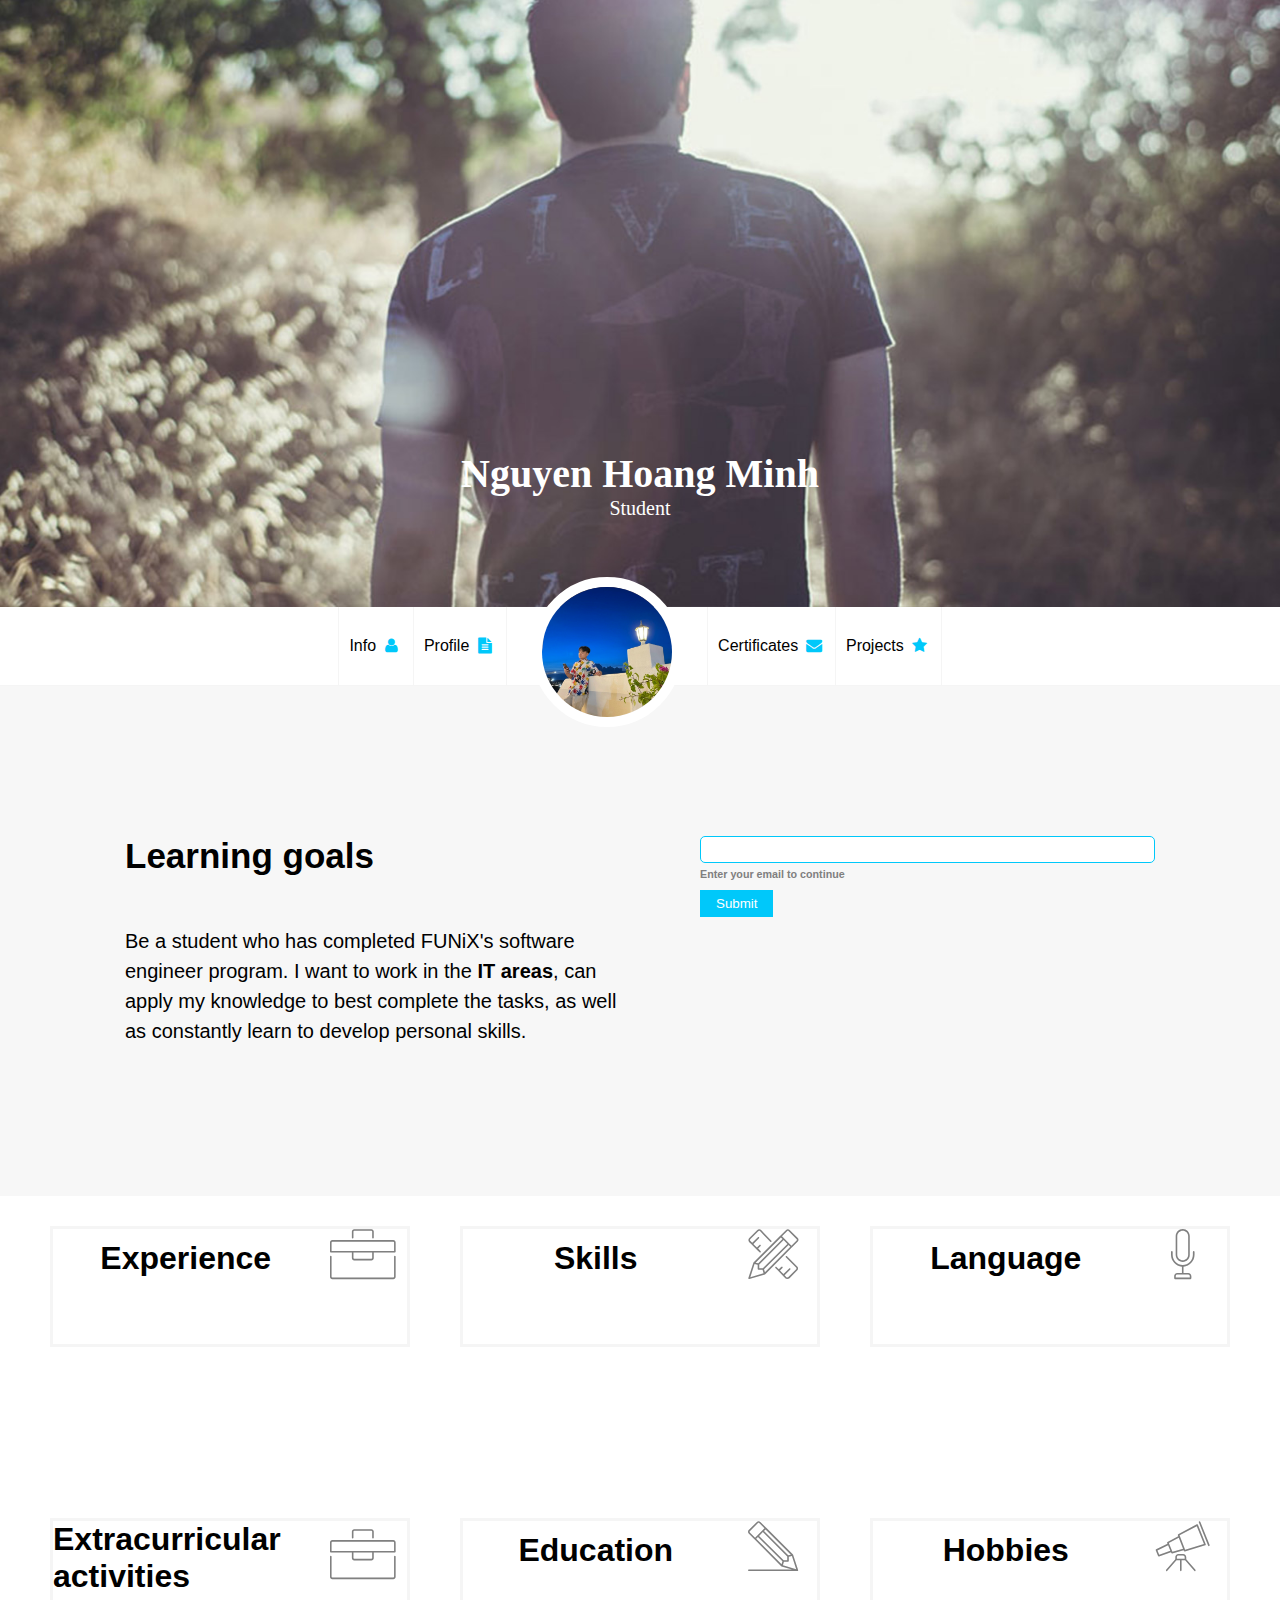
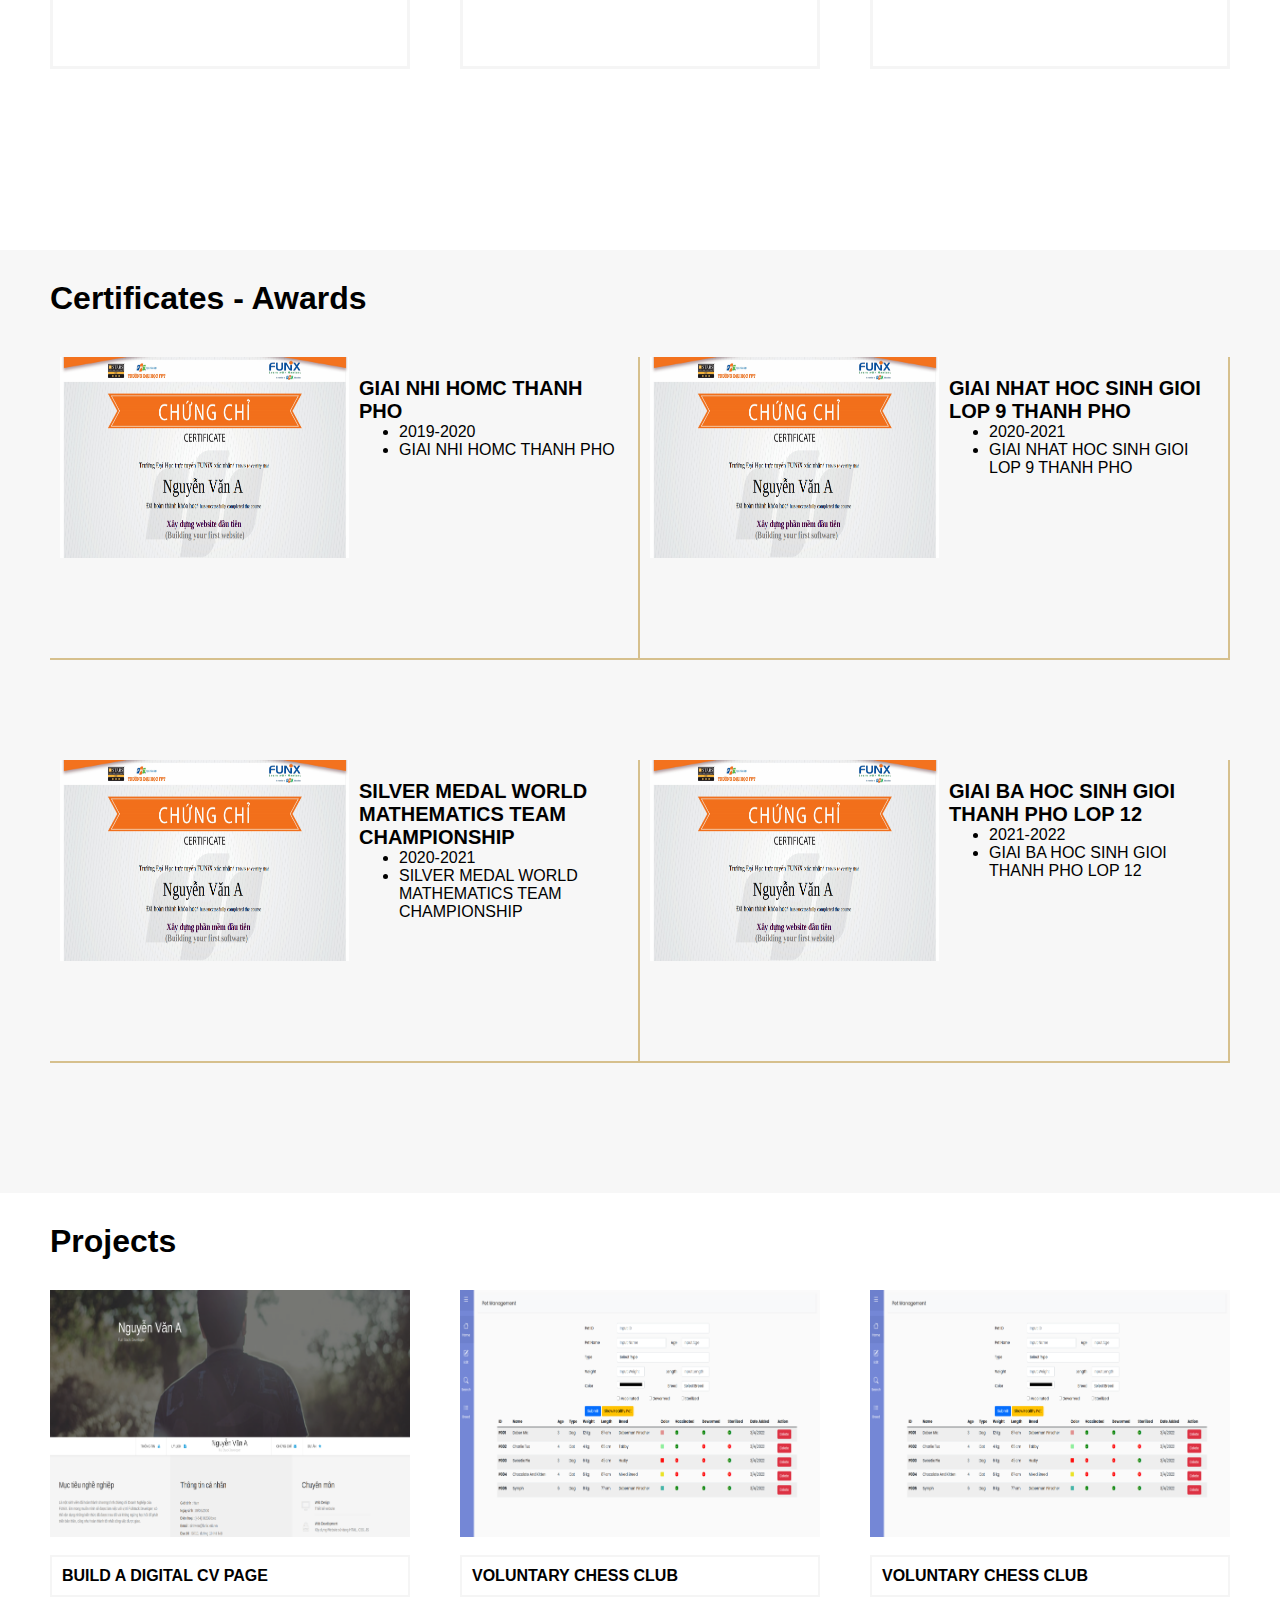
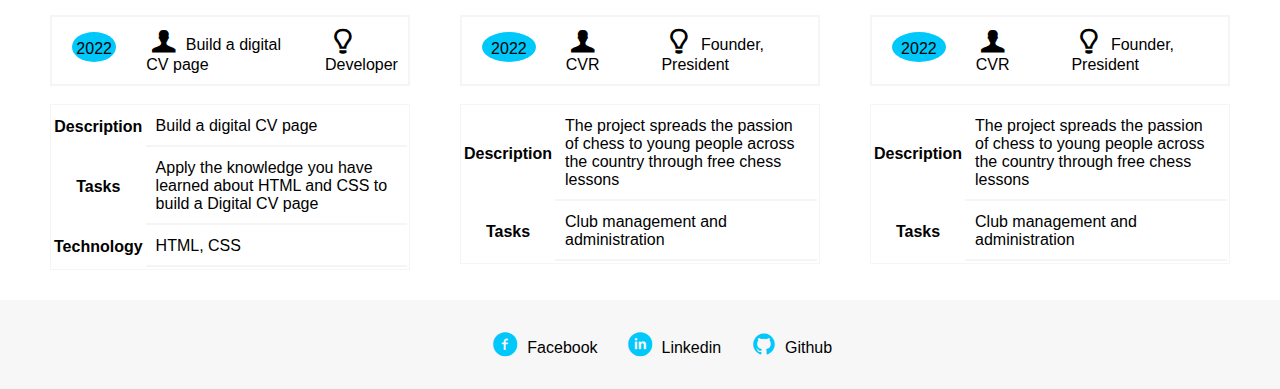
<file: index.html>
<!DOCTYPE html>
<html lang="en">
  <head>
    <meta charset="UTF-8" />
    <meta http-equiv="X-UA-Compatible" content="IE=edge" />
    <meta name="viewport" content="width=device-width, initial-scale=1.0" />
    <link rel="stylesheet" href="./css/laptop.css" />
    <link rel="stylesheet" href="./css/tablet.css" />
    <link rel="stylesheet" href="./css/mobile.css" />
    <link rel="stylesheet" href="./css/font.css" />
    <link
      rel="stylesheet"
      href="https://cdnjs.cloudflare.com/ajax/libs/font-awesome/4.7.0/css/font-awesome.min.css"
    />

    <link
      href="https://cdn.jsdelivr.net/npm/bootstrap@5.0.2/dist/css/bootstrap.min.css"
      rel="stylesheet"
      integrity="sha384-EVSTQN3/azprG1Anm3QDgpJLIm9Nao0Yz1ztcQTwFspd3yD65VohhpuuCOmLASjC"
      crossorigin="anonymous"
    />

    <title>Personal Portfolio Website</title>
  </head>

  <body>
    <div id="banner">
      <img src="images/banner.jpg" alt="banner" class="banner-img" />
      <div class="banner-text">
        <h1>Nguyen Hoang Minh</h1>
        <span>Student</span>
      </div>
    </div>
    <!-- Navigation -->
    <section id="nav-bar">
      <nav class="container">
        <a href="#about">Info <i class="icon-user"></i></a>
        <a href="#job-info">Profile <i class="icon-doc-text-inv"></i></a>
        <div class="name">
          <div class="avatar">
            <img src="images/profile-photo.jpg" alt="Avatar" />
          </div>
        </div>
        <a href="#certificate">Certificates <i class="icon-mail-alt"></i></a>
        <a href="#project">Projects <i class="icon-star-1"></i></a>
      </nav>
    </section>
    <!-- Info -->
    <section id="about" class="bg-grey">
      <div class="container">
        <div id="target" class="about-content">
          <h1 class="section-title">Learning goals</h1>
          <p class="about-text">
            Be a student who has completed FUNiX's software engineer program. I want to work in the
            <b>IT areas</b>, can apply my knowledge to best complete the tasks,
            as well as constantly learn to develop personal skills.
          </p>
        </div>
        <div id="personal-info" class="about-content">
          <div class="info-content hide">
            <h1 class="section-title">Personal Info</h1>
            <ul class="mt-40 info about-text">
              <li><span>Birthdate</span> : 13/11/2006</li>
              <li><span>Phone number</span> : (+84) 989017306</li>
              <li><span>Email</span> : khuongtunha1106@gmail.com</li>
              <li><span>Address</span> : Tay Ho, Ha Noi</li>
              <li><span>Website</span> : https://github.com/nguyenhoangminh1106</li>
            </ul>
          </div>
          
          <!-- Mail-check form -->
          <div class="mail-check">
            <form>
              <input type="mail" name="mail" id="mail" />
              <h6 class="message">Enter your email to continue</h6>
              <button type="button" class="mail-btn" id="submit-btn">
                Submit
              </button>
            </form>
          </div>
        </div>
      </div>
    </section>

    <section id="job-info">
      <div class="container">
        <div class="kinh-nghiem job-info-section">
          <!-- Kinh nghiệm -->
          <h1>Experience</h1>
          <div class="job-section-icon">
            <i class="ic-toolbox"></i>
          </div>
          <div class="job-info-content">
            <ul class="job-list">
              <li class="list">
                <h4>Algebra, Arithmetic, Geometry</h4>
                <p class="time">2017-2021</p>
              </li>
              <li class="list">
                <h4>Calculus, Combinatorics</h4>
                <p class="time">2021-2022</p>
              </li>
              <li class="list">
                <h4>C, Python, HTML, CSS</h4>
                <p class="time">2022</p>
              </li>
            </ul>
          </div>
          <div class="job-footer">
            <button
              type="button"
              class="view-btn kinh-nghiem-btn"
              onclick="showHide(`kinh-nghiem`)"
            >
              View more
            </button>
          </div>
        </div>

        <div class="hoc-van job-info-section">
          <!-- Học vấn -->
          <h1>Education</h1>
          <div class="job-section-icon">
            <i class="ic-pencil"></i>
          </div>
          <div class="job-info-content">
            <ul class="job-list">
              <li class="list">
                <h4>Cau Giay Secondary School</h4>
                <p class="time">2017-2021</p>
                <ul class="job-info-list">
                  <li>GPA: 9.4/10</li>
                </ul>
              </li>
              <li class="list">
                <h4>Hanoi-Amsterdam Highschool for the Gifted</h4>
                <p class="time">2021-2022</p>
                <ul class="job-info-list">
                  <li>Specialize in Mathematics</li>
                  <li>GPA: 9.8/10</li>
                </ul>
              </li>
            </ul>
          </div>
          <div class="job-footer">
            <button
              type="button"
              class="view-btn hoc-van-btn"
              onclick="showHide(`hoc-van`)"
            >
              View more
            </button>
          </div>
        </div>
        <div class="hoat-dong job-info-section">
          <!-- Hoạt động -->
          <h1>Extracurricular activities</h1>
          <div class="job-section-icon">
            <i class="ic-toolbox"></i>
          </div>
          <div class="job-info-content">
            <ul class="job-list">
              <li class="list">
                <h4>Chess the Virgin Rainbow voluntary Club</h4>
                <p class="time">2022</p>
                <ul class="job-info-list">
                  <li>Founder</li>
                  <li>President</li>
                </ul>
              </li>
              <li class="list">
                <h4>Orientation Day 2022</h4>
                <p class="time">2022</p>
                <ul class="job-info-list">
                  <li>Head of Finance Department</li>
                </ul>
              </li>
              <li class="list">
                <h4>Ams Chess Academy</h4>
                <p class="time">2022</p>
                <ul class="job-info-list">
                  <li>Head of Executive Department</li>
                </ul>
              </li>
            </ul>
          </div>
          <div class="job-footer">
            <button
              type="button"
              class="view-btn hoat-dong-btn"
              onclick="showHide(`hoat-dong`)"
            >
              View more
            </button>
          </div>
        </div>
        <div class="so-thich job-info-section">
          <!-- Sở thích -->
          <h1>Hobbies</h1>
          <div class="job-section-icon">
            <i class="ic-telescope"></i>
          </div>
          <div class="job-info-content">
            <div class="am-nhac list-so-thich">
              <div class="round">
                <i class="ic-megaphone"></i>
              </div>
              <p>Music</p>
            </div>
            <div class="choi-game list-so-thich">
              <div class="round"><i class="ic-strategy"></i></div>

              <p>Game</p>
            </div>
            <div class="du-lich list-so-thich">
              <div class="round">
                <i class="ic-hotairballoon"></i>
              </div>
              <p>Travelling</p>
            </div>
            <div class="nau-an list-so-thich">
              <div class="round">
                <i class="ic-basket"></i>
              </div>
              <p>Cooking</p>
            </div>
          </div>
          <div class="job-footer">
            <button
              type="button"
              class="view-btn so-thich-btn"
              onclick="showHide(`so-thich`)"
            >
              View more
            </button>
          </div>
        </div>
        <div class="ngon-ngu job-info-section">
          <!-- Ngôn ngữ -->
          <h1>Language</h1>
          <div class="job-section-icon">
            <i class="ic-mic"></i>
          </div>
          <div class="job-info-content">
            <ul class="skill-content">
              <li class="skill-list">
                <h4>English - Ielts 7.0</h4>
                <div class="prog-bar" id="ielts">
                  <div class="dashed prog1"></div>
                  <div class="dashed prog2"></div>
                  <div class="dashed prog3"></div>
                </div>
              </li>
            </ul>
          </div>
          <div class="job-footer">
            <button
              type="button"
              class="view-btn ngon-ngu-btn"
              onclick="showHide(`ngon-ngu`)"
            >
              View more
            </button>
          </div>
        </div>
        <div class="ki-nang job-info-section">
          <!-- Kĩ năng -->
          <h1>Skills</h1>
          <div class="job-section-icon">
            <i class="ic-tools"></i>
          </div>
          <div class="job-info-content">
            <ul class="skill-content">
              <li class="skill-list">
                <h4>Python - Fundamental</h4>
                <div class="prog-bar" id="python">
                  <div class="dashed prog1"></div>
                  <div class="dashed prog2"></div>
                  <div class="dashed prog3"></div>
                </div>
              </li>
              <li class="skill-list">
                <h4>C - Fundamental</h4>
                <div class="prog-bar" id="C">
                  <div class="dashed prog1"></div>
                  <div class="dashed prog2"></div>
                  <div class="dashed prog3"></div>
                </div>
              </li>
              <li class="skill-list">
                <h4>HTML/CSS - Fundamental</h4>
                <div class="prog-bar" id="HTML-CSS">
                  <div class="dashed prog1"></div>
                  <div class="dashed prog2"></div>
                  <div class="dashed prog3"></div>
                </div>
              </li>
            </ul>
          </div>
          <div class="job-footer">
            <button
              type="button"
              class="view-btn ki-nang-btn"
              onclick="showHide(`ki-nang`)"
            >
              View more
            </button>
          </div>
        </div>
      </div>
    </section>
    <!-- Chứng chỉ -->
    <section id="certificate" class="bg-grey">
      <div class="container">
        <h1 class="section-title">Certificates - Awards</h1>
        <div class="grid">
          <div class="certificate-list">
            <img
              src="images/Cert_DBI.png"
              alt="cert1"
              class="certificate-picture"
            />
            <div class="certificate-box">
              <h3 class="certificate-title">GIAI NHI HOMC THANH PHO</h3>

              <ul class="certificate-content">
                <li>2019-2020</li>
                <li>GIAI NHI HOMC THANH PHO</li>
              </ul>
            </div>
          </div>
          <div class="certificate-list">
            <img
              src="images/Cert_PRF.png"
              alt="cert2"
              class="certificate-picture"
            />
            <div class="certificate-box">
              <h3 class="certificate-title">
                GIAI NHAT HOC SINH GIOI LOP 9 THANH PHO
              </h3>

              <ul class="certificate-content">
                <li>2020-2021</li>
                <li>GIAI NHAT HOC SINH GIOI LOP 9 THANH PHO</li>
              </ul>
            </div>
          </div>
          <div class="certificate-list">
            <img
              src="images/Cert_PRF.png"
              alt="cert3"
              class="certificate-picture"
            />
            <div class="certificate-box">
              <h3 class="certificate-title">
                SILVER MEDAL WORLD MATHEMATICS TEAM CHAMPIONSHIP
              </h3>

              <ul class="certificate-content">
                <li>2020-2021</li>
                <li>SILVER MEDAL WORLD MATHEMATICS TEAM CHAMPIONSHIP</li>
              </ul>
            </div>
          </div>
          <div class="certificate-list">
            <img
              src="images/Cert_WEB.png"
              alt="cert4"
              class="certificate-picture"
            />
            <div class="certificate-box">
              <h3 class="certificate-title">
                GIAI BA HOC SINH GIOI THANH PHO LOP 12
              </h3>

              <ul class="certificate-content">
                <li>2021-2022</li>
                <li>GIAI BA HOC SINH GIOI THANH PHO LOP 12</li>
              </ul>
            </div>
          </div>
        </div>
      </div>
    </section>

    <!-- Dự án -->
    <section id="project">
      <div class="container">
        <h1 class="section-title">Projects</h1>
        <div class="grid">
          <div class="prj-box">
            <a href="digital-cv.html">
              <img
                href="digital-cv.html"
                src="images/project_1.png"
                alt="project1"
                class="prj-img"
              /><br />
            </a>
            <h4 class="prj-name">BUILD A DIGITAL CV PAGE</h4>
            <br />
            <div class="prj-info">
              <div class="time"><div class="time-content">2022</div></div>
              <div class="name">
                <i class="icon-user-1"></i> Build a digital CV page
              </div>
              <div class="role"><i class="icon-lamp"></i> Developer</div>
            </div>
            <br />
            <table class="prj-table">
              <tr>
                <th>Description</th>
                <td>Build a digital CV page</td>
              </tr>
              <tr>
                <th>Tasks</th>
                <td>
                  Apply the knowledge you have learned about HTML and CSS to build a Digital CV page
                </td>
              </tr>
              <tr>
                <th>Technology</th>
                <td>HTML, CSS</td>
              </tr>
            </table>
          </div>
          <div class="prj-box">
            <a href="digital-cv.html">
              <img
                src="images/project_2.png"
                alt="project1"
                class="prj-img"
              /><br />
            </a>
            <h4 class="prj-name">VOLUNTARY CHESS CLUB</h4>
            <br />
            <div class="prj-info">
              <div class="time"><div class="time-content">2022</div></div>
              <div class="name"><i class="icon-user-1"></i> CVR</div>
              <div class="role">
                <i class="icon-lamp"></i> Founder, President
              </div>
            </div>
            <br />
            <table class="prj-table">
              <tr>
                <th>Description</th>
                <td>
                  The project spreads the passion of chess to young people
                  across the country through free chess lessons
                </td>
              </tr>
              <tr>
                <th>Tasks</th>
                <td>Club management and administration</td>
              </tr>
            </table>
          </div>
          <div class="prj-box">
            <a href="digital-cv.html">
              <img
                src="images/project_2.png"
                alt="project1"
                class="prj-img"
              /><br />
            </a>
            <h4 class="prj-name">VOLUNTARY CHESS CLUB</h4>
            <br />
            <div class="prj-info">
              <div class="time"><div class="time-content">2022</div></div>
              <div class="name"><i class="icon-user-1"></i> CVR</div>
              <div class="role">
                <i class="icon-lamp"></i> Founder, President
              </div>
            </div>
            <br />
            <table class="prj-table">
              <tr>
                <th>Description</th>
                <td>
                  The project spreads the passion of chess to young people
                  across the country through free chess lessons
                </td>
              </tr>
              <tr>
                <th>Tasks</th>
                <td>Club management and administration</td>
              </tr>
            </table>
          </div>
        </div>
      </div>
    </section>
    <!-- Liên hệ -->
    <section id="footer" class="bg-grey">
      <div class="container">
        <ul>
          <li>
            <i class="icon-facebook-circled"></i>
            <a
              href="https://www.facebook.com/hnchess.minh.9/"
              target="_blank"
              class="contact-link"
              >Facebook</a
            >
          </li>
          <li>
            <i class="icon-linkedin-circled"></i>
            <a href="https://www.linkedin.com/in/minh-nguyen-hoang-521998276" target="_blank" class="contact-link">Linkedin</a>
          </li>
          <li>
            <i class="icon-github-circled"></i>
            <a
              href="https://github.com/nguyenhoangminh1106"
              target="_blank"
              class="contact-link"
              >Github</a
            >
          </li>
        </ul>
      </div>
    </section>

    <script src="script.js"></script>

    <script
      src="https://cdn.jsdelivr.net/npm/bootstrap@5.0.2/dist/js/bootstrap.bundle.min.js"
      integrity="sha384-MrcW6ZMFYlzcLA8Nl+NtUVF0sA7MsXsP1UyJoMp4YLEuNSfAP+JcXn/tWtIaxVXM"
      crossorigin="anonymous"
    ></script>
  </body>
</html>
</file>
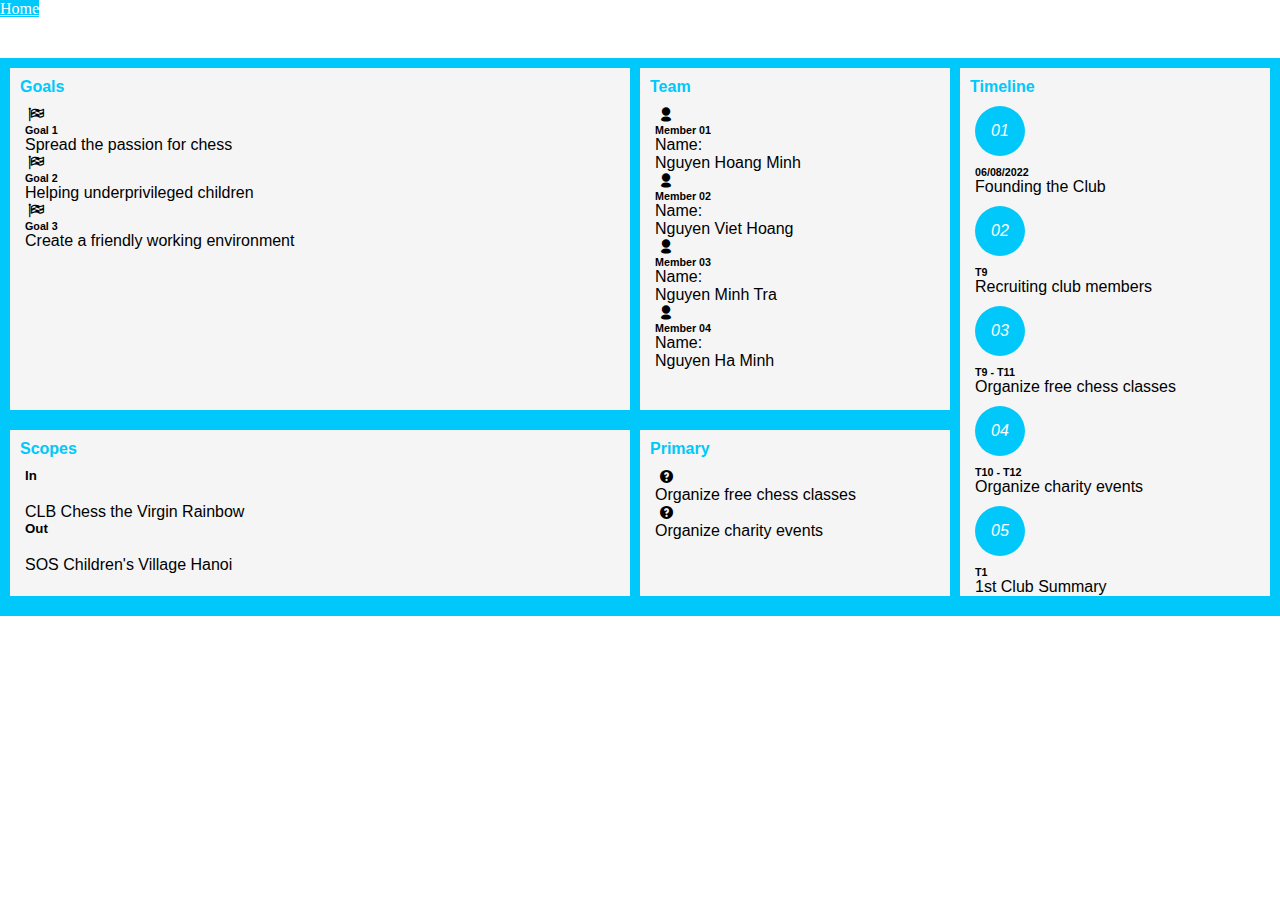
<file: digital-cv.html>
<!DOCTYPE html>
<html lang="en">
  <head>
    <meta charset="UTF-8" />
    <meta http-equiv="X-UA-Compatible" content="IE=edge" />
    <meta name="viewport" content="width=device-width, initial-scale=1.0" />
    <title>Project Charter</title>
    <link rel="stylesheet" href="./css/laptop.css" />
    <link rel="stylesheet" href="./css/tablet.css" />
    <link rel="stylesheet" href="./css/mobile.css" />
    <link rel="stylesheet" href="css/font.css" />

    <link
      rel="stylesheet"
      href="https://cdnjs.cloudflare.com/ajax/libs/font-awesome/4.7.0/css/font-awesome.min.css"
    />
    <link
      href="https://cdn.jsdelivr.net/npm/bootstrap@5.1.3/dist/css/bootstrap.min.css"
      rel="stylesheet"
      integrity="sha384-1BmE4kWBq78iYhFldvKuhfTAU6auU8tT94WrHftjDbrCEXSU1oBoqyl2QvZ6jIW3"
      crossorigin="anonymous"
    />
  </head>
  <body>
    <a href="index.html" class="btn primary-color m-3" role="button">Home</a>

    <section id="project-charter">
      <div class="container">
        <div class="grid">
          <!-- Goals -->
          <div class="charter-section goals-section d-flex flex-column">
            <h4 class="charter-title">Goals</h4>
            <div class="charter-content d-flex flex-column">
              <div class="charter-item d-flex">
                <i class="icon-flag-checkered"></i>
                <div class="charter-text d-flex flex-column">
                  <h6 class="text-title fw-bold">Goal 1</h6>
                  <p class="text-content">Spread the passion for chess</p>
                </div>
              </div>
              <div class="charter-item d-flex">
                <i class="icon-flag-checkered"></i>
                <div class="charter-text d-flex flex-column">
                  <h6 class="text-title fw-bold">Goal 2</h6>
                  <p class="text-content">
                    Helping underprivileged children
                  </p>
                </div>
              </div>
              <div class="charter-item d-flex">
                <i class="icon-flag-checkered"></i>
                <div class="charter-text d-flex flex-column">
                  <h6 class="text-title fw-bold">Goal 3</h6>
                  <p class="text-content">
                    Create a friendly working environment
                  </p>
                </div>
              </div>
            </div>
          </div>

          <!-- Team -->
          <div class="charter-section team-section d-flex flex-column">
            <h4 class="charter-title">Team</h4>
            <div class="charter-content d-flex flex-column">
              <div class="charter-item d-flex">
                <i class="icon-user-2"></i>
                <div class="charter-text d-flex flex-column">
                  <h6 class="text-title fw-bold">Member 01</h6>
                  <p class="text-content">Name:<br />Nguyen Hoang Minh</p>
                </div>
              </div>
              <div class="charter-item d-flex">
                <i class="icon-user-2"></i>
                <div class="charter-text d-flex flex-column">
                  <h6 class="text-title fw-bold">Member 02</h6>
                  <p class="text-content">Name:<br />Nguyen Viet Hoang</p>
                </div>
              </div>
              <div class="charter-item d-flex">
                <i class="icon-user-2"></i>
                <div class="charter-text d-flex flex-column">
                  <h6 class="text-title fw-bold">Member 03</h6>
                  <p class="text-content">Name:<br />Nguyen Minh Tra</p>
                </div>
              </div>
              <div class="charter-item d-flex">
                <i class="icon-user-2"></i>
                <div class="charter-text d-flex flex-column">
                  <h6 class="text-title fw-bold">Member 04</h6>
                  <p class="text-content">Name:<br />Nguyen Ha Minh</p>
                </div>
              </div>
            </div>
          </div>

          <!-- Timeline -->
          <div class="charter-section timeline-section d-flex flex-column">
            <h4 class="charter-title">Timeline</h4>
            <div class="charter-content d-flex flex-column">
              <div class="charter-item d-flex">
                <i class="icon">01</i>
                <div class="charter-text d-flex flex-column">
                  <h6 class="text-title fw-bold">06/08/2022</h6>
                  <p class="text-content">Founding the Club</p>
                </div>
              </div>
              <div class="charter-item d-flex">
                <i class="icon">02</i>
                <div class="charter-text d-flex flex-column">
                  <h6 class="text-title fw-bold">T9</h6>
                  <p class="text-content">Recruiting club members</p>
                </div>
              </div>
              <div class="charter-item d-flex">
                <i class="icon">03</i>
                <div class="charter-text d-flex flex-column">
                  <h6 class="text-title fw-bold">T9 - T11</h6>
                  <p class="text-content">Organize free chess classes</p>
                </div>
              </div>
              <div class="charter-item d-flex">
                <i class="icon">04</i>
                <div class="charter-text d-flex flex-column">
                  <h6 class="text-title fw-bold">T10 - T12</h6>
                  <p class="text-content">Organize charity events</p>
                </div>
              </div>
              <div class="charter-item d-flex">
                <i class="icon">05</i>
                <div class="charter-text d-flex flex-column">
                  <h6 class="text-title fw-bold">T1</h6>
                  <p class="text-content">1st Club Summary</p>
                </div>
              </div>
            </div>
          </div>

          <!-- Scopes -->
          <div class="charter-section scopes-section d-flex flex-column">
            <h4 class="charter-title">Scopes</h4>
            <div class="charter-content d-flex">
              <div class="charter-item d-flex flex-column">
                <h5 class="text-title fw-bold">In</h5>
                <div class="charter-text d-flex flex-column">
                  <p class="text-content">CLB Chess the Virgin Rainbow</p>
                </div>
              </div>
              <div class="charter-item d-flex flex-column">
                <h5 class="text-title fw-bold">Out</h5>
                <div class="charter-text d-flex flex-column">
                  <p class="text-content">SOS Children's Village Hanoi</p>
                </div>
              </div>
            </div>
          </div>

          <!-- Primary -->
          <div class="charter-section primary-section d-flex flex-column">
            <h4 class="charter-title">Primary</h4>
            <div class="charter-content d-flex flex-column">
              <div class="charter-item d-flex">
                <i class="icon-question"></i>
                <div class="charter-text d-flex flex-column">
                  <p class="text-content">Organize free chess classes</p>
                </div>
              </div>
              <div class="charter-item d-flex">
                <i class="icon-question"></i>
                <div class="charter-text d-flex flex-column">
                  <p class="text-content">Organize charity events</p>
                </div>
              </div>
            </div>
          </div>
        </div>
      </div>
    </section>
  </body>
</html>
</file>
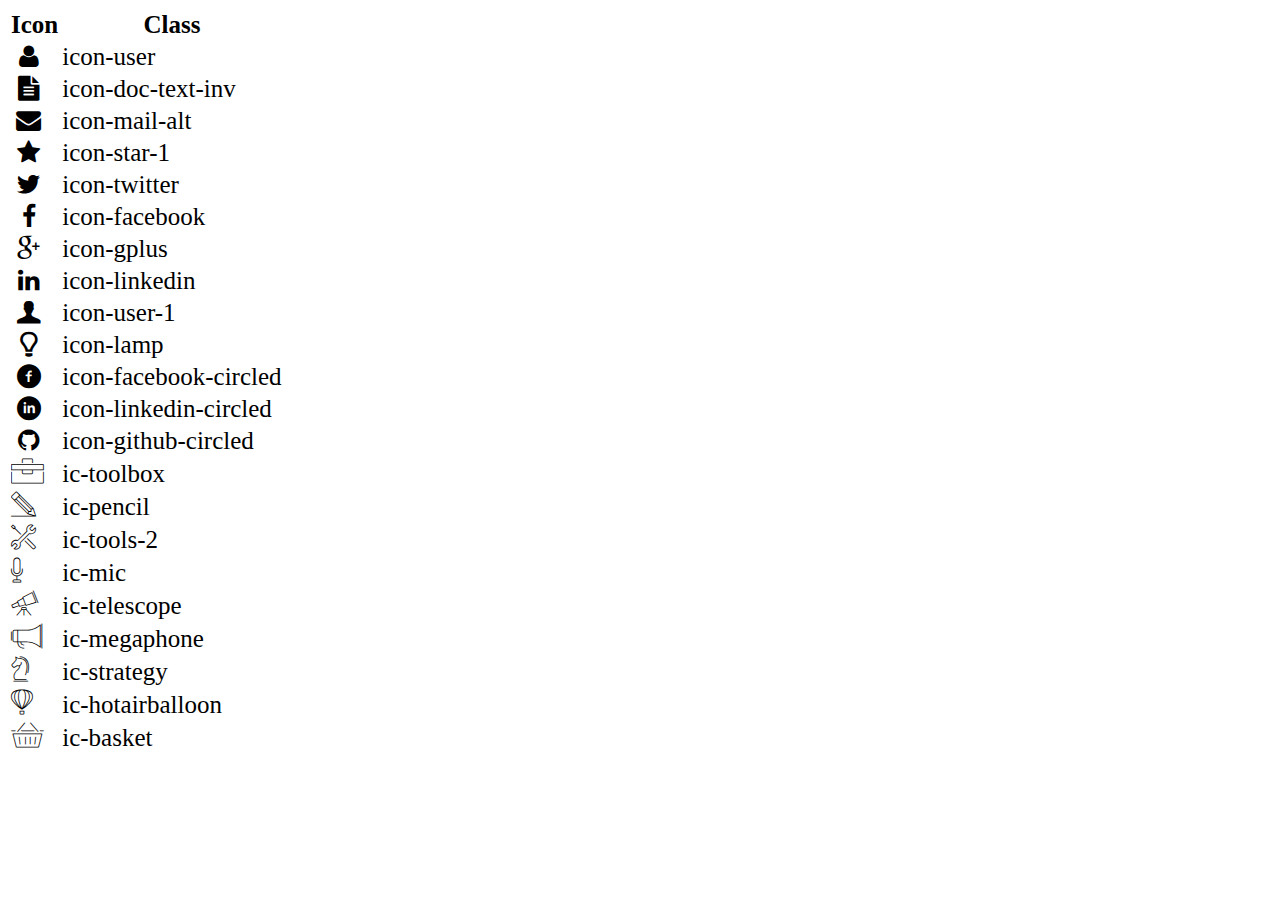
<file: icon-list.html>
<!DOCTYPE html>
<html lang="en">

<head>
    <meta charset="UTF-8">
    <meta http-equiv="X-UA-Compatible" content="IE=edge">
    <meta name="viewport" content="width=device-width, initial-scale=1.0">
    <link rel="stylesheet" href="css/font.css">
    <title>Icon List</title>
</head>

<body>
    <table style="font-size: 25px;">
        <thead>
            <tr>
                <th>Icon</th>
                <th>Class</th>
            </tr>
        </thead>
        <tbody>
            <tr>
                <td><i class="icon-user"></i></td>
                <td>icon-user</td>
            </tr>
            <tr>
                <td><i class="icon-doc-text-inv"></i></td>
                <td>icon-doc-text-inv</td>
            </tr>
            <tr>
                <td><i class="icon-mail-alt"></i></td>
                <td>icon-mail-alt</td>
            </tr>
            <tr>
                <td><i class="icon-star-1"></i></td>
                <td>icon-star-1</td>
            </tr>
            <tr>
                <td><i class="icon-twitter"></i></td>
                <td>icon-twitter</td>
            </tr>
            <tr>
                <td><i class="icon-facebook"></i></td>
                <td>icon-facebook</td>
            </tr>
            <tr>
                <td><i class="icon-gplus"></i></td>
                <td>icon-gplus</td>
            </tr>
            <tr>
                <td><i class="icon-linkedin"></i></td>
                <td>icon-linkedin</td>
            </tr>
            <tr>
                <td><i class="icon-user-1"></i></td>
                <td>icon-user-1</td>
            </tr>
            <tr>
                <td><i class="icon-lamp"></i></td>
                <td>icon-lamp</td>
            </tr>
            <tr>
                <td><i class="icon-facebook-circled"></i></td>
                <td>icon-facebook-circled</td>
            </tr>
            <tr>
                <td><i class="icon-linkedin-circled"></i></td>
                <td>icon-linkedin-circled</td>
            </tr>
            <tr>
                <td><i class="icon-github-circled"></i></td>
                <td>icon-github-circled</td>
            </tr>
            <tr>
                <td><i class="ic-toolbox"></i></td>
                <td>ic-toolbox</td>
            </tr>
            <tr>
                <td><i class="ic-pencil"></i></td>
                <td>ic-pencil</td>
            </tr>
            <tr>
                <td><i class="ic-tools-2"></i></td>
                <td>ic-tools-2</td>
            </tr>

            <tr>
                <td><i class="ic-mic"></i></td>
                <td>ic-mic</td>
            </tr>
            <tr>
                <td><i class="ic-telescope"></i></td>
                <td>ic-telescope</td>
            </tr>
            <tr>
                <td><i class="ic-megaphone"></i></td>
                <td>ic-megaphone</td>
            </tr>
            <tr>
                <td><i class="ic-strategy"></i></td>
                <td>ic-strategy</td>
            </tr>
            <tr>
                <td><i class="ic-hotairballoon"></i></td>
                <td>ic-hotairballoon</td>
            </tr>
            <tr>
                <td><i class="ic-basket"></i></td>
                <td>ic-basket</td>
            </tr>
        </tbody>
    </table>
</body>

</html>
</file>
<file: css/laptop.css>
* {
  margin: 0px;
  box-sizing: border-box;
}
:root {
  --primary-color: rgb(0, 200, 250);
  --secondary-color: rgb(245, 245, 245);
}

.primary-color {
  background-color: rgb(0, 200, 250) !important;
  color: white !important;
}

.secondary-color {
  background-color: rgb(245, 245, 245) !important;
  color: black !important;
}

.bg-grey {
  background: #f7f7f7;
}
img {
  display: block;
  width: 100%;
}
section > .container {
  width: 1170px;
  margin: auto;
  display: block;

  padding: 30px 50px;
  font-family: Arial, Helvetica, sans-serif;
}

#nav-bar .container #about .container,
#job-info .container,
#certificate .container,
#project .container,
#footer .container {
  width: 100%;
}

.hide {
  display: none;
}

#submit-btn:hover {
  background-color: var(--secondary-color);
  color: var(--primary-color);
}

/* Banner */

#banner {
  text-align: center;
  color: white;
  display: relative;
}
#banner img {
  width: 100%;
  display: block;
}
.banner-text {
  position: absolute;
  top: 50%;
  bottom: 50%;
  left: 0;
  right: 0;
  font-size: 20px;
}

/* Nav */
#nav-bar {
  border-bottom: 1px solid var(--secondary-color);
}
#nav-bar .container {
  display: flex;
  justify-content: center;
  margin: 0 auto;
  padding: 0;
  width: 100%;
}
#nav-bar .container a {
  text-decoration: none;
  color: black;
  padding: 30px 10px;
  border-left: 1px solid var(--secondary-color);
}
#nav-bar a:nth-child(2) {
  border-right: 1px solid var(--secondary-color);
}
#nav-bar a:nth-child(5) {
  border-right: 1px solid var(--secondary-color);
}
#nav-bar .container i {
  color: var(--primary-color);
}
#nav-bar .name {
  position: relative;
  min-width: 200px;
}

#nav-bar a:link {
  color: black;
}

#nav-bar a:hover {
  color: var(--primary-color);
  border-bottom: solid 5px var(--primary-color);
  background-color: var(--secondary-color);
}

#nav-bar .avatar {
  position: absolute;
  display: flex;
  width: 150px;
  height: 150px;
  left: 50%;
  transform: translateX(-50%);
  top: -30px;
}
.avatar img {
  border-radius: 50%;
  border: 10px solid white;
}
.name p {
  color: gray;
  font-size: 0.75em;
}
/* Icon */
.fa {
  color: rgb(0, 200, 250);
  padding: 10px;
}

#about .container {
  display: grid;
  grid-template-columns: 1fr 1fr;
}

.about-content {
  margin: 100px 0;
  padding: 20px;
}

.about-content .section-title {
  font-size: 35px;
  margin-bottom: 50px;
}

.about-content .about-text {
  font-size: 20px;
  line-height: 1.5;
}

/* Mail check */
.mail-check {
  position: relative;
  margin-left: 40px;
}

.mail-check input {
  width: 100%;
  border: 1px solid var(--primary-color);
  padding: 5px 10px;
  border-radius: 5px;
}

.mail-check button {
  margin-top: 10px;
  padding: 5px 15px;
  background-color: var(--primary-color);
  border: 1px solid var(--primary-color);
  color: white;
}
.message {
  color: gray;
  margin-top: 5px;
}

/* Job info */

#job-info .container {
  display: grid;
  grid-template-columns: repeat(3, 1fr);

  gap: 50px;
}

.job-info-section {
  height: 50%;
}

.kinh-nghiem {
  grid-column: 1 / 2;
  grid-row: 1 / 2;
}

.so-thich {
  grid-column: 3 / 4;
  grid-row: 2 / 3;
}

.hoc-van {
  grid-column: 2 / 3;
  grid-row: 2 / 3;
}

.ngon-ngu {
  grid-column: 3 /4;
  grid-row: 1 / 2;
}

.hoat-dong {
  grid-column: 1 / 2;
  grid-row: 2 / 3;
}

.ki-nang {
  grid-column: 2 / 3;
  grid-row: 1 / 2;
}

.job-info-section {
  display: grid;
  grid-template-rows: 1fr 3fr;
  grid-template-columns: 3fr 1fr;
  border: solid 3px whitesmoke;
  justify-items: center;

  position: relative;
}

.job-info-section h1 {
  align-self: center;
}

.job-info-section:hover {
  background-color: rgb(245, 245, 245);
  border-bottom: solid 5px rgb(0, 200, 250);
}

.job-section-icon {
  font-size: 50px;
  align-self: center;
  justify-self: center;
  color: gray;
}

.job-footer {
  display: none;
}

.job-info-section:hover .job-footer {
  position: absolute;
  display: flex;
  bottom: 10px;
  transform: translateX(-50%);
  left: 50%;
}

.job-info-section:hover .job-footer button {
  background-color: var(--primary-color);
  border: 1px solid white;
  color: white;
  padding: 10px 20px;
}

/* Kinh nghiem, Hoc van, Hoat dong */

.job-info-content {
  grid-column: 1 / -1;
  grid-row: 2 / 3;
  width: 100%;
  display: none;
  margin-bottom: 40px;
}

.list {
  margin-bottom: 50px;
}

.list::marker {
  color: rgb(0, 200, 250);
  font-size: 30px;
}

.job-info-list {
  list-style-type: square;
  margin: 10px 0;
}

.time {
  margin-top: 5px;
  font-style: italic;
}

/* So thich */
.so-thich .job-info-content {
  display: flex;
  justify-items: center;
  align-items: flex-start;
  display: none;
  margin-bottom: 40px;
}

.list-so-thich {
  flex: 1;
}

.round {
  color: rgb(0, 200, 250);
  border-radius: 50%;
  width: 50px;
  height: 50px;
  border: 2px solid rgb(0, 200, 250);
  position: relative;
  margin-left: 15px;
}

.list-so-thich i::before {
  position: absolute;
  top: 16px;
  right: 16px;
  font-size: 22px;
}

.list-so-thich p {
  font-size: 14px;
  margin: 10px 0 0 15px;
}

/* Skill */
.skill-content {
  list-style-type: none;
  padding-left: 0px;
  margin: 20px 0;
}

.skill-content h4 {
  padding-left: 30px;
  margin-bottom: 15px;
}

.prog-bar {
  display: flex;
  gap: 5px;
  margin: 0 10px;
}

.dashed {
  width: 33%;
  margin: 10px 0;
  height: 2px;
  background-color: gray;
}

.skill-list {
  margin-bottom: 50px;
}

#ielts .prog1,
#ielts .prog2 {
  background-color: rgb(0, 200, 250);
}

#python .prog1 {
  background-color: rgb(0, 200, 250);
}

#C .prog1 {
  background-color: rgb(0, 200, 250);
}

#HTML-CSS .prog1 {
  background-color: rgb(0, 200, 250);
}

/* Chứng chỉ- Giải thưởng */

#certificate .section-title {
  margin-bottom: 40px;
}

#certificate .grid {
  display: grid;
  grid-template-columns: 1fr 1fr;
  grid-template-rows: 1fr 1fr;
  justify-content: center;
  align-content: center;
}

#certificate .certificate-title {
  font-size: 20px;
}

.certificate-list {
  display: flex;
  padding: 0 0 100px 10px;
  margin: 0 0 100px 0;
  border-bottom: 2px solid #d6c08d;
  border-right: 2px solid #d6c08d;
}

.certificate-list .certificate-picture {
  width: 50%;
  height: auto;
}

.certificate-box {
  margin: 20px 10px 40px 10px;
}

/* Dự án */
#project .grid {
  display: grid;
  grid-template-columns: repeat(3, 1fr);
  margin-top: 30px;
  gap: 50px;
}

#project .prj-name:hover,
#project .prj-info:hover,
#project .prj-table:hover {
  background-color: rgb(245, 245, 245);
  border-bottom: solid 5px rgb(0, 200, 250);
}

#project .prj-img {
  height: auto;
}

#project .prj-name {
  text-transform: uppercase;
}

#project .prj-info {
  display: flex;
  align-content: center;
  gap: 30px;
  padding: 10px 0;
  padding-left: 20px;
}

.prj-info .time {
  font-style: normal;
  border-radius: 50%;
  height: 30px;
  width: 60px;
  background-color: rgb(0, 200, 250);
  justify-content: center;
  position: relative;
}

.prj-info .time .time-content {
  position: absolute;
  left: 50%;
  top: 25%;
  transform: translateX(-50%);
  margin: 0;
}

.prj-info .name,
.prj-info .role {
  align-self: center;
}

.prj-name {
  padding: 10px;
}

#project .prj-name,
#project .prj-info {
  border: solid 2px rgb(245, 245, 245);
  height: auto;
  box-sizing: border-box;
}

.prj-info i {
  font-size: 25px;
}

.prj-table tr td {
  padding: 10px;
  border-bottom: solid 2px rgb(245, 245, 245);
}

.prj-table {
  border: solid 1px rgb(245, 245, 245);
  height: auto;
}

/* Project Charter */
#project-charter .container {
  padding: 0;
  margin-top: 40px;
  width: 100%;
}

#project-charter .grid {
  display: grid;
  grid-template-columns: 2fr 1fr 1fr;
  grid-template-rows: 2fr 1fr;
  gap: 10px;
  background-color: var(--primary-color);
  border: solid 10px var(--primary-color);
}

#project-charter .charter-section {
  background-color: var(--secondary-color);
  margin-bottom: 10px;
}

#project-charter .charter-title {
  margin: 10px;
  color: var(--primary-color);
  font-weight: bold;
}

#project-charter .charter-content {
  margin: 10px 5px 0 5px;
}

.scopes-section .text-title {
  margin-left: 10px;
  margin-bottom: 20px;
}

#project-charter .charter-text {
  margin-left: 10px;
}

#project-charter .timeline-section {
  grid-column: 3 /4;
  grid-row: 1 / -1;
}

#project-charter .icon {
  width: 50px;
  height: 50px;
  border-radius: 50%;
  display: flex;
  justify-content: center;
  align-items: center;
  background-color: var(--primary-color);
  color: white;
}

#project-charter i {
  align-self: center;
  margin: 10px;
}

/* Footer */
#footer .container ul li {
  display: inline-block;
  margin: 0 10px;
}

#footer .container ul {
  text-align: center;
}

#footer .container ul li i {
  font-size: 25px;
  color: rgb(0, 200, 250);
}

.contact-link:link {
  color: black;
  text-decoration: none;
}

.contact-link:hover {
  color: rgb(0, 200, 250);
}

.contact-link:active {
  color: rgb(0, 200, 250);
}
</file>
<file: css/tablet.css>
@media screen and (min-width: 768px) and (max-width: 991px) {
  /* Navbar */
  #nav-bar .avatar {
    display: none;
  }

  /* Thông tin các nhân */
  #about .container {
    padding: 0;
  }

  #about .about-content {
    margin: 10px;
  }

  /* Thông tin nghề nghiệp */
  #job-info .container {
    grid-template-columns: repeat(2, 1fr);
  }

  .kinh-nghiem {
    grid-column: 1 / 2;
    grid-row: 1 / 2;
  }

  .so-thich {
    grid-column: 2 / 3;
    grid-row: 3 / 4;
  }

  .hoc-van {
    grid-column: 2 / 3;
    grid-row: 2 / 3;
  }

  .ngon-ngu {
    grid-column: 1 /2;
    grid-row: 3 / 4;
  }

  .hoat-dong {
    grid-column: 2 / 3;
    grid-row: 1 / 2;
  }

  .ki-nang {
    grid-column: 1 / 2;
    grid-row: 2 / 3;
  }

  /* Chứng chỉ */
  #certificate .container {
    padding: 0;
  }

  #certificate .grid {
    gap: 40px;
  }

  #certificate .certificate-list {
    flex-direction: column;
    margin-bottom: 0;
    padding-bottom: 0;
    width: 100%;
  }

  #certificate .certificate-picture {
    height: 100%;
    width: 100%;
    padding: 20px;
  }

  /* Dự án */
  #project .container {
    padding: 40px 5px;
  }

  #project .grid {
    gap: 5px;
    width: 100%;
  }

  /* Project Charter */
  #project-charter .container {
    width: 100%;
  }
  #project-charter .grid {
    display: flex;
    flex-direction: column;
    width: 100%;
  }
}
</file>
<file: css/mobile.css>
@media screen and (max-width: 767px) {
  /* Navbar */
  #nav-bar .container {
    flex-direction: column;
  }

  #nav-bar .container a {
    padding: 10px;
  }

  #nav-bar .avatar {
    display: none;
  }

  /* Thông tin các nhân */
  #about .container {
    grid-template-columns: 1fr;
    padding: 10px;
    width: 100%
  }

  #about .about-content {
    margin: 10px;
    width: 100%;
  }

  #about .section-title {
    margin-bottom: 15px;
    font-size: 30px;
  }

  #about .about-text {
    font-size: 15px;
  }

  /* Mail-check form */
  .mail-check form {
    display: block;
    position: relative;
  }

  /* Thông tin nghề nghiệp */
  #job-info .container {
    grid-template-columns: 1fr;
  }

  #job-info h1 {
    font-size: 30px;
  }

  #job-info ul li {
    font-size: 15px;
    margin-bottom: 10px;
  }

  .kinh-nghiem {
    grid-column: 1 / 2;
    grid-row: 1 / 2;
  }

  .so-thich {
    grid-column: 1 / 2;
    grid-row: 6 / 7;
  }

  .hoc-van {
    grid-column: 1 / 2;
    grid-row: 5 / 6;
  }

  .ngon-ngu {
    grid-column: 1 /2;
    grid-row: 3 / 4;
  }

  .hoat-dong {
    grid-column: 1 / 2;
    grid-row: 4 / 5;
  }

  .ki-nang {
    grid-column: 1 / 2;
    grid-row: 2 / 3;
  }

  /* Chứng chỉ */
  #certificate .grid {
    grid-template-columns: 1fr;
    width: 100%;
  }

  #certificate .certificate-list {
    flex-direction: column;
    width: 100%;
    border-right: none;
    padding-bottom: 0;
    margin-bottom: 30px;
  }

  #certificate .certificate-picture {
    width: 100%;
  }

  /* Dự án */
  #project .grid {
    display: flex;
    flex-direction: column;
    gap: 100px;
  }

  /* Project Charter */
  #project-charter .container {
    width: 100%;
  }
  #project-charter .grid {
    display: flex;
    flex-direction: column;
    width: 100%;
  }
}
</file>
<file: css/font.css>
@font-face {
	font-family: 'open_sanslight';
	src: url('../fonts/OpenSans-Light-webfont.eot');
	src: url('../fonts/OpenSans-Light-webfont.eot#iefix') format('embedded-opentype'),
		url('../fonts/OpenSans-Light-webfont.woff') format('woff'),
		url('../fonts/OpenSans-Light-webfont.ttf') format('truetype'),
		url('../fonts/OpenSans-Light-webfont.svg#open_sanslight') format('svg');
	font-weight: normal;
	font-style: normal;

}

@font-face {
	font-family: 'open_sansitalic';
	src: url('../fonts/OpenSans-Italic-webfont.eot');
	src: url('../fonts/OpenSans-Italic-webfont.eot#iefix') format('embedded-opentype'),
		url('../fonts/OpenSans-Italic-webfont.woff') format('woff'),
		url('../fonts/OpenSans-Italic-webfont.ttf') format('truetype'),
		url('../fonts/OpenSans-Italic-webfont.svg#open_sansitalic') format('svg');
	font-weight: normal;
	font-style: normal;

}

@font-face {
	font-family: 'open_sanssemibold';
	src: url('../fonts/OpenSans-Semibold-webfont.eot');
	src: url('../fonts/OpenSans-Semibold-webfont.eot#iefix') format('embedded-opentype'),
		url('../fonts/OpenSans-Semibold-webfont.woff') format('woff'),
		url('../fonts/OpenSans-Semibold-webfont.ttf') format('truetype'),
		url('../fonts/OpenSans-Semibold-webfont.svg#open_sanssemibold') format('svg');
	font-weight: normal;
	font-style: normal;

}


@font-face {
	font-family: 'open_sanslight_italic';
	src: url('../fonts/OpenSans-LightItalic-webfont.eot');
	src: url('../fonts/OpenSans-LightItalic-webfont.eot#iefix') format('embedded-opentype'),
		url('../fonts/OpenSans-LightItalic-webfont.woff') format('woff'),
		url('../fonts/OpenSans-LightItalic-webfont.ttf') format('truetype'),
		url('../fonts/OpenSans-LightItalic-webfont.svg#open_sanslight_italic') format('svg');
	font-weight: normal;
	font-style: normal;

}

@font-face {
	font-family: 'open_sansregular';
	src: url('../fonts/OpenSans-Regular-webfont.eot');
	src: url('../fonts/OpenSans-Regular-webfont.eot#iefix') format('embedded-opentype'),
		url('../fonts/OpenSans-Regular-webfont.woff') format('woff'),
		url('../fonts/OpenSans-Regular-webfont.ttf') format('truetype'),
		url('../fonts/OpenSans-Regular-webfont.svg#open_sansregular') format('svg');
	font-weight: normal;
	font-style: normal;

}


@font-face {
	font-family: 'fontello';
	src: url('../fonts/fontello.eot');
	src: url('../fonts/fontello.eot#iefix') format('embedded-opentype'),
		url('../fonts/fontello.woff') format('woff'),
		url('../fonts/fontello.ttf') format('truetype'),
		url('../fonts/fontello.svg#fontello') format('svg');
	font-weight: normal;
	font-style: normal;
}

[class^="icon-"]:before,
[class*=" icon-"]:before {
	font-family: "fontello";
	font-style: normal;
	font-weight: normal;
	speak: none;

	display: inline-block;
	text-decoration: inherit;
	width: 1em;
	margin-right: .2em;
	text-align: center;
	/* opacity: .8; */

	/* For safety - reset parent styles, that can break glyph codes*/
	font-variant: normal;
	text-transform: none;

	/* fix buttons height, for twitter bootstrap */
	line-height: 1em;

	/* Animation center compensation - margins should be symmetric */
	/* remove if not needed */
	margin-left: .2em;

	/* you can be more comfortable with increased icons size */
	/* font-size: 120%; */

	/* Font smoothing. That was taken from TWBS */
	-webkit-font-smoothing: antialiased;
	-moz-osx-font-smoothing: grayscale;

	/* Uncomment for 3D effect */
	/* text-shadow: 1px 1px 1px rgba(127, 127, 127, 0.3); */
}

.icon-emo-happy:before {
	content: '\e800';
}

/* '' */
.icon-emo-wink:before {
	content: '\e801';
}

/* '' */
.icon-emo-wink2:before {
	content: '\e802';
}

/* '' */
.icon-emo-unhappy:before {
	content: '\e803';
}

/* '' */
.icon-emo-sleep:before {
	content: '\e804';
}

/* '' */
.icon-emo-thumbsup:before {
	content: '\e805';
}

/* '' */
.icon-emo-devil:before {
	content: '\e806';
}

/* '' */
.icon-emo-surprised:before {
	content: '\e807';
}

/* '' */
.icon-emo-tongue:before {
	content: '\e808';
}

/* '' */
.icon-emo-coffee:before {
	content: '\e809';
}

/* '' */
.icon-emo-sunglasses:before {
	content: '\e80a';
}

/* '' */
.icon-emo-displeased:before {
	content: '\e80b';
}

/* '' */
.icon-emo-beer:before {
	content: '\e80c';
}

/* '' */
.icon-emo-grin:before {
	content: '\e80d';
}

/* '' */
.icon-emo-angry:before {
	content: '\e80e';
}

/* '' */
.icon-emo-saint:before {
	content: '\e80f';
}

/* '' */
.icon-emo-cry:before {
	content: '\e810';
}

/* '' */
.icon-emo-shoot:before {
	content: '\e811';
}

/* '' */
.icon-emo-squint:before {
	content: '\e812';
}

/* '' */
.icon-emo-laugh:before {
	content: '\e813';
}

/* '' */
.icon-spin1:before {
	content: '\e814';
}

/* '' */
.icon-spin2:before {
	content: '\e815';
}

/* '' */
.icon-spin3:before {
	content: '\e816';
}

/* '' */
.icon-spin4:before {
	content: '\e817';
}

/* '' */
.icon-spin5:before {
	content: '\e818';
}

/* '' */
.icon-spin6:before {
	content: '\e819';
}

/* '' */
.icon-firefox:before {
	content: '\e81a';
}

/* '' */
.icon-chrome:before {
	content: '\e81b';
}

/* '' */
.icon-opera:before {
	content: '\e81c';
}

/* '' */
.icon-ie:before {
	content: '\e81d';
}

/* '' */
.icon-crown:before {
	content: '\e81e';
}

/* '' */
.icon-crown-plus:before {
	content: '\e81f';
}

/* '' */
.icon-crown-minus:before {
	content: '\e820';
}

/* '' */
.icon-marquee:before {
	content: '\e821';
}

/* '' */
.icon-glass:before {
	content: '\e822';
}

/* '' */
.icon-music:before {
	content: '\e823';
}

/* '' */
.icon-search:before {
	content: '\e824';
}

/* '' */
.icon-mail:before {
	content: '\e825';
}

/* '' */
.icon-mail-alt:before {
	content: '\e826';
}

/* '' */
.icon-mail-squared:before {
	content: '\e827';
}

/* '' */
.icon-heart:before {
	content: '\e828';
}

/* '' */
.icon-heart-empty:before {
	content: '\e829';
}

/* '' */
.icon-star-1:before {
	content: '\e82a';
}

/* '' */
.icon-star-empty-1:before {
	content: '\e82b';
}

/* '' */
.icon-star-half:before {
	content: '\e82c';
}

/* '' */
.icon-star-half-alt:before {
	content: '\e82d';
}

/* '' */
.icon-user:before {
	content: '\e82e';
}

/* '' */
.icon-user-plus:before {
	content: '\e82f';
}

/* '' */
.icon-user-times:before {
	content: '\e830';
}

/* '' */
.icon-users:before {
	content: '\e831';
}

/* '' */
.icon-male:before {
	content: '\e832';
}

/* '' */
.icon-female:before {
	content: '\e833';
}

/* '' */
.icon-child:before {
	content: '\e834';
}

/* '' */
.icon-user-secret:before {
	content: '\e835';
}

/* '' */
.icon-video:before {
	content: '\e836';
}

/* '' */
.icon-videocam:before {
	content: '\e837';
}

/* '' */
.icon-picture:before {
	content: '\e838';
}

/* '' */
.icon-camera:before {
	content: '\e839';
}

/* '' */
.icon-camera-alt:before {
	content: '\e83a';
}

/* '' */
.icon-th-large:before {
	content: '\e83b';
}

/* '' */
.icon-th:before {
	content: '\e83c';
}

/* '' */
.icon-th-list:before {
	content: '\e83d';
}

/* '' */
.icon-ok:before {
	content: '\e83e';
}

/* '' */
.icon-ok-circled:before {
	content: '\e83f';
}

/* '' */
.icon-ok-circled2:before {
	content: '\e840';
}

/* '' */
.icon-ok-squared:before {
	content: '\e841';
}

/* '' */
.icon-cancel:before {
	content: '\e842';
}

/* '' */
.icon-cancel-circled:before {
	content: '\e843';
}

/* '' */
.icon-cancel-circled2:before {
	content: '\e844';
}

/* '' */
.icon-plus:before {
	content: '\e845';
}

/* '' */
.icon-plus-circled:before {
	content: '\e846';
}

/* '' */
.icon-plus-squared:before {
	content: '\e847';
}

/* '' */
.icon-plus-squared-alt:before {
	content: '\e848';
}

/* '' */
.icon-minus:before {
	content: '\e849';
}

/* '' */
.icon-minus-circled:before {
	content: '\e84a';
}

/* '' */
.icon-minus-squared:before {
	content: '\e84b';
}

/* '' */
.icon-minus-squared-alt:before {
	content: '\e84c';
}

/* '' */
.icon-help:before {
	content: '\e84d';
}

/* '' */
.icon-help-circled:before {
	content: '\e84e';
}

/* '' */
.icon-info-circled:before {
	content: '\e84f';
}

/* '' */
.icon-info:before {
	content: '\e850';
}

/* '' */
.icon-home:before {
	content: '\e851';
}

/* '' */
.icon-link:before {
	content: '\e852';
}

/* '' */
.icon-unlink:before {
	content: '\e853';
}

/* '' */
.icon-link-ext:before {
	content: '\e854';
}

/* '' */
.icon-link-ext-alt:before {
	content: '\e855';
}

/* '' */
.icon-attach:before {
	content: '\e856';
}

/* '' */
.icon-lock:before {
	content: '\e857';
}

/* '' */
.icon-lock-open:before {
	content: '\e858';
}

/* '' */
.icon-lock-open-alt:before {
	content: '\e859';
}

/* '' */
.icon-pin:before {
	content: '\e85a';
}

/* '' */
.icon-eye:before {
	content: '\e85b';
}

/* '' */
.icon-eye-off:before {
	content: '\e85c';
}

/* '' */
.icon-tag-1:before {
	content: '\e85d';
}

/* '' */
.icon-tags:before {
	content: '\e85e';
}

/* '' */
.icon-bookmark:before {
	content: '\e85f';
}

/* '' */
.icon-bookmark-empty:before {
	content: '\e860';
}

/* '' */
.icon-flag:before {
	content: '\e861';
}

/* '' */
.icon-flag-empty:before {
	content: '\e862';
}

/* '' */
.icon-flag-checkered:before {
	content: '\e863';
}

/* '' */
.icon-thumbs-up:before {
	content: '\e864';
}

/* '' */
.icon-thumbs-down:before {
	content: '\e865';
}

/* '' */
.icon-thumbs-up-alt:before {
	content: '\e866';
}

/* '' */
.icon-thumbs-down-alt:before {
	content: '\e867';
}

/* '' */
.icon-download:before {
	content: '\e868';
}

/* '' */
.icon-upload:before {
	content: '\e869';
}

/* '' */
.icon-download-cloud:before {
	content: '\e86a';
}

/* '' */
.icon-upload-cloud:before {
	content: '\e86b';
}

/* '' */
.icon-reply:before {
	content: '\e86c';
}

/* '' */
.icon-reply-all:before {
	content: '\e86d';
}

/* '' */
.icon-forward:before {
	content: '\e86e';
}

/* '' */
.icon-quote-left:before {
	content: '\e86f';
}

/* '' */
.icon-quote-right:before {
	content: '\e870';
}

/* '' */
.icon-code:before {
	content: '\e871';
}

/* '' */
.icon-export:before {
	content: '\e872';
}

/* '' */
.icon-export-alt:before {
	content: '\e873';
}

/* '' */
.icon-share:before {
	content: '\e874';
}

/* '' */
.icon-share-squared:before {
	content: '\e875';
}

/* '' */
.icon-pencil:before {
	content: '\e876';
}

/* '' */
.icon-pencil-squared:before {
	content: '\e877';
}

/* '' */
.icon-edit:before {
	content: '\e878';
}

/* '' */
.icon-print:before {
	content: '\e879';
}

/* '' */
.icon-retweet:before {
	content: '\e87a';
}

/* '' */
.icon-keyboard:before {
	content: '\e87b';
}

/* '' */
.icon-gamepad:before {
	content: '\e87c';
}

/* '' */
.icon-comment:before {
	content: '\e87d';
}

/* '' */
.icon-chat:before {
	content: '\e87e';
}

/* '' */
.icon-comment-empty:before {
	content: '\e87f';
}

/* '' */
.icon-chat-empty:before {
	content: '\e880';
}

/* '' */
.icon-bell:before {
	content: '\e881';
}

/* '' */
.icon-bell-alt:before {
	content: '\e882';
}

/* '' */
.icon-bell-off:before {
	content: '\e883';
}

/* '' */
.icon-bell-off-empty:before {
	content: '\e884';
}

/* '' */
.icon-attention-alt:before {
	content: '\e885';
}

/* '' */
.icon-attention:before {
	content: '\e886';
}

/* '' */
.icon-attention-circled:before {
	content: '\e887';
}

/* '' */
.icon-location:before {
	content: '\e888';
}

/* '' */
.icon-direction:before {
	content: '\e889';
}

/* '' */
.icon-compass:before {
	content: '\e88a';
}

/* '' */
.icon-trash:before {
	content: '\e88b';
}

/* '' */
.icon-trash-empty:before {
	content: '\e88c';
}

/* '' */
.icon-doc:before {
	content: '\e88d';
}

/* '' */
.icon-docs:before {
	content: '\e88e';
}

/* '' */
.icon-doc-text:before {
	content: '\e88f';
}

/* '' */
.icon-doc-inv:before {
	content: '\e890';
}

/* '' */
.icon-doc-text-inv:before {
	content: '\e891';
}

/* '' */
.icon-file-pdf:before {
	content: '\e892';
}

/* '' */
.icon-file-word:before {
	content: '\e893';
}

/* '' */
.icon-file-excel:before {
	content: '\e894';
}

/* '' */
.icon-file-powerpoint:before {
	content: '\e895';
}

/* '' */
.icon-file-image:before {
	content: '\e896';
}

/* '' */
.icon-file-archive:before {
	content: '\e897';
}

/* '' */
.icon-file-audio:before {
	content: '\e898';
}

/* '' */
.icon-file-video:before {
	content: '\e899';
}

/* '' */
.icon-file-code:before {
	content: '\e89a';
}

/* '' */
.icon-folder:before {
	content: '\e89b';
}

/* '' */
.icon-folder-open:before {
	content: '\e89c';
}

/* '' */
.icon-folder-empty:before {
	content: '\e89d';
}

/* '' */
.icon-folder-open-empty:before {
	content: '\e89e';
}

/* '' */
.icon-box:before {
	content: '\e89f';
}

/* '' */
.icon-rss:before {
	content: '\e8a0';
}

/* '' */
.icon-rss-squared:before {
	content: '\e8a1';
}

/* '' */
.icon-phone:before {
	content: '\e8a2';
}

/* '' */
.icon-phone-squared:before {
	content: '\e8a3';
}

/* '' */
.icon-fax:before {
	content: '\e8a4';
}

/* '' */
.icon-menu:before {
	content: '\e8a5';
}

/* '' */
.icon-cog:before {
	content: '\e8a6';
}

/* '' */
.icon-cog-alt:before {
	content: '\e8a7';
}

/* '' */
.icon-wrench:before {
	content: '\e8a8';
}

/* '' */
.icon-sliders:before {
	content: '\e8a9';
}

/* '' */
.icon-basket:before {
	content: '\e8aa';
}

/* '' */
.icon-cart-plus:before {
	content: '\e8ab';
}

/* '' */
.icon-cart-arrow-down:before {
	content: '\e8ac';
}

/* '' */
.icon-calendar:before {
	content: '\e8ad';
}

/* '' */
.icon-calendar-empty:before {
	content: '\e8ae';
}

/* '' */
.icon-login:before {
	content: '\e8af';
}

/* '' */
.icon-logout:before {
	content: '\e8b0';
}

/* '' */
.icon-mic:before {
	content: '\e8b1';
}

/* '' */
.icon-mute:before {
	content: '\e8b2';
}

/* '' */
.icon-volume-off:before {
	content: '\e8b3';
}

/* '' */
.icon-volume-down:before {
	content: '\e8b4';
}

/* '' */
.icon-volume-up:before {
	content: '\e8b5';
}

/* '' */
.icon-headphones:before {
	content: '\e8b6';
}

/* '' */
.icon-clock:before {
	content: '\e8b7';
}

/* '' */
.icon-lightbulb:before {
	content: '\e8b8';
}

/* '' */
.icon-block:before {
	content: '\e8b9';
}

/* '' */
.icon-resize-full:before {
	content: '\e8ba';
}

/* '' */
.icon-resize-full-alt:before {
	content: '\e8bb';
}

/* '' */
.icon-resize-small:before {
	content: '\e8bc';
}

/* '' */
.icon-resize-vertical:before {
	content: '\e8bd';
}

/* '' */
.icon-resize-horizontal:before {
	content: '\e8be';
}

/* '' */
.icon-move:before {
	content: '\e8bf';
}

/* '' */
.icon-zoom-in:before {
	content: '\e8c0';
}

/* '' */
.icon-zoom-out:before {
	content: '\e8c1';
}

/* '' */
.icon-down-circled2:before {
	content: '\e8c2';
}

/* '' */
.icon-up-circled2:before {
	content: '\e8c3';
}

/* '' */
.icon-left-circled2:before {
	content: '\e8c4';
}

/* '' */
.icon-right-circled2:before {
	content: '\e8c5';
}

/* '' */
.icon-down-dir:before {
	content: '\e8c6';
}

/* '' */
.icon-up-dir:before {
	content: '\e8c7';
}

/* '' */
.icon-left-dir:before {
	content: '\e8c8';
}

/* '' */
.icon-right-dir:before {
	content: '\e8c9';
}

/* '' */
.icon-down-open:before {
	content: '\e8ca';
}

/* '' */
.icon-left-open:before {
	content: '\e8cb';
}

/* '' */
.icon-right-open:before {
	content: '\e8cc';
}

/* '' */
.icon-up-open:before {
	content: '\e8cd';
}

/* '' */
.icon-angle-left:before {
	content: '\e8ce';
}

/* '' */
.icon-angle-right:before {
	content: '\e8cf';
}

/* '' */
.icon-angle-up:before {
	content: '\e8d0';
}

/* '' */
.icon-angle-down:before {
	content: '\e8d1';
}

/* '' */
.icon-angle-circled-left:before {
	content: '\e8d2';
}

/* '' */
.icon-angle-circled-right:before {
	content: '\e8d3';
}

/* '' */
.icon-angle-circled-up:before {
	content: '\e8d4';
}

/* '' */
.icon-angle-circled-down:before {
	content: '\e8d5';
}

/* '' */
.icon-angle-double-left:before {
	content: '\e8d6';
}

/* '' */
.icon-angle-double-right:before {
	content: '\e8d7';
}

/* '' */
.icon-angle-double-up:before {
	content: '\e8d8';
}

/* '' */
.icon-angle-double-down:before {
	content: '\e8d9';
}

/* '' */
.icon-down:before {
	content: '\e8da';
}

/* '' */
.icon-left:before {
	content: '\e8db';
}

/* '' */
.icon-right:before {
	content: '\e8dc';
}

/* '' */
.icon-up:before {
	content: '\e8dd';
}

/* '' */
.icon-down-big:before {
	content: '\e8de';
}

/* '' */
.icon-left-big:before {
	content: '\e8df';
}

/* '' */
.icon-right-big:before {
	content: '\e8e0';
}

/* '' */
.icon-up-big:before {
	content: '\e8e1';
}

/* '' */
.icon-right-hand:before {
	content: '\e8e2';
}

/* '' */
.icon-left-hand:before {
	content: '\e8e3';
}

/* '' */
.icon-up-hand:before {
	content: '\e8e4';
}

/* '' */
.icon-down-hand:before {
	content: '\e8e5';
}

/* '' */
.icon-left-circled:before {
	content: '\e8e6';
}

/* '' */
.icon-right-circled:before {
	content: '\e8e7';
}

/* '' */
.icon-up-circled:before {
	content: '\e8e8';
}

/* '' */
.icon-down-circled:before {
	content: '\e8e9';
}

/* '' */
.icon-cw:before {
	content: '\e8ea';
}

/* '' */
.icon-ccw:before {
	content: '\e8eb';
}

/* '' */
.icon-arrows-cw:before {
	content: '\e8ec';
}

/* '' */
.icon-level-up:before {
	content: '\e8ed';
}

/* '' */
.icon-level-down:before {
	content: '\e8ee';
}

/* '' */
.icon-shuffle:before {
	content: '\e8ef';
}

/* '' */
.icon-exchange:before {
	content: '\e8f0';
}

/* '' */
.icon-history:before {
	content: '\e8f1';
}

/* '' */
.icon-expand:before {
	content: '\e8f2';
}

/* '' */
.icon-collapse:before {
	content: '\e8f3';
}

/* '' */
.icon-expand-right:before {
	content: '\e8f4';
}

/* '' */
.icon-collapse-left:before {
	content: '\e8f5';
}

/* '' */
.icon-play:before {
	content: '\e8f6';
}

/* '' */
.icon-play-circled:before {
	content: '\e8f7';
}

/* '' */
.icon-play-circled2:before {
	content: '\e8f8';
}

/* '' */
.icon-stop:before {
	content: '\e8f9';
}

/* '' */
.icon-pause:before {
	content: '\e8fa';
}

/* '' */
.icon-to-end:before {
	content: '\e8fb';
}

/* '' */
.icon-to-end-alt:before {
	content: '\e8fc';
}

/* '' */
.icon-to-start:before {
	content: '\e8fd';
}

/* '' */
.icon-to-start-alt:before {
	content: '\e8fe';
}

/* '' */
.icon-fast-fw:before {
	content: '\e8ff';
}

/* '' */
.icon-fast-bw:before {
	content: '\e900';
}

/* '' */
.icon-eject:before {
	content: '\e901';
}

/* '' */
.icon-target:before {
	content: '\e902';
}

/* '' */
.icon-signal:before {
	content: '\e903';
}

/* '' */
.icon-wifi:before {
	content: '\e904';
}

/* '' */
.icon-award:before {
	content: '\e905';
}

/* '' */
.icon-desktop:before {
	content: '\e906';
}

/* '' */
.icon-laptop:before {
	content: '\e907';
}

/* '' */
.icon-tablet:before {
	content: '\e908';
}

/* '' */
.icon-mobile:before {
	content: '\e909';
}

/* '' */
.icon-inbox:before {
	content: '\e90a';
}

/* '' */
.icon-globe:before {
	content: '\e90b';
}

/* '' */
.icon-sun:before {
	content: '\e90c';
}

/* '' */
.icon-cloud:before {
	content: '\e90d';
}

/* '' */
.icon-flash:before {
	content: '\e90e';
}

/* '' */
.icon-moon:before {
	content: '\e90f';
}

/* '' */
.icon-umbrella-1:before {
	content: '\e910';
}

/* '' */
.icon-flight:before {
	content: '\e911';
}

/* '' */
.icon-fighter-jet:before {
	content: '\e912';
}

/* '' */
.icon-paper-plane:before {
	content: '\e913';
}

/* '' */
.icon-paper-plane-empty:before {
	content: '\e914';
}

/* '' */
.icon-space-shuttle:before {
	content: '\e915';
}

/* '' */
.icon-leaf:before {
	content: '\e916';
}

/* '' */
.icon-font:before {
	content: '\e917';
}

/* '' */
.icon-bold:before {
	content: '\e918';
}

/* '' */
.icon-medium:before {
	content: '\e919';
}

/* '' */
.icon-italic:before {
	content: '\e91a';
}

/* '' */
.icon-header:before {
	content: '\e91b';
}

/* '' */
.icon-paragraph:before {
	content: '\e91c';
}

/* '' */
.icon-text-height:before {
	content: '\e91d';
}

/* '' */
.icon-text-width:before {
	content: '\e91e';
}

/* '' */
.icon-align-left:before {
	content: '\e91f';
}

/* '' */
.icon-align-center:before {
	content: '\e920';
}

/* '' */
.icon-align-right:before {
	content: '\e921';
}

/* '' */
.icon-align-justify:before {
	content: '\e922';
}

/* '' */
.icon-list:before {
	content: '\e923';
}

/* '' */
.icon-indent-left:before {
	content: '\e924';
}

/* '' */
.icon-indent-right:before {
	content: '\e925';
}

/* '' */
.icon-list-bullet:before {
	content: '\e926';
}

/* '' */
.icon-list-numbered:before {
	content: '\e927';
}

/* '' */
.icon-strike:before {
	content: '\e928';
}

/* '' */
.icon-underline:before {
	content: '\e929';
}

/* '' */
.icon-superscript:before {
	content: '\e92a';
}

/* '' */
.icon-subscript:before {
	content: '\e92b';
}

/* '' */
.icon-table:before {
	content: '\e92c';
}

/* '' */
.icon-columns:before {
	content: '\e92d';
}

/* '' */
.icon-crop:before {
	content: '\e92e';
}

/* '' */
.icon-scissors:before {
	content: '\e92f';
}

/* '' */
.icon-paste:before {
	content: '\e930';
}

/* '' */
.icon-briefcase:before {
	content: '\e931';
}

/* '' */
.icon-suitcase:before {
	content: '\e932';
}

/* '' */
.icon-ellipsis:before {
	content: '\e933';
}

/* '' */
.icon-ellipsis-vert:before {
	content: '\e934';
}

/* '' */
.icon-off:before {
	content: '\e935';
}

/* '' */
.icon-road:before {
	content: '\e936';
}

/* '' */
.icon-list-alt:before {
	content: '\e937';
}

/* '' */
.icon-qrcode:before {
	content: '\e938';
}

/* '' */
.icon-barcode:before {
	content: '\e939';
}

/* '' */
.icon-book:before {
	content: '\e93a';
}

/* '' */
.icon-ajust:before {
	content: '\e93b';
}

/* '' */
.icon-tint:before {
	content: '\e93c';
}

/* '' */
.icon-toggle-off:before {
	content: '\e93d';
}

/* '' */
.icon-toggle-on:before {
	content: '\e93e';
}

/* '' */
.icon-check:before {
	content: '\e93f';
}

/* '' */
.icon-check-empty:before {
	content: '\e940';
}

/* '' */
.icon-circle:before {
	content: '\e941';
}

/* '' */
.icon-circle-empty:before {
	content: '\e942';
}

/* '' */
.icon-circle-thin:before {
	content: '\e943';
}

/* '' */
.icon-circle-notch:before {
	content: '\e944';
}

/* '' */
.icon-dot-circled:before {
	content: '\e945';
}

/* '' */
.icon-asterisk:before {
	content: '\e946';
}

/* '' */
.icon-gift:before {
	content: '\e947';
}

/* '' */
.icon-fire:before {
	content: '\e948';
}

/* '' */
.icon-magnet:before {
	content: '\e949';
}

/* '' */
.icon-chart-bar:before {
	content: '\e94a';
}

/* '' */
.icon-chart-area:before {
	content: '\e94b';
}

/* '' */
.icon-chart-pie:before {
	content: '\e94c';
}

/* '' */
.icon-chart-line:before {
	content: '\e94d';
}

/* '' */
.icon-ticket:before {
	content: '\e94e';
}

/* '' */
.icon-credit-card:before {
	content: '\e94f';
}

/* '' */
.icon-floppy:before {
	content: '\e950';
}

/* '' */
.icon-megaphone:before {
	content: '\e951';
}

/* '' */
.icon-hdd:before {
	content: '\e952';
}

/* '' */
.icon-key:before {
	content: '\e953';
}

/* '' */
.icon-fork:before {
	content: '\e954';
}

/* '' */
.icon-rocket:before {
	content: '\e955';
}

/* '' */
.icon-bug:before {
	content: '\e956';
}

/* '' */
.icon-certificate:before {
	content: '\e957';
}

/* '' */
.icon-tasks:before {
	content: '\e958';
}

/* '' */
.icon-filter:before {
	content: '\e959';
}

/* '' */
.icon-beaker:before {
	content: '\e95a';
}

/* '' */
.icon-magic:before {
	content: '\e95b';
}

/* '' */
.icon-cab:before {
	content: '\e95c';
}

/* '' */
.icon-taxi:before {
	content: '\e95d';
}

/* '' */
.icon-truck:before {
	content: '\e95e';
}

/* '' */
.icon-bus:before {
	content: '\e95f';
}

/* '' */
.icon-bicycle:before {
	content: '\e960';
}

/* '' */
.icon-motorcycle:before {
	content: '\e961';
}

/* '' */
.icon-train:before {
	content: '\e962';
}

/* '' */
.icon-subway:before {
	content: '\e963';
}

/* '' */
.icon-ship:before {
	content: '\e964';
}

/* '' */
.icon-money:before {
	content: '\e965';
}

/* '' */
.icon-euro:before {
	content: '\e966';
}

/* '' */
.icon-pound:before {
	content: '\e967';
}

/* '' */
.icon-dollar:before {
	content: '\e968';
}

/* '' */
.icon-rupee:before {
	content: '\e969';
}

/* '' */
.icon-yen:before {
	content: '\e96a';
}

/* '' */
.icon-rouble:before {
	content: '\e96b';
}

/* '' */
.icon-shekel:before {
	content: '\e96c';
}

/* '' */
.icon-try:before {
	content: '\e96d';
}

/* '' */
.icon-won:before {
	content: '\e96e';
}

/* '' */
.icon-bitcoin:before {
	content: '\e96f';
}

/* '' */
.icon-viacoin:before {
	content: '\e970';
}

/* '' */
.icon-sort:before {
	content: '\e971';
}

/* '' */
.icon-sort-down:before {
	content: '\e972';
}

/* '' */
.icon-sort-up:before {
	content: '\e973';
}

/* '' */
.icon-sort-alt-up:before {
	content: '\e974';
}

/* '' */
.icon-sort-alt-down:before {
	content: '\e975';
}

/* '' */
.icon-sort-name-up:before {
	content: '\e976';
}

/* '' */
.icon-sort-name-down:before {
	content: '\e977';
}

/* '' */
.icon-sort-number-up:before {
	content: '\e978';
}

/* '' */
.icon-sort-number-down:before {
	content: '\e979';
}

/* '' */
.icon-hammer:before {
	content: '\e97a';
}

/* '' */
.icon-gauge:before {
	content: '\e97b';
}

/* '' */
.icon-sitemap:before {
	content: '\e97c';
}

/* '' */
.icon-spinner:before {
	content: '\e97d';
}

/* '' */
.icon-coffee:before {
	content: '\e97e';
}

/* '' */
.icon-food:before {
	content: '\e97f';
}

/* '' */
.icon-beer:before {
	content: '\e980';
}

/* '' */
.icon-user-md:before {
	content: '\e981';
}

/* '' */
.icon-stethoscope:before {
	content: '\e982';
}

/* '' */
.icon-heartbeat:before {
	content: '\e983';
}

/* '' */
.icon-ambulance:before {
	content: '\e984';
}

/* '' */
.icon-medkit:before {
	content: '\e985';
}

/* '' */
.icon-h-sigh:before {
	content: '\e986';
}

/* '' */
.icon-bed:before {
	content: '\e987';
}

/* '' */
.icon-hospital:before {
	content: '\e988';
}

/* '' */
.icon-building:before {
	content: '\e989';
}

/* '' */
.icon-building-filled:before {
	content: '\e98a';
}

/* '' */
.icon-bank:before {
	content: '\e98b';
}

/* '' */
.icon-smile:before {
	content: '\e98c';
}

/* '' */
.icon-frown:before {
	content: '\e98d';
}

/* '' */
.icon-meh:before {
	content: '\e98e';
}

/* '' */
.icon-anchor:before {
	content: '\e98f';
}

/* '' */
.icon-terminal:before {
	content: '\e990';
}

/* '' */
.icon-eraser:before {
	content: '\e991';
}

/* '' */
.icon-puzzle:before {
	content: '\e992';
}

/* '' */
.icon-shield:before {
	content: '\e993';
}

/* '' */
.icon-extinguisher:before {
	content: '\e994';
}

/* '' */
.icon-bullseye:before {
	content: '\e995';
}

/* '' */
.icon-wheelchair:before {
	content: '\e996';
}

/* '' */
.icon-language:before {
	content: '\e997';
}

/* '' */
.icon-graduation-cap:before {
	content: '\e998';
}

/* '' */
.icon-paw:before {
	content: '\e999';
}

/* '' */
.icon-spoon:before {
	content: '\e99a';
}

/* '' */
.icon-cube:before {
	content: '\e99b';
}

/* '' */
.icon-cubes:before {
	content: '\e99c';
}

/* '' */
.icon-recycle:before {
	content: '\e99d';
}

/* '' */
.icon-tree:before {
	content: '\e99e';
}

/* '' */
.icon-database:before {
	content: '\e99f';
}

/* '' */
.icon-server:before {
	content: '\e9a0';
}

/* '' */
.icon-lifebuoy:before {
	content: '\e9a1';
}

/* '' */
.icon-rebel:before {
	content: '\e9a2';
}

/* '' */
.icon-empire:before {
	content: '\e9a3';
}

/* '' */
.icon-bomb:before {
	content: '\e9a4';
}

/* '' */
.icon-soccer-ball:before {
	content: '\e9a5';
}

/* '' */
.icon-tty:before {
	content: '\e9a6';
}

/* '' */
.icon-binoculars:before {
	content: '\e9a7';
}

/* '' */
.icon-plug:before {
	content: '\e9a8';
}

/* '' */
.icon-newspaper:before {
	content: '\e9a9';
}

/* '' */
.icon-calc:before {
	content: '\e9aa';
}

/* '' */
.icon-copyright:before {
	content: '\e9ab';
}

/* '' */
.icon-at:before {
	content: '\e9ac';
}

/* '' */
.icon-eyedropper:before {
	content: '\e9ad';
}

/* '' */
.icon-brush:before {
	content: '\e9ae';
}

/* '' */
.icon-birthday:before {
	content: '\e9af';
}

/* '' */
.icon-diamond:before {
	content: '\e9b0';
}

/* '' */
.icon-street-view:before {
	content: '\e9b1';
}

/* '' */
.icon-venus:before {
	content: '\e9b2';
}

/* '' */
.icon-mars:before {
	content: '\e9b3';
}

/* '' */
.icon-mercury:before {
	content: '\e9b4';
}

/* '' */
.icon-transgender:before {
	content: '\e9b5';
}

/* '' */
.icon-transgender-alt:before {
	content: '\e9b6';
}

/* '' */
.icon-venus-double:before {
	content: '\e9b7';
}

/* '' */
.icon-mars-double:before {
	content: '\e9b8';
}

/* '' */
.icon-venus-mars:before {
	content: '\e9b9';
}

/* '' */
.icon-mars-stroke:before {
	content: '\e9ba';
}

/* '' */
.icon-mars-stroke-v:before {
	content: '\e9bb';
}

/* '' */
.icon-mars-stroke-h:before {
	content: '\e9bc';
}

/* '' */
.icon-neuter:before {
	content: '\e9bd';
}

/* '' */
.icon-cc-visa:before {
	content: '\e9be';
}

/* '' */
.icon-cc-mastercard:before {
	content: '\e9bf';
}

/* '' */
.icon-cc-discover:before {
	content: '\e9c0';
}

/* '' */
.icon-cc-amex:before {
	content: '\e9c1';
}

/* '' */
.icon-cc-paypal:before {
	content: '\e9c2';
}

/* '' */
.icon-cc-stripe:before {
	content: '\e9c3';
}

/* '' */
.icon-adn:before {
	content: '\e9c4';
}

/* '' */
.icon-android:before {
	content: '\e9c5';
}

/* '' */
.icon-angellist:before {
	content: '\e9c6';
}

/* '' */
.icon-apple:before {
	content: '\e9c7';
}

/* '' */
.icon-behance:before {
	content: '\e9c8';
}

/* '' */
.icon-behance-squared:before {
	content: '\e9c9';
}

/* '' */
.icon-bitbucket:before {
	content: '\e9ca';
}

/* '' */
.icon-bitbucket-squared:before {
	content: '\e9cb';
}

/* '' */
.icon-buysellads:before {
	content: '\e9cc';
}

/* '' */
.icon-cc:before {
	content: '\e9cd';
}

/* '' */
.icon-codeopen:before {
	content: '\e9ce';
}

/* '' */
.icon-connectdevelop:before {
	content: '\e9cf';
}

/* '' */
.icon-css3:before {
	content: '\e9d0';
}

/* '' */
.icon-dashcube:before {
	content: '\e9d1';
}

/* '' */
.icon-delicious:before {
	content: '\e9d2';
}

/* '' */
.icon-deviantart:before {
	content: '\e9d3';
}

/* '' */
.icon-digg:before {
	content: '\e9d4';
}

/* '' */
.icon-dribbble:before {
	content: '\e9d5';
}

/* '' */
.icon-dropbox:before {
	content: '\e9d6';
}

/* '' */
.icon-drupal:before {
	content: '\e9d7';
}

/* '' */
.icon-facebook:before {
	content: '\e9d8';
}

/* '' */
.icon-facebook-squared:before {
	content: '\e9d9';
}

/* '' */
.icon-facebook-official:before {
	content: '\e9da';
}

/* '' */
.icon-flickr:before {
	content: '\e9db';
}

/* '' */
.icon-forumbee:before {
	content: '\e9dc';
}

/* '' */
.icon-foursquare:before {
	content: '\e9dd';
}

/* '' */
.icon-git-squared:before {
	content: '\e9de';
}

/* '' */
.icon-git:before {
	content: '\e9df';
}

/* '' */
.icon-github:before {
	content: '\e9e0';
}

/* '' */
.icon-github-squared:before {
	content: '\e9e1';
}

/* '' */
.icon-github-circled:before {
	content: '\e9e2';
}

/* '' */
.icon-gittip:before {
	content: '\e9e3';
}

/* '' */
.icon-google:before {
	content: '\e9e4';
}

/* '' */
.icon-gplus:before {
	content: '\e9e5';
}

/* '' */
.icon-gplus-squared:before {
	content: '\e9e6';
}

/* '' */
.icon-gwallet:before {
	content: '\e9e7';
}

/* '' */
.icon-hacker-news:before {
	content: '\e9e8';
}

/* '' */
.icon-html5:before {
	content: '\e9e9';
}

/* '' */
.icon-instagram:before {
	content: '\e9ea';
}

/* '' */
.icon-ioxhost:before {
	content: '\e9eb';
}

/* '' */
.icon-joomla:before {
	content: '\e9ec';
}

/* '' */
.icon-jsfiddle:before {
	content: '\e9ed';
}

/* '' */
.icon-lastfm:before {
	content: '\e9ee';
}

/* '' */
.icon-lastfm-squared:before {
	content: '\e9ef';
}

/* '' */
.icon-leanpub:before {
	content: '\e9f0';
}

/* '' */
.icon-linkedin-squared:before {
	content: '\e9f1';
}

/* '' */
.icon-linux:before {
	content: '\e9f2';
}

/* '' */
.icon-linkedin:before {
	content: '\e9f3';
}

/* '' */
.icon-maxcdn:before {
	content: '\e9f4';
}

/* '' */
.icon-meanpath:before {
	content: '\e9f5';
}

/* '' */
.icon-openid:before {
	content: '\e9f6';
}

/* '' */
.icon-pagelines:before {
	content: '\e9f7';
}

/* '' */
.icon-paypal:before {
	content: '\e9f8';
}

/* '' */
.icon-pied-piper-squared:before {
	content: '\e9f9';
}

/* '' */
.icon-pied-piper-alt:before {
	content: '\e9fa';
}

/* '' */
.icon-pinterest:before {
	content: '\e9fb';
}

/* '' */
.icon-pinterest-circled:before {
	content: '\e9fc';
}

/* '' */
.icon-pinterest-squared:before {
	content: '\e9fd';
}

/* '' */
.icon-qq:before {
	content: '\e9fe';
}

/* '' */
.icon-reddit:before {
	content: '\e9ff';
}

/* '' */
.icon-reddit-squared:before {
	content: '\ea00';
}

/* '' */
.icon-renren:before {
	content: '\ea01';
}

/* '' */
.icon-sellsy:before {
	content: '\ea02';
}

/* '' */
.icon-shirtsinbulk:before {
	content: '\ea03';
}

/* '' */
.icon-simplybuilt:before {
	content: '\ea04';
}

/* '' */
.icon-skyatlas:before {
	content: '\ea05';
}

/* '' */
.icon-skype:before {
	content: '\ea06';
}

/* '' */
.icon-slack:before {
	content: '\ea07';
}

/* '' */
.icon-slideshare:before {
	content: '\ea08';
}

/* '' */
.icon-soundcloud:before {
	content: '\ea09';
}

/* '' */
.icon-spotify:before {
	content: '\ea0a';
}

/* '' */
.icon-stackexchange:before {
	content: '\ea0b';
}

/* '' */
.icon-stackoverflow:before {
	content: '\ea0c';
}

/* '' */
.icon-steam:before {
	content: '\ea0d';
}

/* '' */
.icon-steam-squared:before {
	content: '\ea0e';
}

/* '' */
.icon-stumbleupon:before {
	content: '\ea0f';
}

/* '' */
.icon-stumbleupon-circled:before {
	content: '\ea10';
}

/* '' */
.icon-tencent-weibo:before {
	content: '\ea11';
}

/* '' */
.icon-trello:before {
	content: '\ea12';
}

/* '' */
.icon-tumblr:before {
	content: '\ea13';
}

/* '' */
.icon-tumblr-squared:before {
	content: '\ea14';
}

/* '' */
.icon-twitch:before {
	content: '\ea15';
}

/* '' */
.icon-note:before {
	content: '\ea16';
}

/* '' */
.icon-note-beamed:before {
	content: '\ea17';
}

/* '' */
.icon-music-1:before {
	content: '\ea18';
}

/* '' */
.icon-search-1:before {
	content: '\ea19';
}

/* '' */
.icon-flashlight:before {
	content: '\ea1a';
}

/* '' */
.icon-mail-1:before {
	content: '\ea1b';
}

/* '' */
.icon-heart-1:before {
	content: '\ea1c';
}

/* '' */
.icon-heart-empty-1:before {
	content: '\ea1d';
}

/* '' */
.icon-star:before {
	content: '\ea1e';
}

/* '' */
.icon-star-empty:before {
	content: '\ea1f';
}

/* '' */
.icon-user-1:before {
	content: '\ea20';
}

/* '' */
.icon-users-1:before {
	content: '\ea21';
}

/* '' */
.icon-user-add:before {
	content: '\ea22';
}

/* '' */
.icon-video-1:before {
	content: '\ea23';
}

/* '' */
.icon-picture-1:before {
	content: '\ea24';
}

/* '' */
.icon-camera-1:before {
	content: '\ea25';
}

/* '' */
.icon-layout:before {
	content: '\ea26';
}

/* '' */
.icon-menu-1:before {
	content: '\ea27';
}

/* '' */
.icon-check-1:before {
	content: '\ea28';
}

/* '' */
.icon-cancel-1:before {
	content: '\ea29';
}

/* '' */
.icon-cancel-circled-1:before {
	content: '\ea2a';
}

/* '' */
.icon-cancel-squared:before {
	content: '\ea2b';
}

/* '' */
.icon-plus-1:before {
	content: '\ea2c';
}

/* '' */
.icon-plus-circled-1:before {
	content: '\ea2d';
}

/* '' */
.icon-plus-squared-1:before {
	content: '\ea2e';
}

/* '' */
.icon-minus-1:before {
	content: '\ea2f';
}

/* '' */
.icon-minus-circled-1:before {
	content: '\ea30';
}

/* '' */
.icon-minus-squared-1:before {
	content: '\ea31';
}

/* '' */
.icon-help-1:before {
	content: '\ea32';
}

/* '' */
.icon-help-circled-1:before {
	content: '\ea33';
}

/* '' */
.icon-info-1:before {
	content: '\ea34';
}

/* '' */
.icon-info-circled-1:before {
	content: '\ea35';
}

/* '' */
.icon-back:before {
	content: '\ea36';
}

/* '' */
.icon-home-1:before {
	content: '\ea37';
}

/* '' */
.icon-link-1:before {
	content: '\ea38';
}

/* '' */
.icon-attach-1:before {
	content: '\ea39';
}

/* '' */
.icon-lock-1:before {
	content: '\ea3a';
}

/* '' */
.icon-lock-open-1:before {
	content: '\ea3b';
}

/* '' */
.icon-eye-1:before {
	content: '\ea3c';
}

/* '' */
.icon-tag:before {
	content: '\ea3d';
}

/* '' */
.icon-bookmark-1:before {
	content: '\ea3e';
}

/* '' */
.icon-bookmarks:before {
	content: '\ea3f';
}

/* '' */
.icon-flag-1:before {
	content: '\ea40';
}

/* '' */
.icon-thumbs-up-1:before {
	content: '\ea41';
}

/* '' */
.icon-thumbs-down-1:before {
	content: '\ea42';
}

/* '' */
.icon-download-1:before {
	content: '\ea43';
}

/* '' */
.icon-upload-1:before {
	content: '\ea44';
}

/* '' */
.icon-upload-cloud-1:before {
	content: '\ea45';
}

/* '' */
.icon-reply-1:before {
	content: '\ea46';
}

/* '' */
.icon-reply-all-1:before {
	content: '\ea47';
}

/* '' */
.icon-forward-1:before {
	content: '\ea48';
}

/* '' */
.icon-quote:before {
	content: '\ea49';
}

/* '' */
.icon-code-1:before {
	content: '\ea4a';
}

/* '' */
.icon-export-1:before {
	content: '\ea4b';
}

/* '' */
.icon-pencil-1:before {
	content: '\ea4c';
}

/* '' */
.icon-feather:before {
	content: '\ea4d';
}

/* '' */
.icon-print-1:before {
	content: '\ea4e';
}

/* '' */
.icon-retweet-1:before {
	content: '\ea4f';
}

/* '' */
.icon-keyboard-1:before {
	content: '\ea50';
}

/* '' */
.icon-comment-1:before {
	content: '\ea51';
}

/* '' */
.icon-chat-1:before {
	content: '\ea52';
}

/* '' */
.icon-bell-1:before {
	content: '\ea53';
}

/* '' */
.icon-attention-1:before {
	content: '\ea54';
}

/* '' */
.icon-alert:before {
	content: '\ea55';
}

/* '' */
.icon-vcard:before {
	content: '\ea56';
}

/* '' */
.icon-address:before {
	content: '\ea57';
}

/* '' */
.icon-location-1:before {
	content: '\ea58';
}

/* '' */
.icon-map:before {
	content: '\ea59';
}

/* '' */
.icon-direction-1:before {
	content: '\ea5a';
}

/* '' */
.icon-compass-1:before {
	content: '\ea5b';
}

/* '' */
.icon-cup:before {
	content: '\ea5c';
}

/* '' */
.icon-trash-1:before {
	content: '\ea5d';
}

/* '' */
.icon-doc-1:before {
	content: '\ea5e';
}

/* '' */
.icon-docs-1:before {
	content: '\ea5f';
}

/* '' */
.icon-doc-landscape:before {
	content: '\ea60';
}

/* '' */
.icon-doc-text-1:before {
	content: '\ea61';
}

/* '' */
.icon-doc-text-inv-1:before {
	content: '\ea62';
}

/* '' */
.icon-newspaper-1:before {
	content: '\ea63';
}

/* '' */
.icon-book-open:before {
	content: '\ea64';
}

/* '' */
.icon-book-1:before {
	content: '\ea65';
}

/* '' */
.icon-folder-1:before {
	content: '\ea66';
}

/* '' */
.icon-archive:before {
	content: '\ea67';
}

/* '' */
.icon-box-1:before {
	content: '\ea68';
}

/* '' */
.icon-rss-1:before {
	content: '\ea69';
}

/* '' */
.icon-phone-1:before {
	content: '\ea6a';
}

/* '' */
.icon-cog-1:before {
	content: '\ea6b';
}

/* '' */
.icon-tools:before {
	content: '\ea6c';
}

/* '' */
.icon-share-1:before {
	content: '\ea6d';
}

/* '' */
.icon-shareable:before {
	content: '\ea6e';
}

/* '' */
.icon-basket-1:before {
	content: '\ea6f';
}

/* '' */
.icon-bag:before {
	content: '\ea70';
}

/* '' */
.icon-calendar-1:before {
	content: '\ea71';
}

/* '' */
.icon-login-1:before {
	content: '\ea72';
}

/* '' */
.icon-logout-1:before {
	content: '\ea73';
}

/* '' */
.icon-mic-1:before {
	content: '\ea74';
}

/* '' */
.icon-mute-1:before {
	content: '\ea75';
}

/* '' */
.icon-sound:before {
	content: '\ea76';
}

/* '' */
.icon-volume:before {
	content: '\ea77';
}

/* '' */
.icon-clock-1:before {
	content: '\ea78';
}

/* '' */
.icon-hourglass:before {
	content: '\ea79';
}

/* '' */
.icon-lamp:before {
	content: '\ea7a';
}

/* '' */
.icon-light-down:before {
	content: '\ea7b';
}

/* '' */
.icon-light-up:before {
	content: '\ea7c';
}

/* '' */
.icon-adjust:before {
	content: '\ea7d';
}

/* '' */
.icon-block-1:before {
	content: '\ea7e';
}

/* '' */
.icon-resize-full-1:before {
	content: '\ea7f';
}

/* '' */
.icon-resize-small-1:before {
	content: '\ea80';
}

/* '' */
.icon-popup:before {
	content: '\ea81';
}

/* '' */
.icon-publish:before {
	content: '\ea82';
}

/* '' */
.icon-window:before {
	content: '\ea83';
}

/* '' */
.icon-arrow-combo:before {
	content: '\ea84';
}

/* '' */
.icon-down-circled-1:before {
	content: '\ea85';
}

/* '' */
.icon-left-circled-1:before {
	content: '\ea86';
}

/* '' */
.icon-right-circled-1:before {
	content: '\ea87';
}

/* '' */
.icon-up-circled-1:before {
	content: '\ea88';
}

/* '' */
.icon-down-open-1:before {
	content: '\ea89';
}

/* '' */
.icon-left-open-1:before {
	content: '\ea8a';
}

/* '' */
.icon-right-open-1:before {
	content: '\ea8b';
}

/* '' */
.icon-up-open-1:before {
	content: '\ea8c';
}

/* '' */
.icon-down-open-mini:before {
	content: '\ea8d';
}

/* '' */
.icon-left-open-mini:before {
	content: '\ea8e';
}

/* '' */
.icon-right-open-mini:before {
	content: '\ea8f';
}

/* '' */
.icon-up-open-mini:before {
	content: '\ea90';
}

/* '' */
.icon-down-open-big:before {
	content: '\ea91';
}

/* '' */
.icon-left-open-big:before {
	content: '\ea92';
}

/* '' */
.icon-right-open-big:before {
	content: '\ea93';
}

/* '' */
.icon-up-open-big:before {
	content: '\ea94';
}

/* '' */
.icon-down-1:before {
	content: '\ea95';
}

/* '' */
.icon-left-1:before {
	content: '\ea96';
}

/* '' */
.icon-right-1:before {
	content: '\ea97';
}

/* '' */
.icon-up-1:before {
	content: '\ea98';
}

/* '' */
.icon-down-dir-1:before {
	content: '\ea99';
}

/* '' */
.icon-left-dir-1:before {
	content: '\ea9a';
}

/* '' */
.icon-right-dir-1:before {
	content: '\ea9b';
}

/* '' */
.icon-up-dir-1:before {
	content: '\ea9c';
}

/* '' */
.icon-down-bold:before {
	content: '\ea9d';
}

/* '' */
.icon-left-bold:before {
	content: '\ea9e';
}

/* '' */
.icon-right-bold:before {
	content: '\ea9f';
}

/* '' */
.icon-up-bold:before {
	content: '\eaa0';
}

/* '' */
.icon-down-thin:before {
	content: '\eaa1';
}

/* '' */
.icon-left-thin:before {
	content: '\eaa2';
}

/* '' */
.icon-right-thin:before {
	content: '\eaa3';
}

/* '' */
.icon-up-thin:before {
	content: '\eaa4';
}

/* '' */
.icon-ccw-1:before {
	content: '\eaa5';
}

/* '' */
.icon-cw-1:before {
	content: '\eaa6';
}

/* '' */
.icon-arrows-ccw:before {
	content: '\eaa7';
}

/* '' */
.icon-level-down-1:before {
	content: '\eaa8';
}

/* '' */
.icon-level-up-1:before {
	content: '\eaa9';
}

/* '' */
.icon-shuffle-1:before {
	content: '\eaaa';
}

/* '' */
.icon-loop:before {
	content: '\eaab';
}

/* '' */
.icon-switch:before {
	content: '\eaac';
}

/* '' */
.icon-play-1:before {
	content: '\eaad';
}

/* '' */
.icon-stop-1:before {
	content: '\eaae';
}

/* '' */
.icon-pause-1:before {
	content: '\eaaf';
}

/* '' */
.icon-record:before {
	content: '\eab0';
}

/* '' */
.icon-to-end-1:before {
	content: '\eab1';
}

/* '' */
.icon-to-start-1:before {
	content: '\eab2';
}

/* '' */
.icon-fast-forward:before {
	content: '\eab3';
}

/* '' */
.icon-fast-backward:before {
	content: '\eab4';
}

/* '' */
.icon-progress-0:before {
	content: '\eab5';
}

/* '' */
.icon-progress-1:before {
	content: '\eab6';
}

/* '' */
.icon-progress-2:before {
	content: '\eab7';
}

/* '' */
.icon-progress-3:before {
	content: '\eab8';
}

/* '' */
.icon-target-1:before {
	content: '\eab9';
}

/* '' */
.icon-palette:before {
	content: '\eaba';
}

/* '' */
.icon-list-1:before {
	content: '\eabb';
}

/* '' */
.icon-list-add:before {
	content: '\eabc';
}

/* '' */
.icon-signal-1:before {
	content: '\eabd';
}

/* '' */
.icon-trophy:before {
	content: '\eabe';
}

/* '' */
.icon-battery:before {
	content: '\eabf';
}

/* '' */
.icon-back-in-time:before {
	content: '\eac0';
}

/* '' */
.icon-monitor:before {
	content: '\eac1';
}

/* '' */
.icon-mobile-1:before {
	content: '\eac2';
}

/* '' */
.icon-network:before {
	content: '\eac3';
}

/* '' */
.icon-cd:before {
	content: '\eac4';
}

/* '' */
.icon-inbox-1:before {
	content: '\eac5';
}

/* '' */
.icon-install:before {
	content: '\eac6';
}

/* '' */
.icon-globe-1:before {
	content: '\eac7';
}

/* '' */
.icon-cloud-1:before {
	content: '\eac8';
}

/* '' */
.icon-cloud-thunder:before {
	content: '\eac9';
}

/* '' */
.icon-flash-1:before {
	content: '\eaca';
}

/* '' */
.icon-moon-1:before {
	content: '\eacb';
}

/* '' */
.icon-flight-1:before {
	content: '\eacc';
}

/* '' */
.icon-paper-plane-1:before {
	content: '\eacd';
}

/* '' */
.icon-leaf-1:before {
	content: '\eace';
}

/* '' */
.icon-lifebuoy-1:before {
	content: '\eacf';
}

/* '' */
.icon-mouse:before {
	content: '\ead0';
}

/* '' */
.icon-briefcase-1:before {
	content: '\ead1';
}

/* '' */
.icon-suitcase-1:before {
	content: '\ead2';
}

/* '' */
.icon-dot:before {
	content: '\ead3';
}

/* '' */
.icon-dot-2:before {
	content: '\ead4';
}

/* '' */
.icon-dot-3:before {
	content: '\ead5';
}

/* '' */
.icon-brush-1:before {
	content: '\ead6';
}

/* '' */
.icon-magnet-1:before {
	content: '\ead7';
}

/* '' */
.icon-infinity:before {
	content: '\ead8';
}

/* '' */
.icon-erase:before {
	content: '\ead9';
}

/* '' */
.icon-chart-pie-1:before {
	content: '\eada';
}

/* '' */
.icon-chart-line-1:before {
	content: '\eadb';
}

/* '' */
.icon-chart-bar-1:before {
	content: '\eadc';
}

/* '' */
.icon-chart-area-1:before {
	content: '\eadd';
}

/* '' */
.icon-tape:before {
	content: '\eade';
}

/* '' */
.icon-graduation-cap-1:before {
	content: '\eadf';
}

/* '' */
.icon-language-1:before {
	content: '\eae0';
}

/* '' */
.icon-ticket-1:before {
	content: '\eae1';
}

/* '' */
.icon-water:before {
	content: '\eae2';
}

/* '' */
.icon-droplet:before {
	content: '\eae3';
}

/* '' */
.icon-air:before {
	content: '\eae4';
}

/* '' */
.icon-credit-card-1:before {
	content: '\eae5';
}

/* '' */
.icon-floppy-1:before {
	content: '\eae6';
}

/* '' */
.icon-clipboard:before {
	content: '\eae7';
}

/* '' */
.icon-megaphone-1:before {
	content: '\eae8';
}

/* '' */
.icon-database-1:before {
	content: '\eae9';
}

/* '' */
.icon-drive:before {
	content: '\eaea';
}

/* '' */
.icon-bucket:before {
	content: '\eaeb';
}

/* '' */
.icon-thermometer:before {
	content: '\eaec';
}

/* '' */
.icon-key-1:before {
	content: '\eaed';
}

/* '' */
.icon-flow-cascade:before {
	content: '\eaee';
}

/* '' */
.icon-flow-branch:before {
	content: '\eaef';
}

/* '' */
.icon-flow-tree:before {
	content: '\eaf0';
}

/* '' */
.icon-flow-line:before {
	content: '\eaf1';
}

/* '' */
.icon-flow-parallel:before {
	content: '\eaf2';
}

/* '' */
.icon-rocket-1:before {
	content: '\eaf3';
}

/* '' */
.icon-gauge-1:before {
	content: '\eaf4';
}

/* '' */
.icon-traffic-cone:before {
	content: '\eaf5';
}

/* '' */
.icon-cc-1:before {
	content: '\eaf6';
}

/* '' */
.icon-cc-by:before {
	content: '\eaf7';
}

/* '' */
.icon-cc-nc:before {
	content: '\eaf8';
}

/* '' */
.icon-cc-nc-eu:before {
	content: '\eaf9';
}

/* '' */
.icon-cc-nc-jp:before {
	content: '\eafa';
}

/* '' */
.icon-cc-sa:before {
	content: '\eafb';
}

/* '' */
.icon-cc-nd:before {
	content: '\eafc';
}

/* '' */
.icon-cc-pd:before {
	content: '\eafd';
}

/* '' */
.icon-cc-zero:before {
	content: '\eafe';
}

/* '' */
.icon-cc-share:before {
	content: '\eaff';
}

/* '' */
.icon-cc-remix:before {
	content: '\eb00';
}

/* '' */
.icon-github-1:before {
	content: '\eb01';
}

/* '' */
.icon-github-circled-1:before {
	content: '\eb02';
}

/* '' */
.icon-flickr-1:before {
	content: '\eb03';
}

/* '' */
.icon-flickr-circled:before {
	content: '\eb04';
}

/* '' */
.icon-vimeo:before {
	content: '\eb05';
}

/* '' */
.icon-vimeo-circled:before {
	content: '\eb06';
}

/* '' */
.icon-twitter:before {
	content: '\eb07';
}

/* '' */
.icon-twitter-circled:before {
	content: '\eb08';
}

/* '' */
.icon-facebook-1:before {
	content: '\eb09';
}

/* '' */
.icon-facebook-circled:before {
	content: '\eb0a';
}

/* '' */
.icon-facebook-squared-1:before {
	content: '\eb0b';
}

/* '' */
.icon-gplus-1:before {
	content: '\eb0c';
}

/* '' */
.icon-gplus-circled:before {
	content: '\eb0d';
}

/* '' */
.icon-pinterest-1:before {
	content: '\eb0e';
}

/* '' */
.icon-pinterest-circled-1:before {
	content: '\eb0f';
}

/* '' */
.icon-tumblr-1:before {
	content: '\eb10';
}

/* '' */
.icon-tumblr-circled:before {
	content: '\eb11';
}

/* '' */
.icon-linkedin-1:before {
	content: '\eb12';
}

/* '' */
.icon-linkedin-circled:before {
	content: '\eb13';
}

/* '' */
.icon-dribbble-1:before {
	content: '\eb14';
}

/* '' */
.icon-dribbble-circled:before {
	content: '\eb15';
}

/* '' */
.icon-stumbleupon-1:before {
	content: '\eb16';
}

/* '' */
.icon-stumbleupon-circled-1:before {
	content: '\eb17';
}

/* '' */
.icon-lastfm-1:before {
	content: '\eb18';
}

/* '' */
.icon-lastfm-circled:before {
	content: '\eb19';
}

/* '' */
.icon-rdio:before {
	content: '\eb1a';
}

/* '' */
.icon-rdio-circled:before {
	content: '\eb1b';
}

/* '' */
.icon-spotify-1:before {
	content: '\eb1c';
}

/* '' */
.icon-spotify-circled:before {
	content: '\eb1d';
}

/* '' */
.icon-qq-1:before {
	content: '\eb1e';
}

/* '' */
.icon-instagram-1:before {
	content: '\eb1f';
}

/* '' */
.icon-dropbox-1:before {
	content: '\eb20';
}

/* '' */
.icon-evernote:before {
	content: '\eb21';
}

/* '' */
.icon-flattr:before {
	content: '\eb22';
}

/* '' */
.icon-skype-1:before {
	content: '\eb23';
}

/* '' */
.icon-skype-circled:before {
	content: '\eb24';
}

/* '' */
.icon-renren-1:before {
	content: '\eb25';
}

/* '' */
.icon-sina-weibo:before {
	content: '\eb26';
}

/* '' */
.icon-paypal-1:before {
	content: '\eb27';
}

/* '' */
.icon-picasa:before {
	content: '\eb28';
}

/* '' */
.icon-soundcloud-1:before {
	content: '\eb29';
}

/* '' */
.icon-mixi:before {
	content: '\eb2a';
}

/* '' */
.icon-behance-1:before {
	content: '\eb2b';
}

/* '' */
.icon-google-circles:before {
	content: '\eb2c';
}

/* '' */
.icon-vkontakte:before {
	content: '\eb2d';
}

/* '' */
.icon-music-outline:before {
	content: '\eb2e';
}

/* '' */
.icon-music-2:before {
	content: '\eb2f';
}

/* '' */
.icon-search-outline:before {
	content: '\eb30';
}

/* '' */
.icon-search-2:before {
	content: '\eb31';
}

/* '' */
.icon-mail-2:before {
	content: '\eb32';
}

/* '' */
.icon-heart-2:before {
	content: '\eb33';
}

/* '' */
.icon-heart-filled:before {
	content: '\eb34';
}

/* '' */
.icon-star-2:before {
	content: '\eb35';
}

/* '' */
.icon-star-filled:before {
	content: '\eb36';
}

/* '' */
.icon-user-outline:before {
	content: '\eb37';
}

/* '' */
.icon-user-2:before {
	content: '\eb38';
}

/* '' */
.icon-users-outline:before {
	content: '\eb39';
}

/* '' */
.icon-users-2:before {
	content: '\eb3a';
}

/* '' */
.icon-user-add-outline:before {
	content: '\eb3b';
}

/* '' */
.icon-user-add-1:before {
	content: '\eb3c';
}

/* '' */
.icon-user-delete-outline:before {
	content: '\eb3d';
}

/* '' */
.icon-user-delete:before {
	content: '\eb3e';
}

/* '' */
.icon-video-2:before {
	content: '\eb3f';
}

/* '' */
.icon-videocam-outline:before {
	content: '\eb40';
}

/* '' */
.icon-videocam-1:before {
	content: '\eb41';
}

/* '' */
.icon-picture-outline:before {
	content: '\eb42';
}

/* '' */
.icon-picture-2:before {
	content: '\eb43';
}

/* '' */
.icon-camera-outline:before {
	content: '\eb44';
}

/* '' */
.icon-camera-2:before {
	content: '\eb45';
}

/* '' */
.icon-th-outline:before {
	content: '\eb46';
}

/* '' */
.icon-th-1:before {
	content: '\eb47';
}

/* '' */
.icon-th-large-outline:before {
	content: '\eb48';
}

/* '' */
.icon-th-large-1:before {
	content: '\eb49';
}

/* '' */
.icon-th-list-outline:before {
	content: '\eb4a';
}

/* '' */
.icon-th-list-1:before {
	content: '\eb4b';
}

/* '' */
.icon-ok-outline:before {
	content: '\eb4c';
}

/* '' */
.icon-ok-1:before {
	content: '\eb4d';
}

/* '' */
.icon-cancel-outline:before {
	content: '\eb4e';
}

/* '' */
.icon-cancel-2:before {
	content: '\eb4f';
}

/* '' */
.icon-cancel-alt:before {
	content: '\eb50';
}

/* '' */
.icon-cancel-alt-filled:before {
	content: '\eb51';
}

/* '' */
.icon-cancel-circled-outline:before {
	content: '\eb52';
}

/* '' */
.icon-cancel-circled-2:before {
	content: '\eb53';
}

/* '' */
.icon-plus-outline:before {
	content: '\eb54';
}

/* '' */
.icon-plus-2:before {
	content: '\eb55';
}

/* '' */
.icon-minus-outline:before {
	content: '\eb56';
}

/* '' */
.icon-minus-2:before {
	content: '\eb57';
}

/* '' */
.icon-divide-outline:before {
	content: '\eb58';
}

/* '' */
.icon-divide:before {
	content: '\eb59';
}

/* '' */
.icon-eq-outline:before {
	content: '\eb5a';
}

/* '' */
.icon-eq:before {
	content: '\eb5b';
}

/* '' */
.icon-info-outline:before {
	content: '\eb5c';
}

/* '' */
.icon-info-2:before {
	content: '\eb5d';
}

/* '' */
.icon-home-outline:before {
	content: '\eb5e';
}

/* '' */
.icon-home-2:before {
	content: '\eb5f';
}

/* '' */
.icon-link-outline:before {
	content: '\eb60';
}

/* '' */
.icon-link-2:before {
	content: '\eb61';
}

/* '' */
.icon-attach-outline:before {
	content: '\eb62';
}

/* '' */
.icon-attach-2:before {
	content: '\eb63';
}

/* '' */
.icon-lock-2:before {
	content: '\eb64';
}

/* '' */
.icon-lock-filled:before {
	content: '\eb65';
}

/* '' */
.icon-lock-open-2:before {
	content: '\eb66';
}

/* '' */
.icon-lock-open-filled:before {
	content: '\eb67';
}

/* '' */
.icon-pin-outline:before {
	content: '\eb68';
}

/* '' */
.icon-pin-1:before {
	content: '\eb69';
}

/* '' */
.icon-eye-outline:before {
	content: '\eb6a';
}

/* '' */
.icon-eye-2:before {
	content: '\eb6b';
}

/* '' */
.icon-tag-2:before {
	content: '\eb6c';
}

/* '' */
.icon-tags-1:before {
	content: '\eb6d';
}

/* '' */
.icon-bookmark-2:before {
	content: '\eb6e';
}

/* '' */
.icon-flag-2:before {
	content: '\eb6f';
}

/* '' */
.icon-flag-filled:before {
	content: '\eb70';
}

/* '' */
.icon-thumbs-up-2:before {
	content: '\eb71';
}

/* '' */
.icon-thumbs-down-2:before {
	content: '\eb72';
}

/* '' */
.icon-download-outline:before {
	content: '\eb73';
}

/* '' */
.icon-download-2:before {
	content: '\eb74';
}

/* '' */
.icon-upload-outline:before {
	content: '\eb75';
}

/* '' */
.icon-upload-2:before {
	content: '\eb76';
}

/* '' */
.icon-upload-cloud-outline:before {
	content: '\eb77';
}

/* '' */
.icon-upload-cloud-2:before {
	content: '\eb78';
}

/* '' */
.icon-reply-outline:before {
	content: '\eb79';
}

/* '' */
.icon-reply-2:before {
	content: '\eb7a';
}

/* '' */
.icon-forward-outline:before {
	content: '\eb7b';
}

/* '' */
.icon-forward-2:before {
	content: '\eb7c';
}

/* '' */
.icon-code-outline:before {
	content: '\eb7d';
}

/* '' */
.icon-code-2:before {
	content: '\eb7e';
}

/* '' */
.icon-export-outline:before {
	content: '\eb7f';
}

/* '' */
.icon-export-2:before {
	content: '\eb80';
}

/* '' */
.icon-pencil-2:before {
	content: '\eb81';
}

/* '' */
.icon-pen:before {
	content: '\eb82';
}

/* '' */
.icon-feather-1:before {
	content: '\eb83';
}

/* '' */
.icon-edit-1:before {
	content: '\eb84';
}

/* '' */
.icon-print-2:before {
	content: '\eb85';
}

/* '' */
.icon-comment-2:before {
	content: '\eb86';
}

/* '' */
.icon-chat-2:before {
	content: '\eb87';
}

/* '' */
.icon-chat-alt:before {
	content: '\eb88';
}

/* '' */
.icon-bell-2:before {
	content: '\eb89';
}

/* '' */
.icon-attention-2:before {
	content: '\eb8a';
}

/* '' */
.icon-attention-filled:before {
	content: '\eb8b';
}

/* '' */
.icon-warning-empty:before {
	content: '\eb8c';
}

/* '' */
.icon-warning:before {
	content: '\eb8d';
}

/* '' */
.icon-contacts:before {
	content: '\eb8e';
}

/* '' */
.icon-vcard-1:before {
	content: '\eb8f';
}

/* '' */
.icon-address-1:before {
	content: '\eb90';
}

/* '' */
.icon-location-outline:before {
	content: '\eb91';
}

/* '' */
.icon-location-2:before {
	content: '\eb92';
}

/* '' */
.icon-map-1:before {
	content: '\eb93';
}

/* '' */
.icon-direction-outline:before {
	content: '\eb94';
}

/* '' */
.icon-direction-2:before {
	content: '\eb95';
}

/* '' */
.icon-compass-2:before {
	content: '\eb96';
}

/* '' */
.icon-trash-2:before {
	content: '\eb97';
}

/* '' */
.icon-doc-2:before {
	content: '\eb98';
}

/* '' */
.icon-doc-text-2:before {
	content: '\eb99';
}

/* '' */
.icon-doc-add:before {
	content: '\eb9a';
}

/* '' */
.icon-doc-remove:before {
	content: '\eb9b';
}

/* '' */
.icon-news:before {
	content: '\eb9c';
}

/* '' */
.icon-folder-2:before {
	content: '\eb9d';
}

/* '' */
.icon-folder-add:before {
	content: '\eb9e';
}

/* '' */
.icon-folder-delete:before {
	content: '\eb9f';
}

/* '' */
.icon-archive-1:before {
	content: '\eba0';
}

/* '' */
.icon-box-2:before {
	content: '\eba1';
}

/* '' */
.icon-rss-outline:before {
	content: '\eba2';
}

/* '' */
.icon-rss-2:before {
	content: '\eba3';
}

/* '' */
.icon-phone-outline:before {
	content: '\eba4';
}

/* '' */
.icon-phone-2:before {
	content: '\eba5';
}

/* '' */
.icon-menu-outline:before {
	content: '\eba6';
}

/* '' */
.icon-menu-2:before {
	content: '\eba7';
}

/* '' */
.icon-cog-outline:before {
	content: '\eba8';
}

/* '' */
.icon-cog-2:before {
	content: '\eba9';
}

/* '' */
.icon-wrench-outline:before {
	content: '\ebaa';
}

/* '' */
.icon-wrench-1:before {
	content: '\ebab';
}

/* '' */
.icon-basket-2:before {
	content: '\ebac';
}

/* '' */
.icon-calendar-outlilne:before {
	content: '\ebad';
}

/* '' */
.icon-calendar-2:before {
	content: '\ebae';
}

/* '' */
.icon-mic-outline:before {
	content: '\ebaf';
}

/* '' */
.icon-mic-2:before {
	content: '\ebb0';
}

/* '' */
.icon-volume-off-1:before {
	content: '\ebb1';
}

/* '' */
.icon-volume-low:before {
	content: '\ebb2';
}

/* '' */
.icon-volume-middle:before {
	content: '\ebb3';
}

/* '' */
.icon-volume-high:before {
	content: '\ebb4';
}

/* '' */
.icon-headphones-1:before {
	content: '\ebb5';
}

/* '' */
.icon-clock-2:before {
	content: '\ebb6';
}

/* '' */
.icon-wristwatch:before {
	content: '\ebb7';
}

/* '' */
.icon-stopwatch:before {
	content: '\ebb8';
}

/* '' */
.icon-lightbulb-1:before {
	content: '\ebb9';
}

/* '' */
.icon-block-outline:before {
	content: '\ebba';
}

/* '' */
.icon-block-2:before {
	content: '\ebbb';
}

/* '' */
.icon-resize-full-outline:before {
	content: '\ebbc';
}

/* '' */
.icon-resize-full-2:before {
	content: '\ebbd';
}

/* '' */
.icon-resize-normal-outline:before {
	content: '\ebbe';
}

/* '' */
.icon-resize-normal:before {
	content: '\ebbf';
}

/* '' */
.icon-move-outline:before {
	content: '\ebc0';
}

/* '' */
.icon-move-1:before {
	content: '\ebc1';
}

/* '' */
.icon-popup-1:before {
	content: '\ebc2';
}

/* '' */
.icon-zoom-in-outline:before {
	content: '\ebc3';
}

/* '' */
.icon-zoom-in-1:before {
	content: '\ebc4';
}

/* '' */
.icon-zoom-out-outline:before {
	content: '\ebc5';
}

/* '' */
.icon-zoom-out-1:before {
	content: '\ebc6';
}

/* '' */
.icon-popup-2:before {
	content: '\ebc7';
}

/* '' */
.icon-left-open-outline:before {
	content: '\ebc8';
}

/* '' */
.icon-left-open-2:before {
	content: '\ebc9';
}

/* '' */
.icon-right-open-outline:before {
	content: '\ebca';
}

/* '' */
.icon-right-open-2:before {
	content: '\ebcb';
}

/* '' */
.icon-down-2:before {
	content: '\ebcc';
}

/* '' */
.icon-left-2:before {
	content: '\ebcd';
}

/* '' */
.icon-right-2:before {
	content: '\ebce';
}

/* '' */
.icon-up-2:before {
	content: '\ebcf';
}

/* '' */
.icon-down-outline:before {
	content: '\ebd0';
}

/* '' */
.icon-left-outline:before {
	content: '\ebd1';
}

/* '' */
.icon-right-outline:before {
	content: '\ebd2';
}

/* '' */
.icon-up-outline:before {
	content: '\ebd3';
}

/* '' */
.icon-down-small:before {
	content: '\ebd4';
}

/* '' */
.icon-left-small:before {
	content: '\ebd5';
}

/* '' */
.icon-right-small:before {
	content: '\ebd6';
}

/* '' */
.icon-up-small:before {
	content: '\ebd7';
}

/* '' */
.icon-cw-outline:before {
	content: '\ebd8';
}

/* '' */
.icon-cw-2:before {
	content: '\ebd9';
}

/* '' */
.icon-arrows-cw-outline:before {
	content: '\ebda';
}

/* '' */
.icon-arrows-cw-1:before {
	content: '\ebdb';
}

/* '' */
.icon-loop-outline:before {
	content: '\ebdc';
}

/* '' */
.icon-loop-1:before {
	content: '\ebdd';
}

/* '' */
.icon-loop-alt-outline:before {
	content: '\ebde';
}

/* '' */
.icon-loop-alt:before {
	content: '\ebdf';
}

/* '' */
.icon-shuffle-2:before {
	content: '\ebe0';
}

/* '' */
.icon-play-outline:before {
	content: '\ebe1';
}

/* '' */
.icon-play-2:before {
	content: '\ebe2';
}

/* '' */
.icon-stop-outline:before {
	content: '\ebe3';
}

/* '' */
.icon-stop-2:before {
	content: '\ebe4';
}

/* '' */
.icon-pause-outline:before {
	content: '\ebe5';
}

/* '' */
.icon-pause-2:before {
	content: '\ebe6';
}

/* '' */
.icon-fast-fw-outline:before {
	content: '\ebe7';
}

/* '' */
.icon-fast-fw-1:before {
	content: '\ebe8';
}

/* '' */
.icon-rewind-outline:before {
	content: '\ebe9';
}

/* '' */
.icon-rewind:before {
	content: '\ebea';
}

/* '' */
.icon-record-outline:before {
	content: '\ebeb';
}

/* '' */
.icon-record-1:before {
	content: '\ebec';
}

/* '' */
.icon-eject-outline:before {
	content: '\ebed';
}

/* '' */
.icon-eject-1:before {
	content: '\ebee';
}

/* '' */
.icon-eject-alt-outline:before {
	content: '\ebef';
}

/* '' */
.icon-eject-alt:before {
	content: '\ebf0';
}

/* '' */
.icon-bat1:before {
	content: '\ebf1';
}

/* '' */
.icon-bat2:before {
	content: '\ebf2';
}

/* '' */
.icon-bat3:before {
	content: '\ebf3';
}

/* '' */
.icon-bat4:before {
	content: '\ebf4';
}

/* '' */
.icon-bat-charge:before {
	content: '\ebf5';
}

/* '' */
.icon-plug-1:before {
	content: '\ebf6';
}

/* '' */
.icon-target-outline:before {
	content: '\ebf7';
}

/* '' */
.icon-target-2:before {
	content: '\ebf8';
}

/* '' */
.icon-wifi-outline:before {
	content: '\ebf9';
}

/* '' */
.icon-wifi-1:before {
	content: '\ebfa';
}

/* '' */
.icon-desktop-1:before {
	content: '\ebfb';
}

/* '' */
.icon-laptop-1:before {
	content: '\ebfc';
}

/* '' */
.icon-tablet-1:before {
	content: '\ebfd';
}

/* '' */
.icon-mobile-2:before {
	content: '\ebfe';
}

/* '' */
.icon-contrast:before {
	content: '\ebff';
}

/* '' */
.icon-globe-outline:before {
	content: '\ec00';
}

/* '' */
.icon-globe-2:before {
	content: '\ec01';
}

/* '' */
.icon-globe-alt-outline:before {
	content: '\ec02';
}

/* '' */
.icon-globe-alt:before {
	content: '\ec03';
}

/* '' */
.icon-sun-1:before {
	content: '\ec04';
}

/* '' */
.icon-sun-filled:before {
	content: '\ec05';
}

/* '' */
.icon-cloud-2:before {
	content: '\ec06';
}

/* '' */
.icon-flash-outline:before {
	content: '\ec07';
}

/* '' */
.icon-flash-2:before {
	content: '\ec08';
}

/* '' */
.icon-moon-2:before {
	content: '\ec09';
}

/* '' */
.icon-waves-outline:before {
	content: '\ec0a';
}

/* '' */
.icon-waves:before {
	content: '\ec0b';
}

/* '' */
.icon-rain:before {
	content: '\ec0c';
}

/* '' */
.icon-cloud-sun:before {
	content: '\ec0d';
}

/* '' */
.icon-drizzle:before {
	content: '\ec0e';
}

/* '' */
.icon-snow:before {
	content: '\ec0f';
}

/* '' */
.icon-cloud-flash:before {
	content: '\ec10';
}

/* '' */
.icon-cloud-wind:before {
	content: '\ec11';
}

/* '' */
.icon-wind:before {
	content: '\ec12';
}

/* '' */
.icon-plane-outline:before {
	content: '\ec13';
}

/* '' */
.icon-plane:before {
	content: '\ec14';
}

/* '' */
.icon-leaf-2:before {
	content: '\ec15';
}

/* '' */
.icon-lifebuoy-2:before {
	content: '\ec16';
}

/* '' */
.icon-briefcase-2:before {
	content: '\ec17';
}

/* '' */
.icon-brush-2:before {
	content: '\ec18';
}

/* '' */
.icon-pipette:before {
	content: '\ec19';
}

/* '' */
.icon-power-outline:before {
	content: '\ec1a';
}

/* '' */
.icon-power:before {
	content: '\ec1b';
}

/* '' */
.icon-check-outline:before {
	content: '\ec1c';
}

/* '' */
.icon-check-2:before {
	content: '\ec1d';
}

/* '' */
.icon-gift-1:before {
	content: '\ec1e';
}

/* '' */
.icon-temperatire:before {
	content: '\ec1f';
}

/* '' */
.icon-chart-outline:before {
	content: '\ec20';
}

/* '' */
.icon-chart:before {
	content: '\ec21';
}

/* '' */
.icon-chart-alt-outline:before {
	content: '\ec22';
}

/* '' */
.icon-chart-alt:before {
	content: '\ec23';
}

/* '' */
.icon-chart-bar-outline:before {
	content: '\ec24';
}

/* '' */
.icon-chart-bar-2:before {
	content: '\ec25';
}

/* '' */
.icon-chart-pie-outline:before {
	content: '\ec26';
}

/* '' */
.icon-chart-pie-2:before {
	content: '\ec27';
}

/* '' */
.icon-ticket-2:before {
	content: '\ec28';
}

/* '' */
.icon-credit-card-2:before {
	content: '\ec29';
}

/* '' */
.icon-clipboard-1:before {
	content: '\ec2a';
}

/* '' */
.icon-database-2:before {
	content: '\ec2b';
}

/* '' */
.icon-key-outline:before {
	content: '\ec2c';
}

/* '' */
.icon-key-2:before {
	content: '\ec2d';
}

/* '' */
.icon-flow-split:before {
	content: '\ec2e';
}

/* '' */
.icon-flow-merge:before {
	content: '\ec2f';
}

/* '' */
.icon-flow-parallel-1:before {
	content: '\ec30';
}

/* '' */
.icon-flow-cross:before {
	content: '\ec31';
}

/* '' */
.icon-certificate-outline:before {
	content: '\ec32';
}

/* '' */
.icon-certificate-1:before {
	content: '\ec33';
}

/* '' */
.icon-scissors-outline:before {
	content: '\ec34';
}

/* '' */
.icon-scissors-1:before {
	content: '\ec35';
}

/* '' */
.icon-flask:before {
	content: '\ec36';
}

/* '' */
.icon-wine:before {
	content: '\ec37';
}

/* '' */
.icon-coffee-1:before {
	content: '\ec38';
}

/* '' */
.icon-beer-1:before {
	content: '\ec39';
}

/* '' */
.icon-anchor-outline:before {
	content: '\ec3a';
}

/* '' */
.icon-anchor-1:before {
	content: '\ec3b';
}

/* '' */
.icon-puzzle-outline:before {
	content: '\ec3c';
}

/* '' */
.icon-puzzle-1:before {
	content: '\ec3d';
}

/* '' */
.icon-tree-1:before {
	content: '\ec3e';
}

/* '' */
.icon-calculator:before {
	content: '\ec3f';
}

/* '' */
.icon-infinity-outline:before {
	content: '\ec40';
}

/* '' */
.icon-infinity-1:before {
	content: '\ec41';
}

/* '' */
.icon-pi-outline:before {
	content: '\ec42';
}

/* '' */
.icon-pi:before {
	content: '\ec43';
}

/* '' */
.icon-at-1:before {
	content: '\ec44';
}

/* '' */
.icon-at-circled:before {
	content: '\ec45';
}

/* '' */
.icon-looped-square-outline:before {
	content: '\ec46';
}

/* '' */
.icon-looped-square-interest:before {
	content: '\ec47';
}

/* '' */
.icon-sort-alphabet-outline:before {
	content: '\ec48';
}

/* '' */
.icon-sort-alphabet:before {
	content: '\ec49';
}

/* '' */
.icon-sort-numeric-outline:before {
	content: '\ec4a';
}

/* '' */
.icon-sort-numeric:before {
	content: '\ec4b';
}

/* '' */
.icon-dribbble-circled-1:before {
	content: '\ec4c';
}

/* '' */
.icon-dribbble-2:before {
	content: '\ec4d';
}

/* '' */
.icon-facebook-circled-1:before {
	content: '\ec4e';
}

/* '' */
.icon-facebook-2:before {
	content: '\ec4f';
}

/* '' */
.icon-flickr-circled-1:before {
	content: '\ec50';
}

/* '' */
.icon-flickr-2:before {
	content: '\ec51';
}

/* '' */
.icon-github-circled-2:before {
	content: '\ec52';
}

/* '' */
.icon-github-2:before {
	content: '\ec53';
}

/* '' */
.icon-lastfm-circled-1:before {
	content: '\ec54';
}

/* '' */
.icon-lastfm-2:before {
	content: '\ec55';
}

/* '' */
.icon-linkedin-circled-1:before {
	content: '\ec56';
}

/* '' */
.icon-linkedin-2:before {
	content: '\ec57';
}

/* '' */
.icon-pinterest-circled-2:before {
	content: '\ec58';
}

/* '' */
.icon-pinterest-2:before {
	content: '\ec59';
}

/* '' */
.icon-skype-outline:before {
	content: '\ec5a';
}

/* '' */
.icon-skype-2:before {
	content: '\ec5b';
}

/* '' */
.icon-tumbler-circled:before {
	content: '\ec5c';
}

/* '' */
.icon-tumbler:before {
	content: '\ec5d';
}

/* '' */
.icon-twitter-circled-1:before {
	content: '\ec5e';
}

/* '' */
.icon-twitter-1:before {
	content: '\ec5f';
}

/* '' */
.icon-vimeo-circled-1:before {
	content: '\ec60';
}

/* '' */
.icon-vimeo-1:before {
	content: '\ec61';
}

/* '' */
.icon-search-3:before {
	content: '\ec62';
}

/* '' */
.icon-mail-3:before {
	content: '\ec63';
}

/* '' */
.icon-heart-3:before {
	content: '\ec64';
}

/* '' */
.icon-heart-empty-2:before {
	content: '\ec65';
}

/* '' */
.icon-star-3:before {
	content: '\ec66';
}

/* '' */
.icon-user-3:before {
	content: '\ec67';
}

/* '' */
.icon-video-3:before {
	content: '\ec68';
}

/* '' */
.icon-picture-3:before {
	content: '\ec69';
}

/* '' */
.icon-camera-3:before {
	content: '\ec6a';
}

/* '' */
.icon-ok-2:before {
	content: '\ec6b';
}

/* '' */
.icon-ok-circle:before {
	content: '\ec6c';
}

/* '' */
.icon-cancel-3:before {
	content: '\ec6d';
}

/* '' */
.icon-cancel-circle:before {
	content: '\ec6e';
}

/* '' */
.icon-plus-3:before {
	content: '\ec6f';
}

/* '' */
.icon-plus-circle:before {
	content: '\ec70';
}

/* '' */
.icon-minus-3:before {
	content: '\ec71';
}

/* '' */
.icon-minus-circle:before {
	content: '\ec72';
}

/* '' */
.icon-help-2:before {
	content: '\ec73';
}

/* '' */
.icon-info-3:before {
	content: '\ec74';
}

/* '' */
.icon-home-3:before {
	content: '\ec75';
}

/* '' */
.icon-link-3:before {
	content: '\ec76';
}

/* '' */
.icon-attach-3:before {
	content: '\ec77';
}

/* '' */
.icon-lock-3:before {
	content: '\ec78';
}

/* '' */
.icon-lock-empty:before {
	content: '\ec79';
}

/* '' */
.icon-lock-open-3:before {
	content: '\ec7a';
}

/* '' */
.icon-lock-open-empty:before {
	content: '\ec7b';
}

/* '' */
.icon-pin-2:before {
	content: '\ec7c';
}

/* '' */
.icon-eye-3:before {
	content: '\ec7d';
}

/* '' */
.icon-tag-3:before {
	content: '\ec7e';
}

/* '' */
.icon-tag-empty:before {
	content: '\ec7f';
}

/* '' */
.icon-download-3:before {
	content: '\ec80';
}

/* '' */
.icon-upload-3:before {
	content: '\ec81';
}

/* '' */
.icon-download-cloud-1:before {
	content: '\ec82';
}

/* '' */
.icon-upload-cloud-3:before {
	content: '\ec83';
}

/* '' */
.icon-quote-left-1:before {
	content: '\ec84';
}

/* '' */
.icon-quote-right-1:before {
	content: '\ec85';
}

/* '' */
.icon-quote-left-alt:before {
	content: '\ec86';
}

/* '' */
.icon-quote-right-alt:before {
	content: '\ec87';
}

/* '' */
.icon-pencil-3:before {
	content: '\ec88';
}

/* '' */
.icon-pencil-neg:before {
	content: '\ec89';
}

/* '' */
.icon-pencil-alt:before {
	content: '\ec8a';
}

/* '' */
.icon-undo:before {
	content: '\ec8b';
}

/* '' */
.icon-comment-3:before {
	content: '\ec8c';
}

/* '' */
.icon-comment-inv:before {
	content: '\ec8d';
}

/* '' */
.icon-comment-alt:before {
	content: '\ec8e';
}

/* '' */
.icon-comment-inv-alt:before {
	content: '\ec8f';
}

/* '' */
.icon-comment-alt2:before {
	content: '\ec90';
}

/* '' */
.icon-comment-inv-alt2:before {
	content: '\ec91';
}

/* '' */
.icon-chat-3:before {
	content: '\ec92';
}

/* '' */
.icon-chat-inv:before {
	content: '\ec93';
}

/* '' */
.icon-location-3:before {
	content: '\ec94';
}

/* '' */
.icon-location-inv:before {
	content: '\ec95';
}

/* '' */
.icon-location-alt:before {
	content: '\ec96';
}

/* '' */
.icon-compass-3:before {
	content: '\ec97';
}

/* '' */
.icon-trash-3:before {
	content: '\ec98';
}

/* '' */
.icon-trash-empty-1:before {
	content: '\ec99';
}

/* '' */
.icon-doc-3:before {
	content: '\ec9a';
}

/* '' */
.icon-doc-inv-1:before {
	content: '\ec9b';
}

/* '' */
.icon-doc-alt:before {
	content: '\ec9c';
}

/* '' */
.icon-doc-inv-alt:before {
	content: '\ec9d';
}

/* '' */
.icon-article:before {
	content: '\ec9e';
}

/* '' */
.icon-article-alt:before {
	content: '\ec9f';
}

/* '' */
.icon-book-open-1:before {
	content: '\eca0';
}

/* '' */
.icon-folder-3:before {
	content: '\eca1';
}

/* '' */
.icon-folder-empty-1:before {
	content: '\eca2';
}

/* '' */
.icon-box-3:before {
	content: '\eca3';
}

/* '' */
.icon-rss-3:before {
	content: '\eca4';
}

/* '' */
.icon-rss-alt:before {
	content: '\eca5';
}

/* '' */
.icon-cog-3:before {
	content: '\eca6';
}

/* '' */
.icon-wrench-2:before {
	content: '\eca7';
}

/* '' */
.icon-share-2:before {
	content: '\eca8';
}

/* '' */
.icon-calendar-3:before {
	content: '\eca9';
}

/* '' */
.icon-calendar-inv:before {
	content: '\ecaa';
}

/* '' */
.icon-calendar-alt:before {
	content: '\ecab';
}

/* '' */
.icon-mic-3:before {
	content: '\ecac';
}

/* '' */
.icon-volume-off-2:before {
	content: '\ecad';
}

/* '' */
.icon-volume-up-1:before {
	content: '\ecae';
}

/* '' */
.icon-headphones-2:before {
	content: '\ecaf';
}

/* '' */
.icon-clock-3:before {
	content: '\ecb0';
}

/* '' */
.icon-lamp-1:before {
	content: '\ecb1';
}

/* '' */
.icon-block-3:before {
	content: '\ecb2';
}

/* '' */
.icon-resize-full-3:before {
	content: '\ecb3';
}

/* '' */
.icon-resize-full-alt-1:before {
	content: '\ecb4';
}

/* '' */
.icon-resize-small-2:before {
	content: '\ecb5';
}

/* '' */
.icon-resize-small-alt:before {
	content: '\ecb6';
}

/* '' */
.icon-resize-vertical-1:before {
	content: '\ecb7';
}

/* '' */
.icon-resize-horizontal-1:before {
	content: '\ecb8';
}

/* '' */
.icon-move-2:before {
	content: '\ecb9';
}

/* '' */
.icon-popup-3:before {
	content: '\ecba';
}

/* '' */
.icon-down-3:before {
	content: '\ecbb';
}

/* '' */
.icon-left-3:before {
	content: '\ecbc';
}

/* '' */
.icon-right-3:before {
	content: '\ecbd';
}

/* '' */
.icon-up-3:before {
	content: '\ecbe';
}

/* '' */
.icon-down-circle:before {
	content: '\ecbf';
}

/* '' */
.icon-left-circle:before {
	content: '\ecc0';
}

/* '' */
.icon-right-circle:before {
	content: '\ecc1';
}

/* '' */
.icon-up-circle:before {
	content: '\ecc2';
}

/* '' */
.icon-cw-3:before {
	content: '\ecc3';
}

/* '' */
.icon-loop-2:before {
	content: '\ecc4';
}

/* '' */
.icon-loop-alt-1:before {
	content: '\ecc5';
}

/* '' */
.icon-exchange-1:before {
	content: '\ecc6';
}

/* '' */
.icon-split:before {
	content: '\ecc7';
}

/* '' */
.icon-arrow-curved:before {
	content: '\ecc8';
}

/* '' */
.icon-play-3:before {
	content: '\ecc9';
}

/* '' */
.icon-play-circle2:before {
	content: '\ecca';
}

/* '' */
.icon-stop-3:before {
	content: '\eccb';
}

/* '' */
.icon-pause-3:before {
	content: '\eccc';
}

/* '' */
.icon-to-start-2:before {
	content: '\eccd';
}

/* '' */
.icon-to-end-2:before {
	content: '\ecce';
}

/* '' */
.icon-eject-2:before {
	content: '\eccf';
}

/* '' */
.icon-target-3:before {
	content: '\ecd0';
}

/* '' */
.icon-signal-2:before {
	content: '\ecd1';
}

/* '' */
.icon-award-1:before {
	content: '\ecd2';
}

/* '' */
.icon-award-empty:before {
	content: '\ecd3';
}

/* '' */
.icon-list-2:before {
	content: '\ecd4';
}

/* '' */
.icon-list-nested:before {
	content: '\ecd5';
}

/* '' */
.icon-bat-empty:before {
	content: '\ecd6';
}

/* '' */
.icon-bat-half:before {
	content: '\ecd7';
}

/* '' */
.icon-bat-full:before {
	content: '\ecd8';
}

/* '' */
.icon-bat-charge-1:before {
	content: '\ecd9';
}

/* '' */
.icon-mobile-3:before {
	content: '\ecda';
}

/* '' */
.icon-cd-1:before {
	content: '\ecdb';
}

/* '' */
.icon-equalizer:before {
	content: '\ecdc';
}

/* '' */
.icon-cursor:before {
	content: '\ecdd';
}

/* '' */
.icon-aperture:before {
	content: '\ecde';
}

/* '' */
.icon-aperture-alt:before {
	content: '\ecdf';
}

/* '' */
.icon-steering-wheel:before {
	content: '\ece0';
}

/* '' */
.icon-book-2:before {
	content: '\ece1';
}

/* '' */
.icon-book-alt:before {
	content: '\ece2';
}

/* '' */
.icon-brush-3:before {
	content: '\ece3';
}

/* '' */
.icon-brush-alt:before {
	content: '\ece4';
}

/* '' */
.icon-eyedropper-1:before {
	content: '\ece5';
}

/* '' */
.icon-layers:before {
	content: '\ece6';
}

/* '' */
.icon-layers-alt:before {
	content: '\ece7';
}

/* '' */
.icon-sun-2:before {
	content: '\ece8';
}

/* '' */
.icon-sun-inv:before {
	content: '\ece9';
}

/* '' */
.icon-cloud-3:before {
	content: '\ecea';
}

/* '' */
.icon-rain-1:before {
	content: '\eceb';
}

/* '' */
.icon-flash-3:before {
	content: '\ecec';
}

/* '' */
.icon-moon-3:before {
	content: '\eced';
}

/* '' */
.icon-moon-inv:before {
	content: '\ecee';
}

/* '' */
.icon-umbrella:before {
	content: '\ecef';
}

/* '' */
.icon-chart-bar-3:before {
	content: '\ecf0';
}

/* '' */
.icon-chart-pie-3:before {
	content: '\ecf1';
}

/* '' */
.icon-chart-pie-alt:before {
	content: '\ecf2';
}

/* '' */
.icon-key-3:before {
	content: '\ecf3';
}

/* '' */
.icon-key-inv:before {
	content: '\ecf4';
}

/* '' */
.icon-hash:before {
	content: '\ecf5';
}

/* '' */
.icon-at-2:before {
	content: '\ecf6';
}

/* '' */
.icon-pilcrow:before {
	content: '\ecf7';
}

/* '' */
.icon-dial:before {
	content: '\ecf8';
}

/* '' */
.icon-search-4:before {
	content: '\ecf9';
}

/* '' */
.icon-mail-4:before {
	content: '\ecfa';
}

/* '' */
.icon-heart-4:before {
	content: '\ecfb';
}

/* '' */
.icon-star-4:before {
	content: '\ecfc';
}

/* '' */
.icon-user-4:before {
	content: '\ecfd';
}

/* '' */
.icon-user-woman:before {
	content: '\ecfe';
}

/* '' */
.icon-user-pair:before {
	content: '\ecff';
}

/* '' */
.icon-video-alt:before {
	content: '\ed00';
}

/* '' */
.icon-videocam-2:before {
	content: '\ed01';
}

/* '' */
.icon-videocam-alt:before {
	content: '\ed02';
}

/* '' */
.icon-camera-4:before {
	content: '\ed03';
}

/* '' */
.icon-th-2:before {
	content: '\ed04';
}

/* '' */
.icon-th-list-2:before {
	content: '\ed05';
}

/* '' */
.icon-ok-3:before {
	content: '\ed06';
}

/* '' */
.icon-cancel-4:before {
	content: '\ed07';
}

/* '' */
.icon-cancel-circle-1:before {
	content: '\ed08';
}

/* '' */
.icon-plus-4:before {
	content: '\ed09';
}

/* '' */
.icon-home-4:before {
	content: '\ed0a';
}

/* '' */
.icon-lock-4:before {
	content: '\ed0b';
}

/* '' */
.icon-lock-open-4:before {
	content: '\ed0c';
}

/* '' */
.icon-eye-4:before {
	content: '\ed0d';
}

/* '' */
.icon-tag-4:before {
	content: '\ed0e';
}

/* '' */
.icon-thumbs-up-3:before {
	content: '\ed0f';
}

/* '' */
.icon-thumbs-down-3:before {
	content: '\ed10';
}

/* '' */
.icon-download-4:before {
	content: '\ed11';
}

/* '' */
.icon-export-3:before {
	content: '\ed12';
}

/* '' */
.icon-pencil-4:before {
	content: '\ed13';
}

/* '' */
.icon-pencil-alt-1:before {
	content: '\ed14';
}

/* '' */
.icon-edit-2:before {
	content: '\ed15';
}

/* '' */
.icon-chat-4:before {
	content: '\ed16';
}

/* '' */
.icon-print-3:before {
	content: '\ed17';
}

/* '' */
.icon-bell-3:before {
	content: '\ed18';
}

/* '' */
.icon-attention-3:before {
	content: '\ed19';
}

/* '' */
.icon-info-4:before {
	content: '\ed1a';
}

/* '' */
.icon-question:before {
	content: '\ed1b';
}

/* '' */
.icon-location-4:before {
	content: '\ed1c';
}

/* '' */
.icon-trash-4:before {
	content: '\ed1d';
}

/* '' */
.icon-doc-4:before {
	content: '\ed1e';
}

/* '' */
.icon-article-1:before {
	content: '\ed1f';
}

/* '' */
.icon-article-alt-1:before {
	content: '\ed20';
}

/* '' */
.icon-rss-4:before {
	content: '\ed21';
}

/* '' */
.icon-wrench-3:before {
	content: '\ed22';
}

/* '' */
.icon-basket-3:before {
	content: '\ed23';
}

/* '' */
.icon-basket-alt:before {
	content: '\ed24';
}

/* '' */
.icon-calendar-4:before {
	content: '\ed25';
}

/* '' */
.icon-calendar-alt-1:before {
	content: '\ed26';
}

/* '' */
.icon-volume-off-3:before {
	content: '\ed27';
}

/* '' */
.icon-volume-down-1:before {
	content: '\ed28';
}

/* '' */
.icon-volume-up-2:before {
	content: '\ed29';
}

/* '' */
.icon-bullhorn:before {
	content: '\ed2a';
}

/* '' */
.icon-clock-4:before {
	content: '\ed2b';
}

/* '' */
.icon-clock-alt:before {
	content: '\ed2c';
}

/* '' */
.icon-stop-4:before {
	content: '\ed2d';
}

/* '' */
.icon-resize-full-4:before {
	content: '\ed2e';
}

/* '' */
.icon-resize-small-3:before {
	content: '\ed2f';
}

/* '' */
.icon-zoom-in-2:before {
	content: '\ed30';
}

/* '' */
.icon-zoom-out-2:before {
	content: '\ed31';
}

/* '' */
.icon-popup-4:before {
	content: '\ed32';
}

/* '' */
.icon-down-dir-2:before {
	content: '\ed33';
}

/* '' */
.icon-left-dir-2:before {
	content: '\ed34';
}

/* '' */
.icon-right-dir-2:before {
	content: '\ed35';
}

/* '' */
.icon-up-dir-2:before {
	content: '\ed36';
}

/* '' */
.icon-down-4:before {
	content: '\ed37';
}

/* '' */
.icon-up-4:before {
	content: '\ed38';
}

/* '' */
.icon-cw-4:before {
	content: '\ed39';
}

/* '' */
.icon-signal-3:before {
	content: '\ed3a';
}

/* '' */
.icon-award-2:before {
	content: '\ed3b';
}

/* '' */
.icon-mobile-4:before {
	content: '\ed3c';
}

/* '' */
.icon-mobile-alt:before {
	content: '\ed3d';
}

/* '' */
.icon-tablet-2:before {
	content: '\ed3e';
}

/* '' */
.icon-ipod:before {
	content: '\ed3f';
}

/* '' */
.icon-cd-2:before {
	content: '\ed40';
}

/* '' */
.icon-grid:before {
	content: '\ed41';
}

/* '' */
.icon-book-3:before {
	content: '\ed42';
}

/* '' */
.icon-easel:before {
	content: '\ed43';
}

/* '' */
.icon-globe-3:before {
	content: '\ed44';
}

/* '' */
.icon-chart-1:before {
	content: '\ed45';
}

/* '' */
.icon-chart-bar-4:before {
	content: '\ed46';
}

/* '' */
.icon-chart-pie-4:before {
	content: '\ed47';
}

/* '' */
.icon-dollar-1:before {
	content: '\ed48';
}

/* '' */
.icon-at-3:before {
	content: '\ed49';
}

/* '' */
.icon-colon:before {
	content: '\ed4a';
}

/* '' */
.icon-semicolon:before {
	content: '\ed4b';
}

/* '' */
.icon-squares:before {
	content: '\ed4c';
}

/* '' */
.icon-money-1:before {
	content: '\ed4d';
}

/* '' */
.icon-facebook-3:before {
	content: '\ed4e';
}

/* '' */
.icon-facebook-rect:before {
	content: '\ed4f';
}

/* '' */
.icon-twitter-2:before {
	content: '\ed50';
}

/* '' */
.icon-twitter-bird:before {
	content: '\ed51';
}

/* '' */
.icon-twitter-rect:before {
	content: '\ed52';
}

/* '' */
.icon-youtube:before {
	content: '\ed53';
}

/* '' */
.icon-windy-rain-inv:before {
	content: '\ed54';
}

/* '' */
.icon-snow-inv:before {
	content: '\ed55';
}

/* '' */
.icon-snow-heavy-inv:before {
	content: '\ed56';
}

/* '' */
.icon-hail-inv:before {
	content: '\ed57';
}

/* '' */
.icon-clouds-inv:before {
	content: '\ed58';
}

/* '' */
.icon-clouds-flash-inv:before {
	content: '\ed59';
}

/* '' */
.icon-temperature:before {
	content: '\ed5a';
}

/* '' */
.icon-compass-4:before {
	content: '\ed5b';
}

/* '' */
.icon-na:before {
	content: '\ed5c';
}

/* '' */
.icon-celcius:before {
	content: '\ed5d';
}

/* '' */
.icon-fahrenheit:before {
	content: '\ed5e';
}

/* '' */
.icon-clouds-flash-alt:before {
	content: '\ed5f';
}

/* '' */
.icon-sun-inv-1:before {
	content: '\ed60';
}

/* '' */
.icon-moon-inv-1:before {
	content: '\ed61';
}

/* '' */
.icon-cloud-sun-inv:before {
	content: '\ed62';
}

/* '' */
.icon-cloud-moon-inv:before {
	content: '\ed63';
}

/* '' */
.icon-cloud-inv:before {
	content: '\ed64';
}

/* '' */
.icon-cloud-flash-inv:before {
	content: '\ed65';
}

/* '' */
.icon-drizzle-inv:before {
	content: '\ed66';
}

/* '' */
.icon-rain-inv:before {
	content: '\ed67';
}

/* '' */
.icon-windy-inv:before {
	content: '\ed68';
}

/* '' */
.icon-sunrise:before {
	content: '\ed69';
}

/* '' */
.icon-sun-3:before {
	content: '\ed6a';
}

/* '' */
.icon-moon-4:before {
	content: '\ed6b';
}

/* '' */
.icon-eclipse:before {
	content: '\ed6c';
}

/* '' */
.icon-mist:before {
	content: '\ed6d';
}

/* '' */
.icon-wind-1:before {
	content: '\ed6e';
}

/* '' */
.icon-snowflake:before {
	content: '\ed6f';
}

/* '' */
.icon-cloud-sun-1:before {
	content: '\ed70';
}

/* '' */
.icon-cloud-moon:before {
	content: '\ed71';
}

/* '' */
.icon-fog-sun:before {
	content: '\ed72';
}

/* '' */
.icon-fog-moon:before {
	content: '\ed73';
}

/* '' */
.icon-fog-cloud:before {
	content: '\ed74';
}

/* '' */
.icon-fog:before {
	content: '\ed75';
}

/* '' */
.icon-cloud-4:before {
	content: '\ed76';
}

/* '' */
.icon-cloud-flash-1:before {
	content: '\ed77';
}

/* '' */
.icon-cloud-flash-alt:before {
	content: '\ed78';
}

/* '' */
.icon-drizzle-1:before {
	content: '\ed79';
}

/* '' */
.icon-rain-2:before {
	content: '\ed7a';
}

/* '' */
.icon-windy:before {
	content: '\ed7b';
}

/* '' */
.icon-windy-rain:before {
	content: '\ed7c';
}

/* '' */
.icon-snow-1:before {
	content: '\ed7d';
}

/* '' */
.icon-snow-alt:before {
	content: '\ed7e';
}

/* '' */
.icon-snow-heavy:before {
	content: '\ed7f';
}

/* '' */
.icon-hail:before {
	content: '\ed80';
}

/* '' */
.icon-clouds:before {
	content: '\ed81';
}

/* '' */
.icon-clouds-flash:before {
	content: '\ed82';
}

/* '' */
.icon-search-5:before {
	content: '\ed83';
}

/* '' */
.icon-mail-5:before {
	content: '\ed84';
}

/* '' */
.icon-heart-5:before {
	content: '\ed85';
}

/* '' */
.icon-heart-broken:before {
	content: '\ed86';
}

/* '' */
.icon-star-5:before {
	content: '\ed87';
}

/* '' */
.icon-star-empty-2:before {
	content: '\ed88';
}

/* '' */
.icon-star-half-1:before {
	content: '\ed89';
}

/* '' */
.icon-star-half_empty:before {
	content: '\ed8a';
}

/* '' */
.icon-user-5:before {
	content: '\ed8b';
}

/* '' */
.icon-user-male:before {
	content: '\ed8c';
}

/* '' */
.icon-user-female:before {
	content: '\ed8d';
}

/* '' */
.icon-users-3:before {
	content: '\ed8e';
}

/* '' */
.icon-movie:before {
	content: '\ed8f';
}

/* '' */
.icon-videocam-3:before {
	content: '\ed90';
}

/* '' */
.icon-isight:before {
	content: '\ed91';
}

/* '' */
.icon-camera-5:before {
	content: '\ed92';
}

/* '' */
.icon-menu-3:before {
	content: '\ed93';
}

/* '' */
.icon-th-thumb:before {
	content: '\ed94';
}

/* '' */
.icon-th-thumb-empty:before {
	content: '\ed95';
}

/* '' */
.icon-th-list-3:before {
	content: '\ed96';
}

/* '' */
.icon-ok-4:before {
	content: '\ed97';
}

/* '' */
.icon-ok-circled-1:before {
	content: '\ed98';
}

/* '' */
.icon-cancel-5:before {
	content: '\ed99';
}

/* '' */
.icon-cancel-circled-3:before {
	content: '\ed9a';
}

/* '' */
.icon-plus-5:before {
	content: '\ed9b';
}

/* '' */
.icon-help-circled-2:before {
	content: '\ed9c';
}

/* '' */
.icon-help-circled-alt:before {
	content: '\ed9d';
}

/* '' */
.icon-info-circled-2:before {
	content: '\ed9e';
}

/* '' */
.icon-info-circled-alt:before {
	content: '\ed9f';
}

/* '' */
.icon-home-5:before {
	content: '\eda0';
}

/* '' */
.icon-link-4:before {
	content: '\eda1';
}

/* '' */
.icon-attach-4:before {
	content: '\eda2';
}

/* '' */
.icon-lock-5:before {
	content: '\eda3';
}

/* '' */
.icon-lock-alt:before {
	content: '\eda4';
}

/* '' */
.icon-lock-open-5:before {
	content: '\eda5';
}

/* '' */
.icon-lock-open-alt-1:before {
	content: '\eda6';
}

/* '' */
.icon-eye-5:before {
	content: '\eda7';
}

/* '' */
.icon-download-5:before {
	content: '\eda8';
}

/* '' */
.icon-upload-4:before {
	content: '\eda9';
}

/* '' */
.icon-download-cloud-2:before {
	content: '\edaa';
}

/* '' */
.icon-upload-cloud-4:before {
	content: '\edab';
}

/* '' */
.icon-reply-3:before {
	content: '\edac';
}

/* '' */
.icon-pencil-5:before {
	content: '\edad';
}

/* '' */
.icon-export-4:before {
	content: '\edae';
}

/* '' */
.icon-print-4:before {
	content: '\edaf';
}

/* '' */
.icon-retweet-2:before {
	content: '\edb0';
}

/* '' */
.icon-comment-4:before {
	content: '\edb1';
}

/* '' */
.icon-chat-5:before {
	content: '\edb2';
}

/* '' */
.icon-bell-4:before {
	content: '\edb3';
}

/* '' */
.icon-attention-4:before {
	content: '\edb4';
}

/* '' */
.icon-attention-alt-1:before {
	content: '\edb5';
}

/* '' */
.icon-location-5:before {
	content: '\edb6';
}

/* '' */
.icon-trash-5:before {
	content: '\edb7';
}

/* '' */
.icon-doc-5:before {
	content: '\edb8';
}

/* '' */
.icon-newspaper-2:before {
	content: '\edb9';
}

/* '' */
.icon-folder-4:before {
	content: '\edba';
}

/* '' */
.icon-folder-open-1:before {
	content: '\edbb';
}

/* '' */
.icon-folder-empty-2:before {
	content: '\edbc';
}

/* '' */
.icon-folder-open-empty-1:before {
	content: '\edbd';
}

/* '' */
.icon-cog-4:before {
	content: '\edbe';
}

/* '' */
.icon-calendar-5:before {
	content: '\edbf';
}

/* '' */
.icon-login-2:before {
	content: '\edc0';
}

/* '' */
.icon-logout-2:before {
	content: '\edc1';
}

/* '' */
.icon-mic-4:before {
	content: '\edc2';
}

/* '' */
.icon-mic-off:before {
	content: '\edc3';
}

/* '' */
.icon-clock-5:before {
	content: '\edc4';
}

/* '' */
.icon-stopwatch-1:before {
	content: '\edc5';
}

/* '' */
.icon-hourglass-1:before {
	content: '\edc6';
}

/* '' */
.icon-zoom-in-3:before {
	content: '\edc7';
}

/* '' */
.icon-zoom-out-3:before {
	content: '\edc8';
}

/* '' */
.icon-down-open-2:before {
	content: '\edc9';
}

/* '' */
.icon-left-open-3:before {
	content: '\edca';
}

/* '' */
.icon-right-open-3:before {
	content: '\edcb';
}

/* '' */
.icon-up-open-2:before {
	content: '\edcc';
}

/* '' */
.icon-down-5:before {
	content: '\edcd';
}

/* '' */
.icon-left-4:before {
	content: '\edce';
}

/* '' */
.icon-right-4:before {
	content: '\edcf';
}

/* '' */
.icon-up-5:before {
	content: '\edd0';
}

/* '' */
.icon-down-bold-1:before {
	content: '\edd1';
}

/* '' */
.icon-left-bold-1:before {
	content: '\edd2';
}

/* '' */
.icon-right-bold-1:before {
	content: '\edd3';
}

/* '' */
.icon-up-bold-1:before {
	content: '\edd4';
}

/* '' */
.icon-down-fat:before {
	content: '\edd5';
}

/* '' */
.icon-left-fat:before {
	content: '\edd6';
}

/* '' */
.icon-right-fat:before {
	content: '\edd7';
}

/* '' */
.icon-up-fat:before {
	content: '\edd8';
}

/* '' */
.icon-ccw-2:before {
	content: '\edd9';
}

/* '' */
.icon-shuffle-3:before {
	content: '\edda';
}

/* '' */
.icon-play-4:before {
	content: '\eddb';
}

/* '' */
.icon-pause-4:before {
	content: '\eddc';
}

/* '' */
.icon-stop-5:before {
	content: '\eddd';
}

/* '' */
.icon-to-end-3:before {
	content: '\edde';
}

/* '' */
.icon-to-start-3:before {
	content: '\eddf';
}

/* '' */
.icon-fast-forward-1:before {
	content: '\ede0';
}

/* '' */
.icon-fast-backward-1:before {
	content: '\ede1';
}

/* '' */
.icon-trophy-1:before {
	content: '\ede2';
}

/* '' */
.icon-monitor-1:before {
	content: '\ede3';
}

/* '' */
.icon-tablet-3:before {
	content: '\ede4';
}

/* '' */
.icon-mobile-5:before {
	content: '\ede5';
}

/* '' */
.icon-data-science:before {
	content: '\ede6';
}

/* '' */
.icon-data-science-inv:before {
	content: '\ede7';
}

/* '' */
.icon-inbox-2:before {
	content: '\ede8';
}

/* '' */
.icon-globe-4:before {
	content: '\ede9';
}

/* '' */
.icon-globe-inv:before {
	content: '\edea';
}

/* '' */
.icon-flash-4:before {
	content: '\edeb';
}

/* '' */
.icon-cloud-5:before {
	content: '\edec';
}

/* '' */
.icon-coverflow:before {
	content: '\eded';
}

/* '' */
.icon-coverflow-empty:before {
	content: '\edee';
}

/* '' */
.icon-math:before {
	content: '\edef';
}

/* '' */
.icon-math-circled:before {
	content: '\edf0';
}

/* '' */
.icon-math-circled-empty:before {
	content: '\edf1';
}

/* '' */
.icon-paper-plane-2:before {
	content: '\edf2';
}

/* '' */
.icon-paper-plane-alt:before {
	content: '\edf3';
}

/* '' */
.icon-paper-plane-alt2:before {
	content: '\edf4';
}

/* '' */
.icon-fontsize:before {
	content: '\edf5';
}

/* '' */
.icon-color-adjust:before {
	content: '\edf6';
}

/* '' */
.icon-fire-1:before {
	content: '\edf7';
}

/* '' */
.icon-chart-bar-5:before {
	content: '\edf8';
}

/* '' */
.icon-hdd-1:before {
	content: '\edf9';
}

/* '' */
.icon-connected-object:before {
	content: '\edfa';
}

/* '' */
.icon-ruler:before {
	content: '\edfb';
}

/* '' */
.icon-vector:before {
	content: '\edfc';
}

/* '' */
.icon-vector-pencil:before {
	content: '\edfd';
}

/* '' */
.icon-at-4:before {
	content: '\edfe';
}

/* '' */
.icon-hash-1:before {
	content: '\edff';
}

/* '' */
.icon-female-1:before {
	content: '\ee00';
}

/* '' */
.icon-male-1:before {
	content: '\ee01';
}

/* '' */
.icon-spread:before {
	content: '\ee02';
}

/* '' */
.icon-king:before {
	content: '\ee03';
}

/* '' */
.icon-anchor-2:before {
	content: '\ee04';
}

/* '' */
.icon-joystick:before {
	content: '\ee05';
}

/* '' */
.icon-spinner1:before {
	content: '\ee06';
}

/* '' */
.icon-spinner2:before {
	content: '\ee07';
}

/* '' */
.icon-github-3:before {
	content: '\ee08';
}

/* '' */
.icon-github-circled-3:before {
	content: '\ee09';
}

/* '' */
.icon-github-circled-alt:before {
	content: '\ee0a';
}

/* '' */
.icon-github-circled-alt2:before {
	content: '\ee0b';
}

/* '' */
.icon-twitter-3:before {
	content: '\ee0c';
}

/* '' */
.icon-twitter-circled-2:before {
	content: '\ee0d';
}

/* '' */
.icon-facebook-4:before {
	content: '\ee0e';
}

/* '' */
.icon-facebook-circled-2:before {
	content: '\ee0f';
}

/* '' */
.icon-gplus-2:before {
	content: '\ee10';
}

/* '' */
.icon-gplus-circled-1:before {
	content: '\ee11';
}

/* '' */
.icon-linkedin-3:before {
	content: '\ee12';
}

/* '' */
.icon-linkedin-circled-2:before {
	content: '\ee13';
}

/* '' */
.icon-dribbble-3:before {
	content: '\ee14';
}

/* '' */
.icon-dribbble-circled-2:before {
	content: '\ee15';
}

/* '' */
.icon-instagram-2:before {
	content: '\ee16';
}

/* '' */
.icon-instagram-circled:before {
	content: '\ee17';
}

/* '' */
.icon-soundcloud-2:before {
	content: '\ee18';
}

/* '' */
.icon-soundcloud-circled:before {
	content: '\ee19';
}

/* '' */
.icon-mfg-logo:before {
	content: '\ee1a';
}

/* '' */
.icon-mfg-logo-circled:before {
	content: '\ee1b';
}

/* '' */
.icon-aboveground-rail:before {
	content: '\ee1c';
}

/* '' */
.icon-airfield:before {
	content: '\ee1d';
}

/* '' */
.icon-airport:before {
	content: '\ee1e';
}

/* '' */
.icon-art-gallery:before {
	content: '\ee1f';
}

/* '' */
.icon-bar:before {
	content: '\ee20';
}

/* '' */
.icon-baseball:before {
	content: '\ee21';
}

/* '' */
.icon-basketball:before {
	content: '\ee22';
}

/* '' */
.icon-beer-2:before {
	content: '\ee23';
}

/* '' */
.icon-belowground-rail:before {
	content: '\ee24';
}

/* '' */
.icon-bicycle-1:before {
	content: '\ee25';
}

/* '' */
.icon-bus-1:before {
	content: '\ee26';
}

/* '' */
.icon-cafe:before {
	content: '\ee27';
}

/* '' */
.icon-campsite:before {
	content: '\ee28';
}

/* '' */
.icon-cemetery:before {
	content: '\ee29';
}

/* '' */
.icon-cinema:before {
	content: '\ee2a';
}

/* '' */
.icon-college:before {
	content: '\ee2b';
}

/* '' */
.icon-commerical-building:before {
	content: '\ee2c';
}

/* '' */
.icon-credit-card-3:before {
	content: '\ee2d';
}

/* '' */
.icon-cricket:before {
	content: '\ee2e';
}

/* '' */
.icon-embassy:before {
	content: '\ee2f';
}

/* '' */
.icon-fast-food:before {
	content: '\ee30';
}

/* '' */
.icon-ferry:before {
	content: '\ee31';
}

/* '' */
.icon-fire-station:before {
	content: '\ee32';
}

/* '' */
.icon-football:before {
	content: '\ee33';
}

/* '' */
.icon-fuel:before {
	content: '\ee34';
}

/* '' */
.icon-garden:before {
	content: '\ee35';
}

/* '' */
.icon-giraffe:before {
	content: '\ee36';
}

/* '' */
.icon-golf:before {
	content: '\ee37';
}

/* '' */
.icon-grocery-store:before {
	content: '\ee38';
}

/* '' */
.icon-harbor:before {
	content: '\ee39';
}

/* '' */
.icon-heliport:before {
	content: '\ee3a';
}

/* '' */
.icon-hospital-1:before {
	content: '\ee3b';
}

/* '' */
.icon-industrial-building:before {
	content: '\ee3c';
}

/* '' */
.icon-library:before {
	content: '\ee3d';
}

/* '' */
.icon-lodging:before {
	content: '\ee3e';
}

/* '' */
.icon-london-underground:before {
	content: '\ee3f';
}

/* '' */
.icon-minefield:before {
	content: '\ee40';
}

/* '' */
.icon-monument:before {
	content: '\ee41';
}

/* '' */
.icon-museum:before {
	content: '\ee42';
}

/* '' */
.icon-pharmacy:before {
	content: '\ee43';
}

/* '' */
.icon-pitch:before {
	content: '\ee44';
}

/* '' */
.icon-police:before {
	content: '\ee45';
}

/* '' */
.icon-post:before {
	content: '\ee46';
}

/* '' */
.icon-prison:before {
	content: '\ee47';
}

/* '' */
.icon-rail:before {
	content: '\ee48';
}

/* '' */
.icon-religious-christian:before {
	content: '\ee49';
}

/* '' */
.icon-religious-islam:before {
	content: '\ee4a';
}

/* '' */
.icon-religious-jewish:before {
	content: '\ee4b';
}

/* '' */
.icon-restaurant:before {
	content: '\ee4c';
}

/* '' */
.icon-roadblock:before {
	content: '\ee4d';
}

/* '' */
.icon-school:before {
	content: '\ee4e';
}

/* '' */
.icon-shop:before {
	content: '\ee4f';
}

/* '' */
.icon-skiing:before {
	content: '\ee50';
}

/* '' */
.icon-soccer:before {
	content: '\ee51';
}

/* '' */
.icon-swimming:before {
	content: '\ee52';
}

/* '' */
.icon-tennis:before {
	content: '\ee53';
}

/* '' */
.icon-theatre:before {
	content: '\ee54';
}

/* '' */
.icon-toilet:before {
	content: '\ee55';
}

/* '' */
.icon-town-hall:before {
	content: '\ee56';
}

/* '' */
.icon-trash-6:before {
	content: '\ee57';
}

/* '' */
.icon-tree-2:before {
	content: '\ee58';
}

/* '' */
.icon-tree-3:before {
	content: '\ee59';
}

/* '' */
.icon-warehouse:before {
	content: '\ee5a';
}

/* '' */
.icon-duckduckgo:before {
	content: '\ee5b';
}

/* '' */
.icon-aim:before {
	content: '\ee5c';
}

/* '' */
.icon-delicious-1:before {
	content: '\ee5d';
}

/* '' */
.icon-paypal-2:before {
	content: '\ee5e';
}

/* '' */
.icon-flattr-1:before {
	content: '\ee5f';
}

/* '' */
.icon-android-1:before {
	content: '\ee60';
}

/* '' */
.icon-eventful:before {
	content: '\ee61';
}

/* '' */
.icon-smashmag:before {
	content: '\ee62';
}

/* '' */
.icon-gplus-3:before {
	content: '\ee63';
}

/* '' */
.icon-wikipedia:before {
	content: '\ee64';
}

/* '' */
.icon-lanyrd:before {
	content: '\ee65';
}

/* '' */
.icon-calendar-6:before {
	content: '\ee66';
}

/* '' */
.icon-stumbleupon-2:before {
	content: '\ee67';
}

/* '' */
.icon-fivehundredpx:before {
	content: '\ee68';
}

/* '' */
.icon-pinterest-3:before {
	content: '\ee69';
}

/* '' */
.icon-bitcoin-1:before {
	content: '\ee6a';
}

/* '' */
.icon-w3c:before {
	content: '\ee6b';
}

/* '' */
.icon-foursquare-1:before {
	content: '\ee6c';
}

/* '' */
.icon-html5-1:before {
	content: '\ee6d';
}

/* '' */
.icon-ie-1:before {
	content: '\ee6e';
}

/* '' */
.icon-call:before {
	content: '\ee6f';
}

/* '' */
.icon-grooveshark:before {
	content: '\ee70';
}

/* '' */
.icon-ninetyninedesigns:before {
	content: '\ee71';
}

/* '' */
.icon-forrst:before {
	content: '\ee72';
}

/* '' */
.icon-digg-1:before {
	content: '\ee73';
}

/* '' */
.icon-spotify-2:before {
	content: '\ee74';
}

/* '' */
.icon-reddit-1:before {
	content: '\ee75';
}

/* '' */
.icon-guest:before {
	content: '\ee76';
}

/* '' */
.icon-gowalla:before {
	content: '\ee77';
}

/* '' */
.icon-appstore:before {
	content: '\ee78';
}

/* '' */
.icon-blogger:before {
	content: '\ee79';
}

/* '' */
.icon-cc-2:before {
	content: '\ee7a';
}

/* '' */
.icon-dribbble-4:before {
	content: '\ee7b';
}

/* '' */
.icon-evernote-1:before {
	content: '\ee7c';
}

/* '' */
.icon-flickr-3:before {
	content: '\ee7d';
}

/* '' */
.icon-google-1:before {
	content: '\ee7e';
}

/* '' */
.icon-viadeo:before {
	content: '\ee7f';
}

/* '' */
.icon-instapaper:before {
	content: '\ee80';
}

/* '' */
.icon-weibo:before {
	content: '\ee81';
}

/* '' */
.icon-klout:before {
	content: '\ee82';
}

/* '' */
.icon-linkedin-4:before {
	content: '\ee83';
}

/* '' */
.icon-meetup:before {
	content: '\ee84';
}

/* '' */
.icon-vk:before {
	content: '\ee85';
}

/* '' */
.icon-plancast:before {
	content: '\ee86';
}

/* '' */
.icon-disqus:before {
	content: '\ee87';
}

/* '' */
.icon-rss-5:before {
	content: '\ee88';
}

/* '' */
.icon-skype-3:before {
	content: '\ee89';
}

/* '' */
.icon-twitter-4:before {
	content: '\ee8a';
}

/* '' */
.icon-youtube-1:before {
	content: '\ee8b';
}

/* '' */
.icon-vimeo-2:before {
	content: '\ee8c';
}

/* '' */
.icon-windows:before {
	content: '\ee8d';
}

/* '' */
.icon-xing:before {
	content: '\ee8e';
}

/* '' */
.icon-yahoo:before {
	content: '\ee8f';
}

/* '' */
.icon-chrome-1:before {
	content: '\ee90';
}

/* '' */
.icon-email:before {
	content: '\ee91';
}

/* '' */
.icon-macstore:before {
	content: '\ee92';
}

/* '' */
.icon-myspace:before {
	content: '\ee93';
}

/* '' */
.icon-podcast:before {
	content: '\ee94';
}

/* '' */
.icon-amazon:before {
	content: '\ee95';
}

/* '' */
.icon-steam-1:before {
	content: '\ee96';
}

/* '' */
.icon-cloudapp:before {
	content: '\ee97';
}

/* '' */
.icon-dropbox-2:before {
	content: '\ee98';
}

/* '' */
.icon-ebay:before {
	content: '\ee99';
}

/* '' */
.icon-facebook-5:before {
	content: '\ee9a';
}

/* '' */
.icon-github-4:before {
	content: '\ee9b';
}

/* '' */
.icon-github-circled-4:before {
	content: '\ee9c';
}

/* '' */
.icon-googleplay:before {
	content: '\ee9d';
}

/* '' */
.icon-itunes:before {
	content: '\ee9e';
}

/* '' */
.icon-plurk:before {
	content: '\ee9f';
}

/* '' */
.icon-songkick:before {
	content: '\eea0';
}

/* '' */
.icon-lastfm-3:before {
	content: '\eea1';
}

/* '' */
.icon-gmail:before {
	content: '\eea2';
}

/* '' */
.icon-pinboard:before {
	content: '\eea3';
}

/* '' */
.icon-openid-1:before {
	content: '\eea4';
}

/* '' */
.icon-quora:before {
	content: '\eea5';
}

/* '' */
.icon-soundcloud-3:before {
	content: '\eea6';
}

/* '' */
.icon-tumblr-2:before {
	content: '\eea7';
}

/* '' */
.icon-eventasaurus:before {
	content: '\eea8';
}

/* '' */
.icon-wordpress:before {
	content: '\eea9';
}

/* '' */
.icon-yelp:before {
	content: '\eeaa';
}

/* '' */
.icon-intensedebate:before {
	content: '\eeab';
}

/* '' */
.icon-eventbrite:before {
	content: '\eeac';
}

/* '' */
.icon-scribd:before {
	content: '\eead';
}

/* '' */
.icon-posterous:before {
	content: '\eeae';
}

/* '' */
.icon-stripe:before {
	content: '\eeaf';
}

/* '' */
.icon-opentable:before {
	content: '\eeb0';
}

/* '' */
.icon-cart:before {
	content: '\eeb1';
}

/* '' */
.icon-print-5:before {
	content: '\eeb2';
}

/* '' */
.icon-angellist-1:before {
	content: '\eeb3';
}

/* '' */
.icon-instagram-3:before {
	content: '\eeb4';
}

/* '' */
.icon-dwolla:before {
	content: '\eeb5';
}

/* '' */
.icon-appnet:before {
	content: '\eeb6';
}

/* '' */
.icon-statusnet:before {
	content: '\eeb7';
}

/* '' */
.icon-acrobat:before {
	content: '\eeb8';
}

/* '' */
.icon-drupal-1:before {
	content: '\eeb9';
}

/* '' */
.icon-buffer:before {
	content: '\eeba';
}

/* '' */
.icon-pocket:before {
	content: '\eebb';
}

/* '' */
.icon-bitbucket-1:before {
	content: '\eebc';
}

/* '' */
.icon-lego:before {
	content: '\eebd';
}

/* '' */
.icon-login-3:before {
	content: '\eebe';
}

/* '' */
.icon-stackoverflow-1:before {
	content: '\eebf';
}

/* '' */
.icon-hackernews:before {
	content: '\eec0';
}

/* '' */
.icon-lkdto:before {
	content: '\eec1';
}

/* '' */
.icon-glass-1:before {
	content: '\eec2';
}

/* '' */
.icon-music-3:before {
	content: '\eec3';
}

/* '' */
.icon-search-6:before {
	content: '\eec4';
}

/* '' */
.icon-search-circled:before {
	content: '\eec5';
}

/* '' */
.icon-mail-6:before {
	content: '\eec6';
}

/* '' */
.icon-mail-circled:before {
	content: '\eec7';
}

/* '' */
.icon-heart-6:before {
	content: '\eec8';
}

/* '' */
.icon-heart-circled:before {
	content: '\eec9';
}

/* '' */
.icon-heart-empty-3:before {
	content: '\eeca';
}

/* '' */
.icon-star-6:before {
	content: '\eecb';
}

/* '' */
.icon-star-circled:before {
	content: '\eecc';
}

/* '' */
.icon-star-empty-3:before {
	content: '\eecd';
}

/* '' */
.icon-user-6:before {
	content: '\eece';
}

/* '' */
.icon-group:before {
	content: '\eecf';
}

/* '' */
.icon-group-circled:before {
	content: '\eed0';
}

/* '' */
.icon-torso:before {
	content: '\eed1';
}

/* '' */
.icon-video-4:before {
	content: '\eed2';
}

/* '' */
.icon-video-circled:before {
	content: '\eed3';
}

/* '' */
.icon-video-alt-1:before {
	content: '\eed4';
}

/* '' */
.icon-videocam-4:before {
	content: '\eed5';
}

/* '' */
.icon-video-chat:before {
	content: '\eed6';
}

/* '' */
.icon-picture-4:before {
	content: '\eed7';
}

/* '' */
.icon-camera-6:before {
	content: '\eed8';
}

/* '' */
.icon-photo:before {
	content: '\eed9';
}

/* '' */
.icon-photo-circled:before {
	content: '\eeda';
}

/* '' */
.icon-th-large-2:before {
	content: '\eedb';
}

/* '' */
.icon-th-3:before {
	content: '\eedc';
}

/* '' */
.icon-th-list-4:before {
	content: '\eedd';
}

/* '' */
.icon-view-mode:before {
	content: '\eede';
}

/* '' */
.icon-ok-5:before {
	content: '\eedf';
}

/* '' */
.icon-ok-circled-2:before {
	content: '\eee0';
}

/* '' */
.icon-ok-circled2-1:before {
	content: '\eee1';
}

/* '' */
.icon-cancel-6:before {
	content: '\eee2';
}

/* '' */
.icon-cancel-circled-4:before {
	content: '\eee3';
}

/* '' */
.icon-cancel-circled2-1:before {
	content: '\eee4';
}

/* '' */
.icon-plus-6:before {
	content: '\eee5';
}

/* '' */
.icon-plus-circled-2:before {
	content: '\eee6';
}

/* '' */
.icon-minus-4:before {
	content: '\eee7';
}

/* '' */
.icon-minus-circled-2:before {
	content: '\eee8';
}

/* '' */
.icon-help-3:before {
	content: '\eee9';
}

/* '' */
.icon-help-circled-3:before {
	content: '\eeea';
}

/* '' */
.icon-info-circled-3:before {
	content: '\eeeb';
}

/* '' */
.icon-home-6:before {
	content: '\eeec';
}

/* '' */
.icon-home-circled:before {
	content: '\eeed';
}

/* '' */
.icon-website:before {
	content: '\eeee';
}

/* '' */
.icon-website-circled:before {
	content: '\eeef';
}

/* '' */
.icon-attach-5:before {
	content: '\eef0';
}

/* '' */
.icon-attach-circled:before {
	content: '\eef1';
}

/* '' */
.icon-lock-6:before {
	content: '\eef2';
}

/* '' */
.icon-lock-circled:before {
	content: '\eef3';
}

/* '' */
.icon-lock-open-6:before {
	content: '\eef4';
}

/* '' */
.icon-lock-open-alt-2:before {
	content: '\eef5';
}

/* '' */
.icon-eye-6:before {
	content: '\eef6';
}

/* '' */
.icon-eye-off-1:before {
	content: '\eef7';
}

/* '' */
.icon-tag-5:before {
	content: '\eef8';
}

/* '' */
.icon-tags-2:before {
	content: '\eef9';
}

/* '' */
.icon-bookmark-3:before {
	content: '\eefa';
}

/* '' */
.icon-bookmark-empty-1:before {
	content: '\eefb';
}

/* '' */
.icon-flag-3:before {
	content: '\eefc';
}

/* '' */
.icon-flag-circled:before {
	content: '\eefd';
}

/* '' */
.icon-thumbs-up-4:before {
	content: '\eefe';
}

/* '' */
.icon-thumbs-down-4:before {
	content: '\eeff';
}

/* '' */
.icon-download-6:before {
	content: '\ef00';
}

/* '' */
.icon-download-alt:before {
	content: '\ef01';
}

/* '' */
.icon-upload-5:before {
	content: '\ef02';
}

/* '' */
.icon-share-3:before {
	content: '\ef03';
}

/* '' */
.icon-quote-1:before {
	content: '\ef04';
}

/* '' */
.icon-quote-circled:before {
	content: '\ef05';
}

/* '' */
.icon-export-5:before {
	content: '\ef06';
}

/* '' */
.icon-pencil-6:before {
	content: '\ef07';
}

/* '' */
.icon-pencil-circled:before {
	content: '\ef08';
}

/* '' */
.icon-edit-3:before {
	content: '\ef09';
}

/* '' */
.icon-edit-circled:before {
	content: '\ef0a';
}

/* '' */
.icon-edit-alt:before {
	content: '\ef0b';
}

/* '' */
.icon-print-6:before {
	content: '\ef0c';
}

/* '' */
.icon-retweet-3:before {
	content: '\ef0d';
}

/* '' */
.icon-comment-5:before {
	content: '\ef0e';
}

/* '' */
.icon-comment-alt-1:before {
	content: '\ef0f';
}

/* '' */
.icon-bell-5:before {
	content: '\ef10';
}

/* '' */
.icon-warning-1:before {
	content: '\ef11';
}

/* '' */
.icon-exclamation:before {
	content: '\ef12';
}

/* '' */
.icon-error:before {
	content: '\ef13';
}

/* '' */
.icon-error-alt:before {
	content: '\ef14';
}

/* '' */
.icon-location-6:before {
	content: '\ef15';
}

/* '' */
.icon-location-circled:before {
	content: '\ef16';
}

/* '' */
.icon-compass-5:before {
	content: '\ef17';
}

/* '' */
.icon-compass-circled:before {
	content: '\ef18';
}

/* '' */
.icon-trash-7:before {
	content: '\ef19';
}

/* '' */
.icon-trash-circled:before {
	content: '\ef1a';
}

/* '' */
.icon-doc-6:before {
	content: '\ef1b';
}

/* '' */
.icon-doc-circled:before {
	content: '\ef1c';
}

/* '' */
.icon-doc-new:before {
	content: '\ef1d';
}

/* '' */
.icon-doc-new-circled:before {
	content: '\ef1e';
}

/* '' */
.icon-folder-5:before {
	content: '\ef1f';
}

/* '' */
.icon-folder-circled:before {
	content: '\ef20';
}

/* '' */
.icon-folder-close:before {
	content: '\ef21';
}

/* '' */
.icon-folder-open-2:before {
	content: '\ef22';
}

/* '' */
.icon-rss-6:before {
	content: '\ef23';
}

/* '' */
.icon-phone-3:before {
	content: '\ef24';
}

/* '' */
.icon-phone-circled:before {
	content: '\ef25';
}

/* '' */
.icon-cog-5:before {
	content: '\ef26';
}

/* '' */
.icon-cog-circled:before {
	content: '\ef27';
}

/* '' */
.icon-cogs:before {
	content: '\ef28';
}

/* '' */
.icon-wrench-4:before {
	content: '\ef29';
}

/* '' */
.icon-wrench-circled:before {
	content: '\ef2a';
}

/* '' */
.icon-basket-4:before {
	content: '\ef2b';
}

/* '' */
.icon-basket-circled:before {
	content: '\ef2c';
}

/* '' */
.icon-calendar-7:before {
	content: '\ef2d';
}

/* '' */
.icon-calendar-circled:before {
	content: '\ef2e';
}

/* '' */
.icon-mic-5:before {
	content: '\ef2f';
}

/* '' */
.icon-mic-circled:before {
	content: '\ef30';
}

/* '' */
.icon-volume-off-4:before {
	content: '\ef31';
}

/* '' */
.icon-volume-down-2:before {
	content: '\ef32';
}

/* '' */
.icon-volume-1:before {
	content: '\ef33';
}

/* '' */
.icon-volume-up-3:before {
	content: '\ef34';
}

/* '' */
.icon-headphones-3:before {
	content: '\ef35';
}

/* '' */
.icon-clock-6:before {
	content: '\ef36';
}

/* '' */
.icon-clock-circled:before {
	content: '\ef37';
}

/* '' */
.icon-lightbulb-2:before {
	content: '\ef38';
}

/* '' */
.icon-lightbulb-alt:before {
	content: '\ef39';
}

/* '' */
.icon-block-4:before {
	content: '\ef3a';
}

/* '' */
.icon-resize-full-5:before {
	content: '\ef3b';
}

/* '' */
.icon-resize-full-alt-2:before {
	content: '\ef3c';
}

/* '' */
.icon-resize-small-4:before {
	content: '\ef3d';
}

/* '' */
.icon-resize-vertical-2:before {
	content: '\ef3e';
}

/* '' */
.icon-resize-horizontal-2:before {
	content: '\ef3f';
}

/* '' */
.icon-move-3:before {
	content: '\ef40';
}

/* '' */
.icon-zoom-in-4:before {
	content: '\ef41';
}

/* '' */
.icon-zoom-out-4:before {
	content: '\ef42';
}

/* '' */
.icon-down-open-3:before {
	content: '\ef43';
}

/* '' */
.icon-left-open-4:before {
	content: '\ef44';
}

/* '' */
.icon-right-open-4:before {
	content: '\ef45';
}

/* '' */
.icon-up-open-3:before {
	content: '\ef46';
}

/* '' */
.icon-down-6:before {
	content: '\ef47';
}

/* '' */
.icon-left-5:before {
	content: '\ef48';
}

/* '' */
.icon-right-5:before {
	content: '\ef49';
}

/* '' */
.icon-up-6:before {
	content: '\ef4a';
}

/* '' */
.icon-down-circled-2:before {
	content: '\ef4b';
}

/* '' */
.icon-left-circled-2:before {
	content: '\ef4c';
}

/* '' */
.icon-right-circled-2:before {
	content: '\ef4d';
}

/* '' */
.icon-up-circled-2:before {
	content: '\ef4e';
}

/* '' */
.icon-down-hand-1:before {
	content: '\ef4f';
}

/* '' */
.icon-left-hand-1:before {
	content: '\ef50';
}

/* '' */
.icon-right-hand-1:before {
	content: '\ef51';
}

/* '' */
.icon-up-hand-1:before {
	content: '\ef52';
}

/* '' */
.icon-cw-5:before {
	content: '\ef53';
}

/* '' */
.icon-cw-circled:before {
	content: '\ef54';
}

/* '' */
.icon-arrows-cw-2:before {
	content: '\ef55';
}

/* '' */
.icon-shuffle-4:before {
	content: '\ef56';
}

/* '' */
.icon-play-5:before {
	content: '\ef57';
}

/* '' */
.icon-play-circled-1:before {
	content: '\ef58';
}

/* '' */
.icon-play-circled2-1:before {
	content: '\ef59';
}

/* '' */
.icon-stop-6:before {
	content: '\ef5a';
}

/* '' */
.icon-stop-circled:before {
	content: '\ef5b';
}

/* '' */
.icon-pause-5:before {
	content: '\ef5c';
}

/* '' */
.icon-pause-circled:before {
	content: '\ef5d';
}

/* '' */
.icon-record-2:before {
	content: '\ef5e';
}

/* '' */
.icon-eject-3:before {
	content: '\ef5f';
}

/* '' */
.icon-backward:before {
	content: '\ef60';
}

/* '' */
.icon-backward-circled:before {
	content: '\ef61';
}

/* '' */
.icon-fast-backward-2:before {
	content: '\ef62';
}

/* '' */
.icon-fast-forward-2:before {
	content: '\ef63';
}

/* '' */
.icon-forward-3:before {
	content: '\ef64';
}

/* '' */
.icon-forward-circled:before {
	content: '\ef65';
}

/* '' */
.icon-step-backward:before {
	content: '\ef66';
}

/* '' */
.icon-step-forward:before {
	content: '\ef67';
}

/* '' */
.icon-target-4:before {
	content: '\ef68';
}

/* '' */
.icon-signal-4:before {
	content: '\ef69';
}

/* '' */
.icon-desktop-2:before {
	content: '\ef6a';
}

/* '' */
.icon-desktop-circled:before {
	content: '\ef6b';
}

/* '' */
.icon-laptop-2:before {
	content: '\ef6c';
}

/* '' */
.icon-laptop-circled:before {
	content: '\ef6d';
}

/* '' */
.icon-network-1:before {
	content: '\ef6e';
}

/* '' */
.icon-inbox-3:before {
	content: '\ef6f';
}

/* '' */
.icon-inbox-circled:before {
	content: '\ef70';
}

/* '' */
.icon-inbox-alt:before {
	content: '\ef71';
}

/* '' */
.icon-globe-5:before {
	content: '\ef72';
}

/* '' */
.icon-globe-alt-1:before {
	content: '\ef73';
}

/* '' */
.icon-cloud-6:before {
	content: '\ef74';
}

/* '' */
.icon-cloud-circled:before {
	content: '\ef75';
}

/* '' */
.icon-flight-2:before {
	content: '\ef76';
}

/* '' */
.icon-leaf-3:before {
	content: '\ef77';
}

/* '' */
.icon-font-1:before {
	content: '\ef78';
}

/* '' */
.icon-fontsize-1:before {
	content: '\ef79';
}

/* '' */
.icon-bold-1:before {
	content: '\ef7a';
}

/* '' */
.icon-italic-1:before {
	content: '\ef7b';
}

/* '' */
.icon-text-height-1:before {
	content: '\ef7c';
}

/* '' */
.icon-text-width-1:before {
	content: '\ef7d';
}

/* '' */
.icon-align-left-1:before {
	content: '\ef7e';
}

/* '' */
.icon-align-center-1:before {
	content: '\ef7f';
}

/* '' */
.icon-align-right-1:before {
	content: '\ef80';
}

/* '' */
.icon-align-justify-1:before {
	content: '\ef81';
}

/* '' */
.icon-list-3:before {
	content: '\ef82';
}

/* '' */
.icon-indent-left-1:before {
	content: '\ef83';
}

/* '' */
.icon-indent-right-1:before {
	content: '\ef84';
}

/* '' */
.icon-briefcase-3:before {
	content: '\ef85';
}

/* '' */
.icon-off-1:before {
	content: '\ef86';
}

/* '' */
.icon-road-1:before {
	content: '\ef87';
}

/* '' */
.icon-qrcode-1:before {
	content: '\ef88';
}

/* '' */
.icon-barcode-1:before {
	content: '\ef89';
}

/* '' */
.icon-braille:before {
	content: '\ef8a';
}

/* '' */
.icon-book-4:before {
	content: '\ef8b';
}

/* '' */
.icon-adjust-1:before {
	content: '\ef8c';
}

/* '' */
.icon-tint-1:before {
	content: '\ef8d';
}

/* '' */
.icon-check-3:before {
	content: '\ef8e';
}

/* '' */
.icon-check-empty-1:before {
	content: '\ef8f';
}

/* '' */
.icon-asterisk-1:before {
	content: '\ef90';
}

/* '' */
.icon-gift-2:before {
	content: '\ef91';
}

/* '' */
.icon-fire-2:before {
	content: '\ef92';
}

/* '' */
.icon-magnet-2:before {
	content: '\ef93';
}

/* '' */
.icon-chart-2:before {
	content: '\ef94';
}

/* '' */
.icon-chart-circled:before {
	content: '\ef95';
}

/* '' */
.icon-credit-card-4:before {
	content: '\ef96';
}

/* '' */
.icon-megaphone-2:before {
	content: '\ef97';
}

/* '' */
.icon-clipboard-2:before {
	content: '\ef98';
}

/* '' */
.icon-hdd-2:before {
	content: '\ef99';
}

/* '' */
.icon-key-4:before {
	content: '\ef9a';
}

/* '' */
.icon-certificate-2:before {
	content: '\ef9b';
}

/* '' */
.icon-tasks-1:before {
	content: '\ef9c';
}

/* '' */
.icon-filter-1:before {
	content: '\ef9d';
}

/* '' */
.icon-gauge-2:before {
	content: '\ef9e';
}

/* '' */
.icon-smiley:before {
	content: '\ef9f';
}

/* '' */
.icon-smiley-circled:before {
	content: '\efa0';
}

/* '' */
.icon-address-book:before {
	content: '\efa1';
}

/* '' */
.icon-address-book-alt:before {
	content: '\efa2';
}

/* '' */
.icon-asl:before {
	content: '\efa3';
}

/* '' */
.icon-glasses:before {
	content: '\efa4';
}

/* '' */
.icon-hearing-impaired:before {
	content: '\efa5';
}

/* '' */
.icon-iphone-home:before {
	content: '\efa6';
}

/* '' */
.icon-person:before {
	content: '\efa7';
}

/* '' */
.icon-adult:before {
	content: '\efa8';
}

/* '' */
.icon-child-1:before {
	content: '\efa9';
}

/* '' */
.icon-blind:before {
	content: '\efaa';
}

/* '' */
.icon-guidedog:before {
	content: '\efab';
}

/* '' */
.icon-accessibility:before {
	content: '\efac';
}

/* '' */
.icon-universal-access:before {
	content: '\efad';
}

/* '' */
.icon-male-2:before {
	content: '\efae';
}

/* '' */
.icon-female-2:before {
	content: '\efaf';
}

/* '' */
.icon-behance-2:before {
	content: '\efb0';
}

/* '' */
.icon-blogger-1:before {
	content: '\efb1';
}

/* '' */
.icon-cc-3:before {
	content: '\efb2';
}

/* '' */
.icon-css:before {
	content: '\efb3';
}

/* '' */
.icon-delicious-2:before {
	content: '\efb4';
}

/* '' */
.icon-deviantart-1:before {
	content: '\efb5';
}

/* '' */
.icon-digg-2:before {
	content: '\efb6';
}

/* '' */
.icon-dribbble-5:before {
	content: '\efb7';
}

/* '' */
.icon-facebook-6:before {
	content: '\efb8';
}

/* '' */
.icon-flickr-4:before {
	content: '\efb9';
}

/* '' */
.icon-foursquare-2:before {
	content: '\efba';
}

/* '' */
.icon-friendfeed:before {
	content: '\efbb';
}

/* '' */
.icon-friendfeed-rect:before {
	content: '\efbc';
}

/* '' */
.icon-github-5:before {
	content: '\efbd';
}

/* '' */
.icon-github-text:before {
	content: '\efbe';
}

/* '' */
.icon-googleplus:before {
	content: '\efbf';
}

/* '' */
.icon-instagram-4:before {
	content: '\efc0';
}

/* '' */
.icon-linkedin-5:before {
	content: '\efc1';
}

/* '' */
.icon-path:before {
	content: '\efc2';
}

/* '' */
.icon-picasa-1:before {
	content: '\efc3';
}

/* '' */
.icon-pinterest-4:before {
	content: '\efc4';
}

/* '' */
.icon-reddit-2:before {
	content: '\efc5';
}

/* '' */
.icon-skype-4:before {
	content: '\efc6';
}

/* '' */
.icon-slideshare-1:before {
	content: '\efc7';
}

/* '' */
.icon-stackoverflow-2:before {
	content: '\efc8';
}

/* '' */
.icon-stumbleupon-3:before {
	content: '\efc9';
}

/* '' */
.icon-twitter-5:before {
	content: '\efca';
}

/* '' */
.icon-tumblr-3:before {
	content: '\efcb';
}

/* '' */
.icon-vimeo-3:before {
	content: '\efcc';
}

/* '' */
.icon-vkontakte-1:before {
	content: '\efcd';
}

/* '' */
.icon-w3c-1:before {
	content: '\efce';
}

/* '' */
.icon-wordpress-1:before {
	content: '\efcf';
}

/* '' */
.icon-youtube-2:before {
	content: '\efd0';
}

/* '' */
.icon-music-4:before {
	content: '\efd1';
}

/* '' */
.icon-search-7:before {
	content: '\efd2';
}

/* '' */
.icon-mail-7:before {
	content: '\efd3';
}

/* '' */
.icon-heart-7:before {
	content: '\efd4';
}

/* '' */
.icon-star-7:before {
	content: '\efd5';
}

/* '' */
.icon-user-7:before {
	content: '\efd6';
}

/* '' */
.icon-videocam-5:before {
	content: '\efd7';
}

/* '' */
.icon-camera-7:before {
	content: '\efd8';
}

/* '' */
.icon-photo-1:before {
	content: '\efd9';
}

/* '' */
.icon-attach-6:before {
	content: '\efda';
}

/* '' */
.icon-lock-7:before {
	content: '\efdb';
}

/* '' */
.icon-eye-7:before {
	content: '\efdc';
}

/* '' */
.icon-tag-6:before {
	content: '\efdd';
}

/* '' */
.icon-thumbs-up-5:before {
	content: '\efde';
}

/* '' */
.icon-pencil-7:before {
	content: '\efdf';
}

/* '' */
.icon-comment-6:before {
	content: '\efe0';
}

/* '' */
.icon-location-7:before {
	content: '\efe1';
}

/* '' */
.icon-cup-1:before {
	content: '\efe2';
}

/* '' */
.icon-trash-8:before {
	content: '\efe3';
}

/* '' */
.icon-doc-7:before {
	content: '\efe4';
}

/* '' */
.icon-note-1:before {
	content: '\efe5';
}

/* '' */
.icon-cog-6:before {
	content: '\efe6';
}

/* '' */
.icon-params:before {
	content: '\efe7';
}

/* '' */
.icon-calendar-8:before {
	content: '\efe8';
}

/* '' */
.icon-sound-1:before {
	content: '\efe9';
}

/* '' */
.icon-clock-7:before {
	content: '\efea';
}

/* '' */
.icon-lightbulb-3:before {
	content: '\efeb';
}

/* '' */
.icon-tv:before {
	content: '\efec';
}

/* '' */
.icon-desktop-3:before {
	content: '\efed';
}

/* '' */
.icon-mobile-6:before {
	content: '\efee';
}

/* '' */
.icon-cd-3:before {
	content: '\efef';
}

/* '' */
.icon-inbox-4:before {
	content: '\eff0';
}

/* '' */
.icon-globe-6:before {
	content: '\eff1';
}

/* '' */
.icon-cloud-7:before {
	content: '\eff2';
}

/* '' */
.icon-paper-plane-3:before {
	content: '\eff3';
}

/* '' */
.icon-fire-3:before {
	content: '\eff4';
}

/* '' */
.icon-graduation-cap-2:before {
	content: '\eff5';
}

/* '' */
.icon-megaphone-3:before {
	content: '\eff6';
}

/* '' */
.icon-database-3:before {
	content: '\eff7';
}

/* '' */
.icon-key-5:before {
	content: '\eff8';
}

/* '' */
.icon-beaker-1:before {
	content: '\eff9';
}

/* '' */
.icon-truck-1:before {
	content: '\effa';
}

/* '' */
.icon-money-2:before {
	content: '\effb';
}

/* '' */
.icon-food-1:before {
	content: '\effc';
}

/* '' */
.icon-shop-1:before {
	content: '\effd';
}

/* '' */
.icon-diamond-1:before {
	content: '\effe';
}

/* '' */
.icon-t-shirt:before {
	content: '\efff';
}

/* '' */
.icon-wallet:before {
	content: '\f000';
}

/* '' */
.icon-search-8:before {
	content: '\f001';
}

/* '' */
.icon-mail-8:before {
	content: '\f002';
}

/* '' */
.icon-heart-8:before {
	content: '\f003';
}

/* '' */
.icon-heart-empty-4:before {
	content: '\f004';
}

/* '' */
.icon-star-8:before {
	content: '\f005';
}

/* '' */
.icon-user-8:before {
	content: '\f006';
}

/* '' */
.icon-video-5:before {
	content: '\f007';
}

/* '' */
.icon-picture-5:before {
	content: '\f008';
}

/* '' */
.icon-th-large-3:before {
	content: '\f009';
}

/* '' */
.icon-th-4:before {
	content: '\f00a';
}

/* '' */
.icon-th-list-5:before {
	content: '\f00b';
}

/* '' */
.icon-ok-6:before {
	content: '\f00c';
}

/* '' */
.icon-ok-circle-1:before {
	content: '\f00d';
}

/* '' */
.icon-cancel-7:before {
	content: '\f00e';
}

/* '' */
.icon-cancel-circle-2:before {
	content: '\f00f';
}

/* '' */
.icon-plus-circle-1:before {
	content: '\f010';
}

/* '' */
.icon-minus-circle-1:before {
	content: '\f011';
}

/* '' */
.icon-link-5:before {
	content: '\f012';
}

/* '' */
.icon-attach-7:before {
	content: '\f013';
}

/* '' */
.icon-lock-8:before {
	content: '\f014';
}

/* '' */
.icon-lock-open-7:before {
	content: '\f015';
}

/* '' */
.icon-tag-7:before {
	content: '\f016';
}

/* '' */
.icon-reply-4:before {
	content: '\f017';
}

/* '' */
.icon-reply-all-2:before {
	content: '\f018';
}

/* '' */
.icon-forward-4:before {
	content: '\f019';
}

/* '' */
.icon-code-3:before {
	content: '\f01a';
}

/* '' */
.icon-retweet-4:before {
	content: '\f01b';
}

/* '' */
.icon-comment-7:before {
	content: '\f01c';
}

/* '' */
.icon-comment-alt-2:before {
	content: '\f01d';
}

/* '' */
.icon-chat-6:before {
	content: '\f01e';
}

/* '' */
.icon-attention-5:before {
	content: '\f01f';
}

/* '' */
.icon-location-8:before {
	content: '\f020';
}

/* '' */
.icon-doc-8:before {
	content: '\f021';
}

/* '' */
.icon-docs-landscape:before {
	content: '\f022';
}

/* '' */
.icon-folder-6:before {
	content: '\f023';
}

/* '' */
.icon-archive-2:before {
	content: '\f024';
}

/* '' */
.icon-rss-7:before {
	content: '\f025';
}

/* '' */
.icon-rss-alt-1:before {
	content: '\f026';
}

/* '' */
.icon-cog-7:before {
	content: '\f027';
}

/* '' */
.icon-logout-3:before {
	content: '\f028';
}

/* '' */
.icon-clock-8:before {
	content: '\f029';
}

/* '' */
.icon-block-5:before {
	content: '\f02a';
}

/* '' */
.icon-resize-full-6:before {
	content: '\f02b';
}

/* '' */
.icon-resize-full-circle:before {
	content: '\f02c';
}

/* '' */
.icon-popup-5:before {
	content: '\f02d';
}

/* '' */
.icon-left-open-5:before {
	content: '\f02e';
}

/* '' */
.icon-right-open-5:before {
	content: '\f02f';
}

/* '' */
.icon-down-circle-1:before {
	content: '\f030';
}

/* '' */
.icon-left-circle-1:before {
	content: '\f031';
}

/* '' */
.icon-right-circle-1:before {
	content: '\f032';
}

/* '' */
.icon-up-circle-1:before {
	content: '\f033';
}

/* '' */
.icon-down-dir-3:before {
	content: '\f034';
}

/* '' */
.icon-right-dir-3:before {
	content: '\f035';
}

/* '' */
.icon-down-micro:before {
	content: '\f036';
}

/* '' */
.icon-up-micro:before {
	content: '\f037';
}

/* '' */
.icon-cw-circle:before {
	content: '\f038';
}

/* '' */
.icon-arrows-cw-3:before {
	content: '\f039';
}

/* '' */
.icon-updown-circle:before {
	content: '\f03a';
}

/* '' */
.icon-target-5:before {
	content: '\f03b';
}

/* '' */
.icon-signal-5:before {
	content: '\f03c';
}

/* '' */
.icon-progress-4:before {
	content: '\f03d';
}

/* '' */
.icon-progress-5:before {
	content: '\f03e';
}

/* '' */
.icon-progress-6:before {
	content: '\f03f';
}

/* '' */
.icon-progress-7:before {
	content: '\f040';
}

/* '' */
.icon-progress-8:before {
	content: '\f041';
}

/* '' */
.icon-progress-9:before {
	content: '\f042';
}

/* '' */
.icon-progress-10:before {
	content: '\f043';
}

/* '' */
.icon-progress-11:before {
	content: '\f044';
}

/* '' */
.icon-font-2:before {
	content: '\f045';
}

/* '' */
.icon-list-4:before {
	content: '\f046';
}

/* '' */
.icon-list-numbered-1:before {
	content: '\f047';
}

/* '' */
.icon-indent-left-2:before {
	content: '\f048';
}

/* '' */
.icon-indent-right-2:before {
	content: '\f049';
}

/* '' */
.icon-cloud-8:before {
	content: '\f04a';
}

/* '' */
.icon-terminal-1:before {
	content: '\f04b';
}

/* '' */
.icon-facebook-rect-1:before {
	content: '\f04c';
}

/* '' */
.icon-twitter-bird-1:before {
	content: '\f04d';
}

/* '' */
.icon-vimeo-rect:before {
	content: '\f04e';
}

/* '' */
.icon-tumblr-rect:before {
	content: '\f04f';
}

/* '' */
.icon-googleplus-rect:before {
	content: '\f050';
}

/* '' */
.icon-linkedin-rect:before {
	content: '\f051';
}

/* '' */
.icon-skype-5:before {
	content: '\f052';
}

/* '' */
.icon-vkontakte-rect:before {
	content: '\f053';
}

/* '' */
.icon-youtube-3:before {
	content: '\f054';
}

/* '' */
.icon-odnoklassniki-rect:before {
	content: '\f055';
}

/* '' */
.icon-facebook-7:before {
	content: '\f056';
}

/* '' */
.icon-facebook-rect-2:before {
	content: '\f057';
}

/* '' */
.icon-twitter-6:before {
	content: '\f058';
}

/* '' */
.icon-twitter-bird-2:before {
	content: '\f059';
}

/* '' */
.icon-vimeo-4:before {
	content: '\f05a';
}

/* '' */
.icon-vimeo-rect-1:before {
	content: '\f05b';
}

/* '' */
.icon-tumblr-4:before {
	content: '\f05c';
}

/* '' */
.icon-tumblr-rect-1:before {
	content: '\f05d';
}

/* '' */
.icon-googleplus-rect-1:before {
	content: '\f05e';
}

/* '' */
.icon-github-text-1:before {
	content: '\f05f';
}

/* '' */
.icon-github-6:before {
	content: '\f060';
}

/* '' */
.icon-skype-6:before {
	content: '\f061';
}

/* '' */
.icon-icq:before {
	content: '\f062';
}

/* '' */
.icon-yandex:before {
	content: '\f063';
}

/* '' */
.icon-yandex-rect:before {
	content: '\f064';
}

/* '' */
.icon-vkontakte-rect-1:before {
	content: '\f065';
}

/* '' */
.icon-odnoklassniki:before {
	content: '\f066';
}

/* '' */
.icon-odnoklassniki-rect-1:before {
	content: '\f067';
}

/* '' */
.icon-friendfeed-1:before {
	content: '\f068';
}

/* '' */
.icon-friendfeed-rect-1:before {
	content: '\f069';
}

/* '' */
.icon-blogger-2:before {
	content: '\f06a';
}

/* '' */
.icon-blogger-rect:before {
	content: '\f06b';
}

/* '' */
.icon-deviantart-2:before {
	content: '\f06c';
}

/* '' */
.icon-jabber:before {
	content: '\f06d';
}

/* '' */
.icon-lastfm-4:before {
	content: '\f06e';
}

/* '' */
.icon-lastfm-rect:before {
	content: '\f06f';
}

/* '' */
.icon-linkedin-6:before {
	content: '\f070';
}

/* '' */
.icon-linkedin-rect-1:before {
	content: '\f071';
}

/* '' */
.icon-picasa-2:before {
	content: '\f072';
}

/* '' */
.icon-wordpress-2:before {
	content: '\f073';
}

/* '' */
.icon-instagram-5:before {
	content: '\f074';
}

/* '' */
.icon-instagram-filled:before {
	content: '\f075';
}

/* '' */
.icon-diigo:before {
	content: '\f076';
}

/* '' */
.icon-box-4:before {
	content: '\f077';
}

/* '' */
.icon-box-rect:before {
	content: '\f078';
}

/* '' */
.icon-tudou:before {
	content: '\f079';
}

/* '' */
.icon-youku:before {
	content: '\f07a';
}

/* '' */
.icon-win8:before {
	content: '\f07b';
}

/* '' */
.icon-amex:before {
	content: '\f07c';
}

/* '' */
.icon-discover:before {
	content: '\f07d';
}

/* '' */
.icon-visa:before {
	content: '\f07e';
}

/* '' */
.icon-mastercard:before {
	content: '\f07f';
}

/* '' */
.icon-houzz:before {
	content: '\f080';
}

/* '' */
.icon-bandcamp:before {
	content: '\f081';
}

/* '' */
.icon-codepen:before {
	content: '\f082';
}

/* '' */


/*ETLINE*/

@font-face {
	font-family: 'et-line';
	src: url('../fonts/et-line.eot');
	src: url('../fonts/et-line.eot#iefix') format('embedded-opentype'),
		url('../fonts/et-line.woff') format('woff'),
		url('../fonts/et-line.ttf') format('truetype'),
		url('../fonts/et-line.svg#et-line') format('svg');
	font-weight: normal;
	font-style: normal;
}

/* Use the following CSS code if you want to use data attributes for inserting your icons */
[data-icon]:before {
	font-family: 'et-line';
	content: attr(data-icon);
	speak: none;
	font-weight: normal;
	font-variant: normal;
	text-transform: none;
	line-height: 1;
	-webkit-font-smoothing: antialiased;
	-moz-osx-font-smoothing: grayscale;
	display: inline-block;
}

/* Use the following CSS code if you want to have a class per icon */
/*
Instead of a list of all class selectors,
you can use the generic selector below, but it's slower:
[class*="icon-"] {
*/
.ic-mobile,
.ic-laptop,
.ic-desktop,
.ic-tablet,
.ic-phone,
.ic-document,
.ic-documents,
.ic-search,
.ic-clipboard,
.ic-newspaper,
.ic-notebook,
.ic-book-open,
.ic-browser,
.ic-calendar,
.ic-presentation,
.ic-picture,
.ic-pictures,
.ic-video,
.ic-camera,
.ic-printer,
.ic-toolbox,
.ic-briefcase,
.ic-wallet,
.ic-gift,
.ic-bargraph,
.ic-grid,
.ic-expand,
.ic-focus,
.ic-edit,
.ic-adjustments,
.ic-ribbon,
.ic-hourglass,
.ic-lock,
.ic-megaphone,
.ic-shield,
.ic-trophy,
.ic-flag,
.ic-map,
.ic-puzzle,
.ic-basket,
.ic-envelope,
.ic-streetsign,
.ic-telescope,
.ic-gears,
.ic-key,
.ic-paperclip,
.ic-attachment,
.ic-pricetags,
.ic-lightbulb,
.ic-layers,
.ic-pencil,
.ic-tools,
.ic-tools-2,
.ic-scissors,
.ic-paintbrush,
.ic-magnifying-glass,
.ic-circle-compass,
.ic-linegraph,
.ic-mic,
.ic-strategy,
.ic-beaker,
.ic-caution,
.ic-recycle,
.ic-anchor,
.ic-profile-male,
.ic-profile-female,
.ic-bike,
.ic-wine,
.ic-hotairballoon,
.ic-globe,
.ic-genius,
.ic-map-pin,
.ic-dial,
.ic-chat,
.ic-heart,
.ic-cloud,
.ic-upload,
.ic-download,
.ic-target,
.ic-hazardous,
.ic-piechart,
.ic-speedometer,
.ic-global,
.ic-compass,
.ic-lifesaver,
.ic-clock,
.ic-aperture,
.ic-quote,
.ic-scope,
.ic-alarmclock,
.ic-refresh,
.ic-happy,
.ic-sad,
.ic-facebook,
.ic-twitter,
.ic-googleplus,
.ic-rss,
.ic-tumblr,
.ic-linkedin,
.ic-dribbble {
	font-family: 'et-line';
	speak: none;
	font-style: normal;
	font-weight: normal;
	font-variant: normal;
	text-transform: none;
	line-height: 1;
	-webkit-font-smoothing: antialiased;
	-moz-osx-font-smoothing: grayscale;
	display: inline-block;
}

.ic-mobile:before {
	content: "\e000";
}

.ic-laptop:before {
	content: "\e001";
}

.ic-desktop:before {
	content: "\e002";
}

.ic-tablet:before {
	content: "\e003";
}

.ic-phone:before {
	content: "\e004";
}

.ic-document:before {
	content: "\e005";
}

.ic-documents:before {
	content: "\e006";
}

.ic-search:before {
	content: "\e007";
}

.ic-clipboard:before {
	content: "\e008";
}

.ic-newspaper:before {
	content: "\e009";
}

.ic-notebook:before {
	content: "\e00a";
}

.ic-book-open:before {
	content: "\e00b";
}

.ic-browser:before {
	content: "\e00c";
}

.ic-calendar:before {
	content: "\e00d";
}

.ic-presentation:before {
	content: "\e00e";
}

.ic-picture:before {
	content: "\e00f";
}

.ic-pictures:before {
	content: "\e010";
}

.ic-video:before {
	content: "\e011";
}

.ic-camera:before {
	content: "\e012";
}

.ic-printer:before {
	content: "\e013";
}

.ic-toolbox:before {
	content: "\e014";
}

.ic-briefcase:before {
	content: "\e015";
}

.ic-wallet:before {
	content: "\e016";
}

.ic-gift:before {
	content: "\e017";
}

.ic-bargraph:before {
	content: "\e018";
}

.ic-grid:before {
	content: "\e019";
}

.icon-expand:before {
	content: "\e01a";
}

.ic-focus:before {
	content: "\e01b";
}

.ic-edit:before {
	content: "\e01c";
}

.ic-adjustments:before {
	content: "\e01d";
}

.ic-ribbon:before {
	content: "\e01e";
}

.ic-hourglass:before {
	content: "\e01f";
}

.ic-lock:before {
	content: "\e020";
}

.ic-megaphone:before {
	content: "\e021";
}

.ic-shield:before {
	content: "\e022";
}

.ic-trophy:before {
	content: "\e023";
}

.ic-flag:before {
	content: "\e024";
}

.ic-map:before {
	content: "\e025";
}

.ic-puzzle:before {
	content: "\e026";
}

.ic-basket:before {
	content: "\e027";
}

.ic-envelope:before {
	content: "\e028";
}

.ic-streetsign:before {
	content: "\e029";
}

.ic-telescope:before {
	content: "\e02a";
}

.ic-gears:before {
	content: "\e02b";
}

.ic-key:before {
	content: "\e02c";
}

.ic-paperclip:before {
	content: "\e02d";
}

.ic-attachment:before {
	content: "\e02e";
}

.ic-pricetags:before {
	content: "\e02f";
}

.ic-lightbulb:before {
	content: "\e030";
}

.ic-layers:before {
	content: "\e031";
}

.ic-pencil:before {
	content: "\e032";
}

.ic-tools:before {
	content: "\e033";
}

.ic-tools-2:before {
	content: "\e034";
}

.ic-scissors:before {
	content: "\e035";
}

.ic-paintbrush:before {
	content: "\e036";
}

.ic-magnifying-glass:before {
	content: "\e037";
}

.ic-circle-compass:before {
	content: "\e038";
}

.ic-linegraph:before {
	content: "\e039";
}

.ic-mic:before {
	content: "\e03a";
}

.ic-strategy:before {
	content: "\e03b";
}

.ic-beaker:before {
	content: "\e03c";
}

.ic-caution:before {
	content: "\e03d";
}

.ic-recycle:before {
	content: "\e03e";
}

.ic-anchor:before {
	content: "\e03f";
}

.ic.profile-male:before {
	content: "\e040";
}

.ic-profile-female:before {
	content: "\e041";
}

.ic-bike:before {
	content: "\e042";
}

.ic-wine:before {
	content: "\e043";
}

.ic-hotairballoon:before {
	content: "\e044";
}

.ic-globe:before {
	content: "\e045";
}

.ic-genius:before {
	content: "\e046";
}

.ic-map-pin:before {
	content: "\e047";
}

.ic-dial:before {
	content: "\e048";
}

.ic-chat:before {
	content: "\e049";
}

.ic-heart:before {
	content: "\e04a";
}

.ic-cloud:before {
	content: "\e04b";
}

.ic-upload:before {
	content: "\e04c";
}

.ic-download:before {
	content: "\e04d";
}

.ic-target:before {
	content: "\e04e";
}

.ic-hazardous:before {
	content: "\e04f";
}

.ic-piechart:before {
	content: "\e050";
}

.ic-speedometer:before {
	content: "\e051";
}

.ic-global:before {
	content: "\e052";
}

.ic-compass:before {
	content: "\e053";
}

.ic-lifesaver:before {
	content: "\e054";
}

.ic-clock:before {
	content: "\e055";
}

.ic-aperture:before {
	content: "\e056";
}

.ic-scope:before {
	content: "\e058";
}

.ic-alarmclock:before {
	content: "\e059";
}

.ic-refresh:before {
	content: "\e05a";
}

.ic-presentation:before {
	content: "\e00e";
}
</file>
